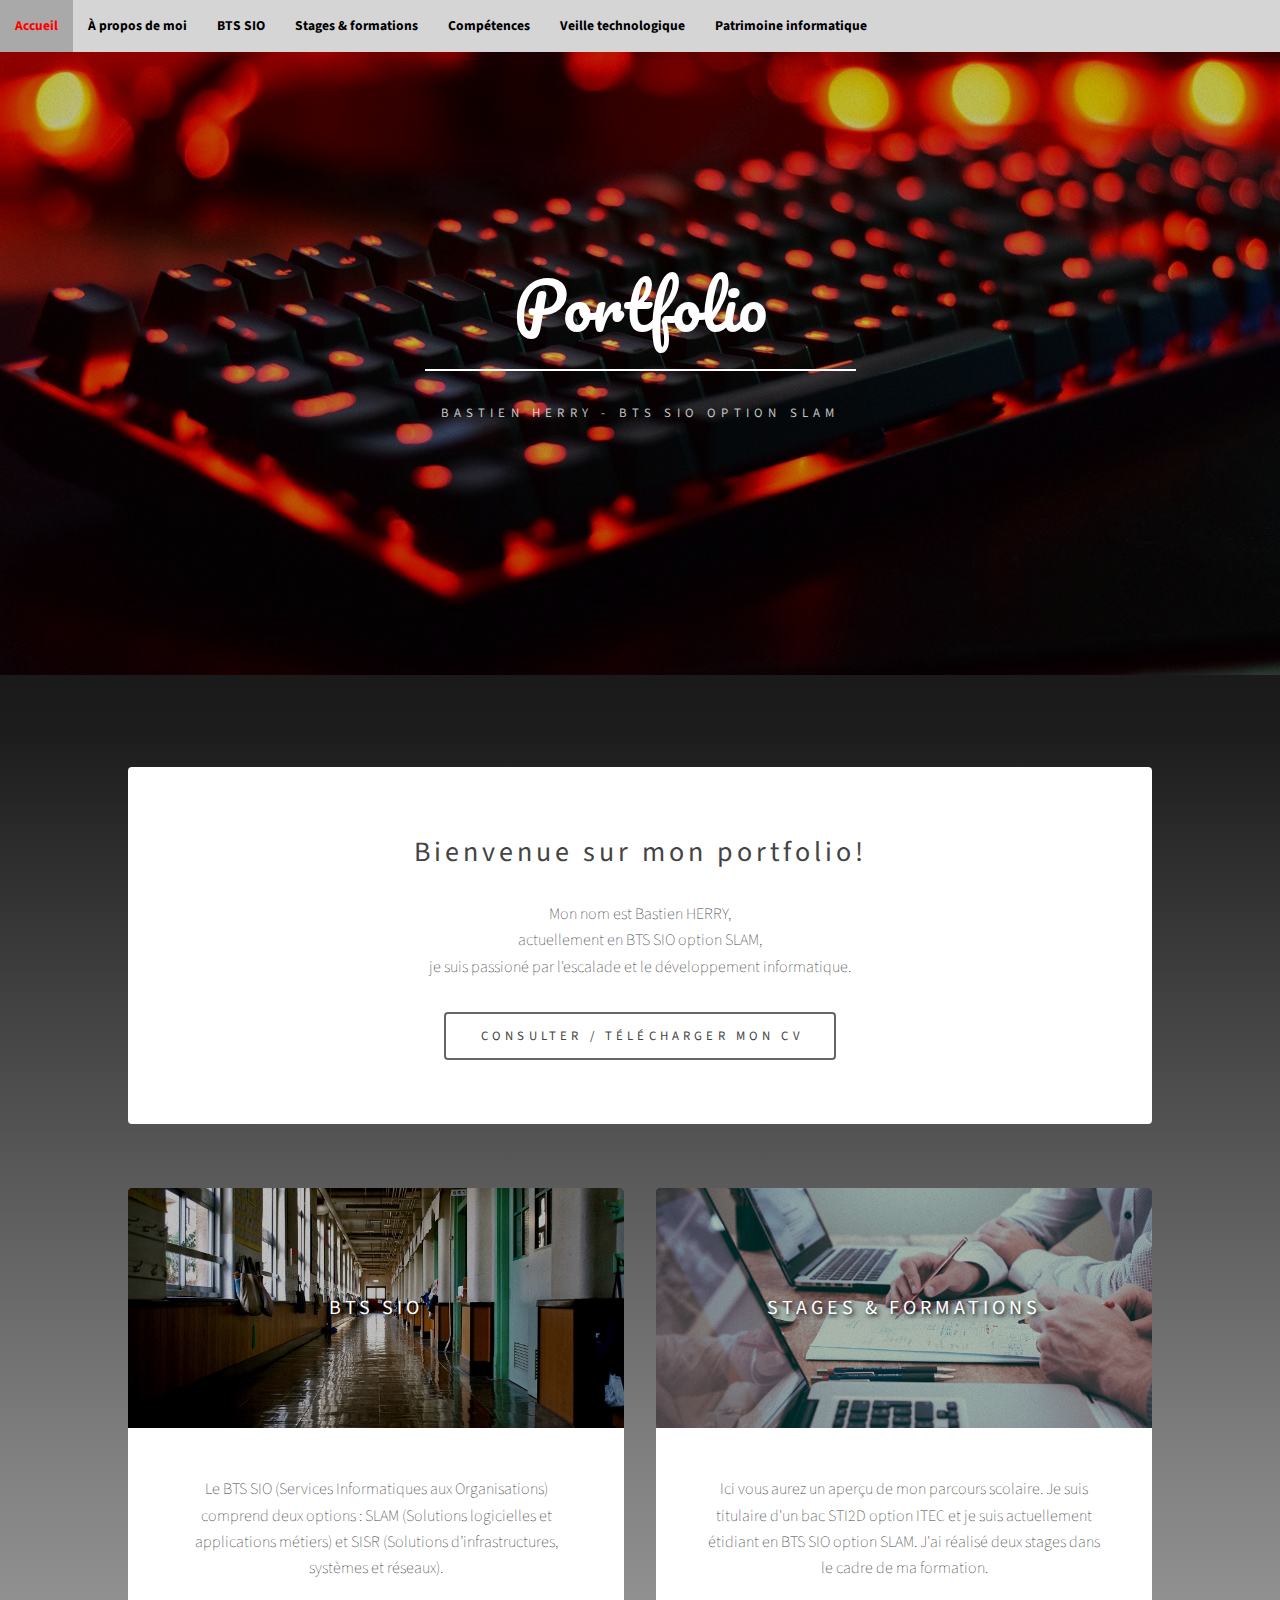
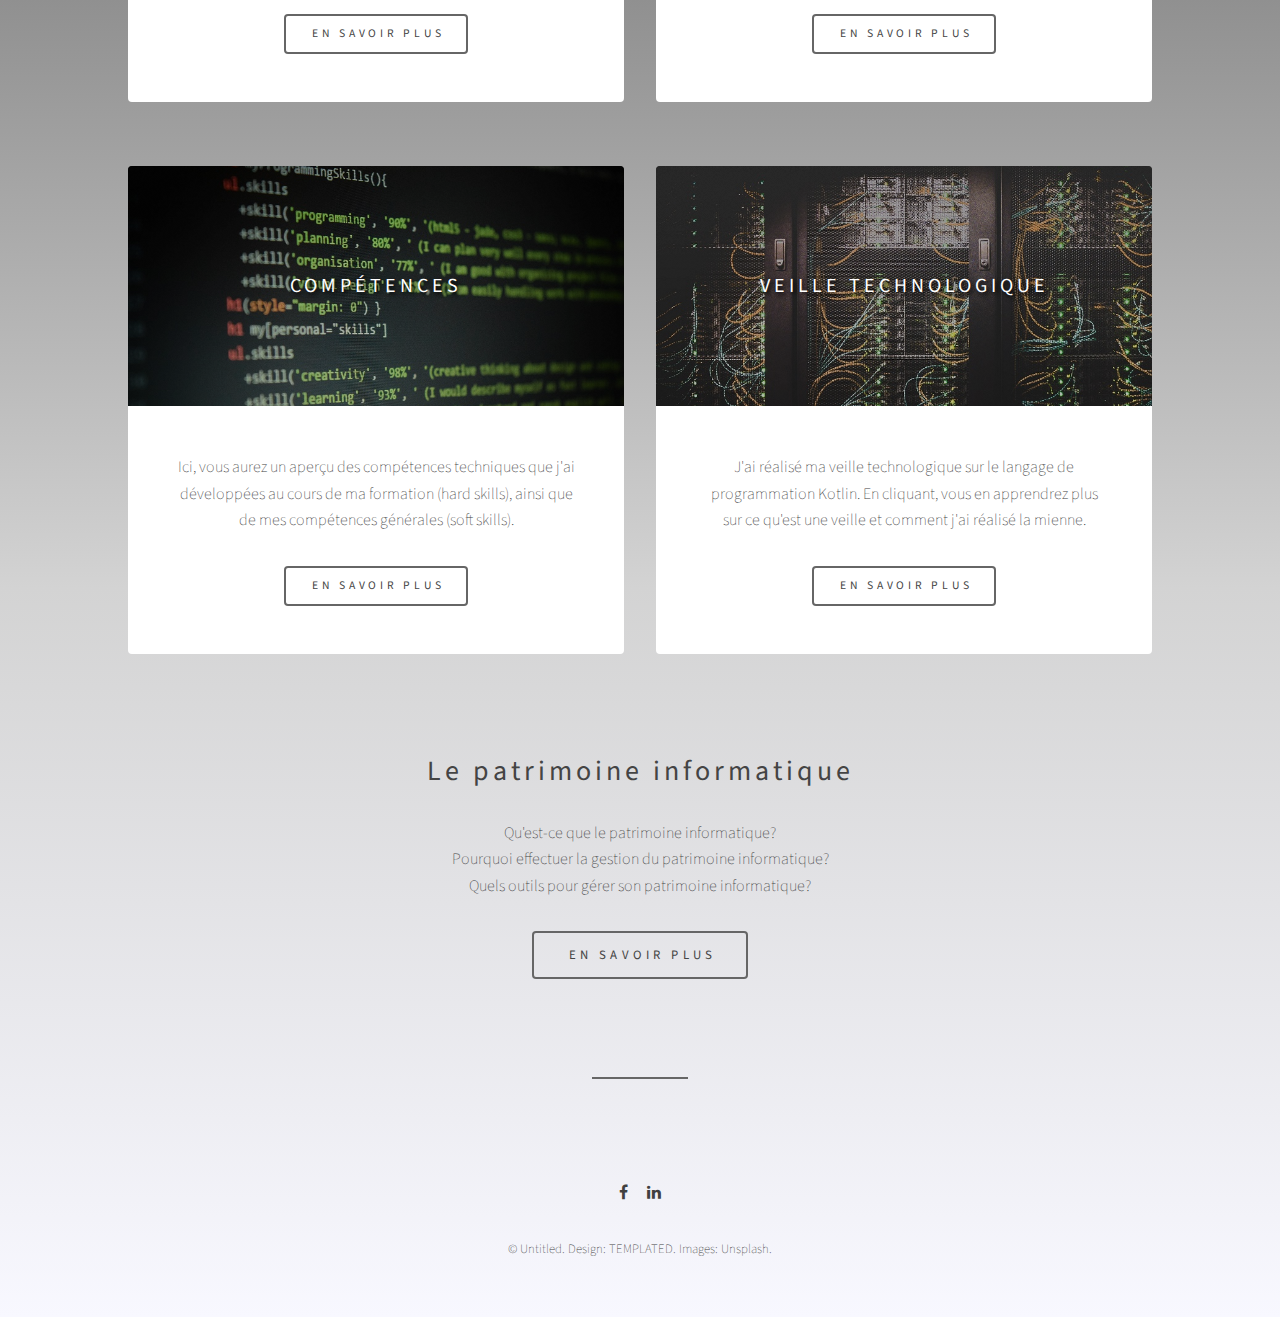
<file: index.html>
<!DOCTYPE HTML>
<!--
	Epilogue by TEMPLATED
	templated.co @templatedco
	Released for free under the Creative Commons Attribution 3.0 license (templated.co/license)
-->
<html>
	<head>
		<title>Portfolio - Bastien HERRY</title>
		<meta charset="utf-8" />
		<meta name="viewport" content="width=device-width, initial-scale=1" />
		<link rel="icon" type="image/png" href="images/favicon.png" />
		<link rel="stylesheet" href="assets/css/main.css" />
		<style>
			html {
  				scroll-behavior: smooth;
			}
		</style>
	</head>
	<body>
		<div id="home">
		<!-- Header -->
			<header id="header" class="alt">
				<div class="inner">
					<h1>Portfolio</h1>
					<p>Bastien HERRY - BTS SIO Option SLAM</p>
				</div>
			</header>

		<!-- Wrapper -->
			<div id="wrapper">
				<h2 id="apropos"></h2>
				<!-- Banner -->
					<section id="intro" class="main">
						<!--<span class="icon fa-diamond major"></span>-->
						<h2>Bienvenue sur mon portfolio!</h2>
						<p>Mon nom est Bastien HERRY,<br>
						 actuellement en BTS SIO option SLAM,<br>
						 je suis passioné par l'escalade et le développement informatique.</p>
						<ul class="actions">
							<li><a href="CV.pdf" class="button big" target="_blank">Consulter / Télécharger mon CV</a></li>
						</ul>
					</section>

				<!-- Items -->
					<section class="main items">
						<h2 id="btssio"></h2>
						<article class="item">
							<header>
								<a href="btssio.html"><img src="images/pic01.jpg" alt="" /></a>
								<h3>BTS SIO</h3>
							</header>
							<p>Le BTS SIO (Services Informatiques aux Organisations) comprend deux options : SLAM (Solutions logicielles et applications métiers) et SISR (Solutions d’infrastructures, systèmes et réseaux).</p>
							<ul class="actions">
								<li><a href="btssio.html" class="button">En savoir plus</a></li>
							</ul>
						</article>
						<h2 id="cursus"></h2>
						<article class="item">
							<header>
								<a href="cursus.html"><img src="images/pic02.jpg" alt="" /></a>
								<h3>STAGES & FORMATIONS</h3>
							</header>
							<p>Ici vous aurez un aperçu de mon parcours scolaire. Je suis titulaire d'un bac STI2D option ITEC et je suis actuellement étidiant en BTS SIO option SLAM. J'ai réalisé deux stages dans le cadre de ma formation.</p>
							<ul class="actions">
								<li><a href="cursus.html" class="button">En savoir plus</a></li>
							</ul>
						</article>
					</section>
					<section class="main items">
						<h2 id="competences"></h2>
						<article class="item">
							<header>
								<a href="competences.html"><img src="images/pic03.jpg" alt="" /></a>
								<h3>COMPÉTENCES</h3>
							</header>
							<p>Ici, vous aurez un aperçu des compétences techniques que j'ai développées au cours de ma formation (hard skills), ainsi que de mes compétences générales (soft skills).</p>
							<ul class="actions">
								<li><a href="competences.html" class="button">En savoir plus</a></li>
							</ul>
						</article>
						<h2 id="veille"></h2>
						<article class="item">
							<header>
								<a href="veille.html"><img src="images/pic04.jpg" alt="" /></a>
								<h3>VEILLE TECHNOLOGIQUE</h3>
							</header>
							<p>J'ai réalisé ma veille technologique sur le langage de programmation Kotlin. En cliquant, vous en apprendrez plus sur ce qu'est une veille et comment j'ai réalisé la mienne.</p>
							<ul class="actions">
								<li><a href="veille.html" class="button">En savoir plus</a></li>
							</ul>
						</article>
					</section>

				<!-- CTA -->
					<section id="cta" class="main special">
						<h2 id="patrimoine">Le patrimoine informatique</h2>
						<p>Qu'est-ce que le patrimoine informatique?<br />
						Pourquoi effectuer la gestion du patrimoine informatique?<br />
						Quels outils pour gérer son patrimoine informatique?</p>
						<ul class="actions">
							<li><a href="patrimoine.html" class="button big">En savoir plus</a></li>
						</ul>
					</section>

				<!-- Main -->
				<!--
					<section id="main" class="main">
						<header>
							<h2>Lorem ipsum dolor</h2>
						</header>
						<p>Fusce malesuada efficitur venenatis. Pellentesque tempor leo sed massa hendrerit hendrerit. In sed feugiat est, eu congue elit. Ut porta magna vel felis sodales vulputate. Donec faucibus dapibus lacus non ornare. Etiam eget neque id metus gravida tristique ac quis erat. Aenean quis aliquet sem. Ut ut elementum sem. Suspendisse eleifend ut est non dapibus. Nulla porta, neque quis pretium sagittis, tortor lacus elementum metus, in imperdiet ante lorem vitae ipsum. Pellentesque habitant morbi tristique senectus et netus et malesuada fames ac turpis egestas. Etiam eget neque id metus gravida tristique ac quis erat. Aenean quis aliquet sem. Ut ut elementum sem. Suspendisse eleifend ut est non dapibus. Nulla porta, neque quis pretium sagittis, tortor lacus elementum metus, in imperdiet ante lorem vitae ipsum. Pellentesque habitant morbi tristique senectus et netus et malesuada fames ac turpis egestas.</p>
					</section>
				-->

				<!-- Footer -->
					<footer id="footer">
						<h2 id="contact"></h2>
						<ul class="icons">
							<li><a href="https://www.facebook.com/herry.bastien" class="icon fa-facebook"><span class="label">Facebook</span></a></li>
							<li><a href="https://www.linkedin.com/in/bastien-herry-7363891a9" class="icon fa-linkedin"><span class="label">LinkedIn</span></a></li>
						</ul>
						<p class="copyright">&copy; Untitled. Design: <a href="https://templated.co">TEMPLATED</a>. Images: <a href="https://unsplash.com">Unsplash</a>.</p>
					</footer>

			</div>

		<!-- NavBar -->
			<div id="navbar" onmouseover="OverFunction()" onmouseout="OutFunction()" onclick="ClickFunction()">
				<a href="#home">Accueil</a>
				<a href="#apropos">À propos de moi</a>
				<a href="#btssio">BTS SIO</a>
				<a href="#cursus">Stages & formations</a>
				<a href="#competences">Compétences</a>
				<a href="#veille">Veille technologique</a>
				<a href="#patrimoine">Patrimoine informatique</a>
			</div>

		<!-- Scripts -->
			<script src="assets/js/jquery.min.js"></script>
			<script src="assets/js/skel.min.js"></script>
			<script src="assets/js/util.js"></script>
			<script src="assets/js/main.js"></script>
		</div>
	</body>
</html>
</file>
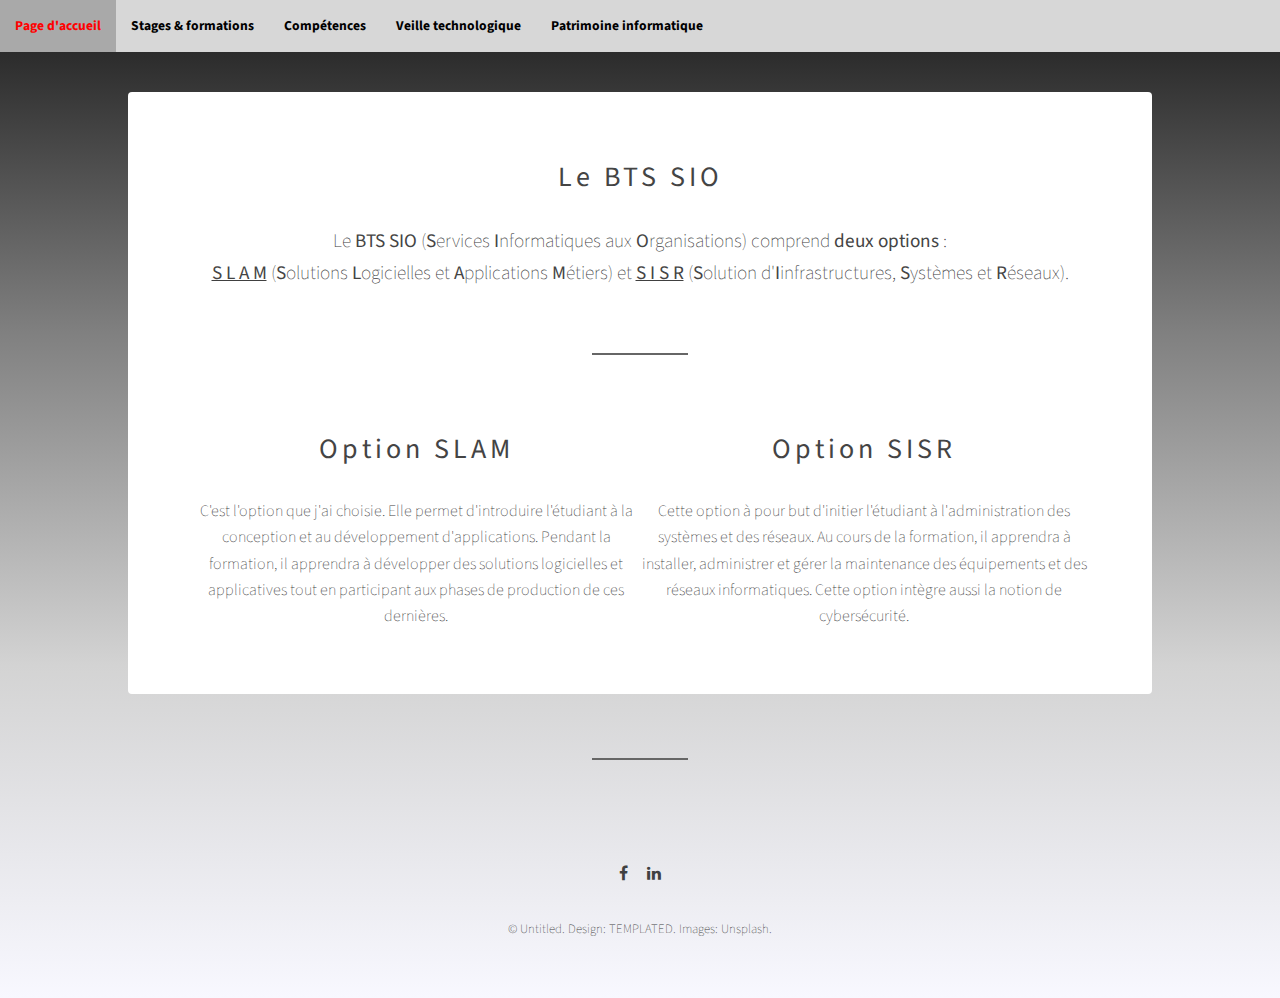
<file: btssio.html>
<!DOCTYPE html>
<html>
	<head>
		<title>BTS SIO</title>
		<meta charset="utf-8" />
		<meta name="viewport" content="width=device-width, initial-scale=1" />
		<link rel="icon" type="image/png" href="images/favicon.png" />
		<link rel="stylesheet" href="assets/css/btssio.css" />
		<style>
			html {
  				scroll-behavior: smooth;
			}
		</style>
	</head>
	<body>

		<div id="wrapper">
				<h2 id="apropos"></h2>
				<!-- Banner -->
					<section id="intro" class="main">
						<!--<span class="icon fa-diamond major"></span>-->
						<h2>Le BTS SIO</h2>
						<p style="font-size: 120%;">Le <b>BTS SIO</b> (<b>S</b>ervices <b>I</b>nformatiques aux <b>O</b>rganisations) comprend <b>deux options</b> : <br>
						<u><a href="#slam"><b>S L A M</b></a></u> (<b>S</b>olutions <b>L</b>ogicielles et <b>A</b>pplications <b>M</b>étiers) et <u><a href="#sisr"><b>S I S R</b></a></u> (<b>S</b>olution d'<b>I</b>infrastructures, <b>S</b>ystèmes et <b>R</b>éseaux).</p>
						<div id="footer"></div>
						<div id="slam">
							<h2>Option SLAM</h2>
						<p>C'est l'option que j'ai choisie. Elle permet d'introduire l'étudiant à la conception et au développement d'applications. Pendant la formation, il apprendra à développer des solutions logicielles et applicatives tout en participant aux phases de production de ces dernières.</p>
						</div>
						<div id="sisr">
							<h2>Option SISR</h2>
						<p>Cette option à pour but d'initier l'étudiant à l'administration des systèmes et des réseaux. Au cours de la formation, il apprendra à installer, administrer et gérer la maintenance des équipements et des réseaux informatiques. Cette option intègre aussi la notion de cybersécurité.</p>
						</div>
					</section>

				<!-- Footer -->
					<footer id="footer">
						<h2 id="contact"></h2>
						<ul class="icons">
							<li><a href="https://www.facebook.com/herry.bastien" class="icon fa-facebook"><span class="label">Facebook</span></a></li>
							<li><a href="https://www.linkedin.com/in/bastien-herry-7363891a9" class="icon fa-linkedin"><span class="label">LinkedIn</span></a></li>
						</ul>
						<p class="copyright">&copy; Untitled. Design: <a href="https://templated.co">TEMPLATED</a>. Images: <a href="https://unsplash.com">Unsplash</a>.</p>
					</footer>

			</div>
		<!-- NavBar -->
			<div id="navbar" onmouseover="OverFunction()" onmouseout="OutFunction()" onclick="ClickFunction()">
				<a href="index.html">Page d'accueil</a>
				<a href="cursus.html">Stages & formations</a>
				<a href="competences.html">Compétences</a>
				<a href="veille.html">Veille technologique</a>
				<a href="patrimoine.html">Patrimoine informatique</a>
			</div>

		<!-- Scripts -->
			<script src="assets/js/jquery.min.js"></script>
			<script src="assets/js/skel.min.js"></script>
			<script src="assets/js/util.js"></script>
			<script src="assets/js/secondary.js"></script>

</body>
</html>
</file>
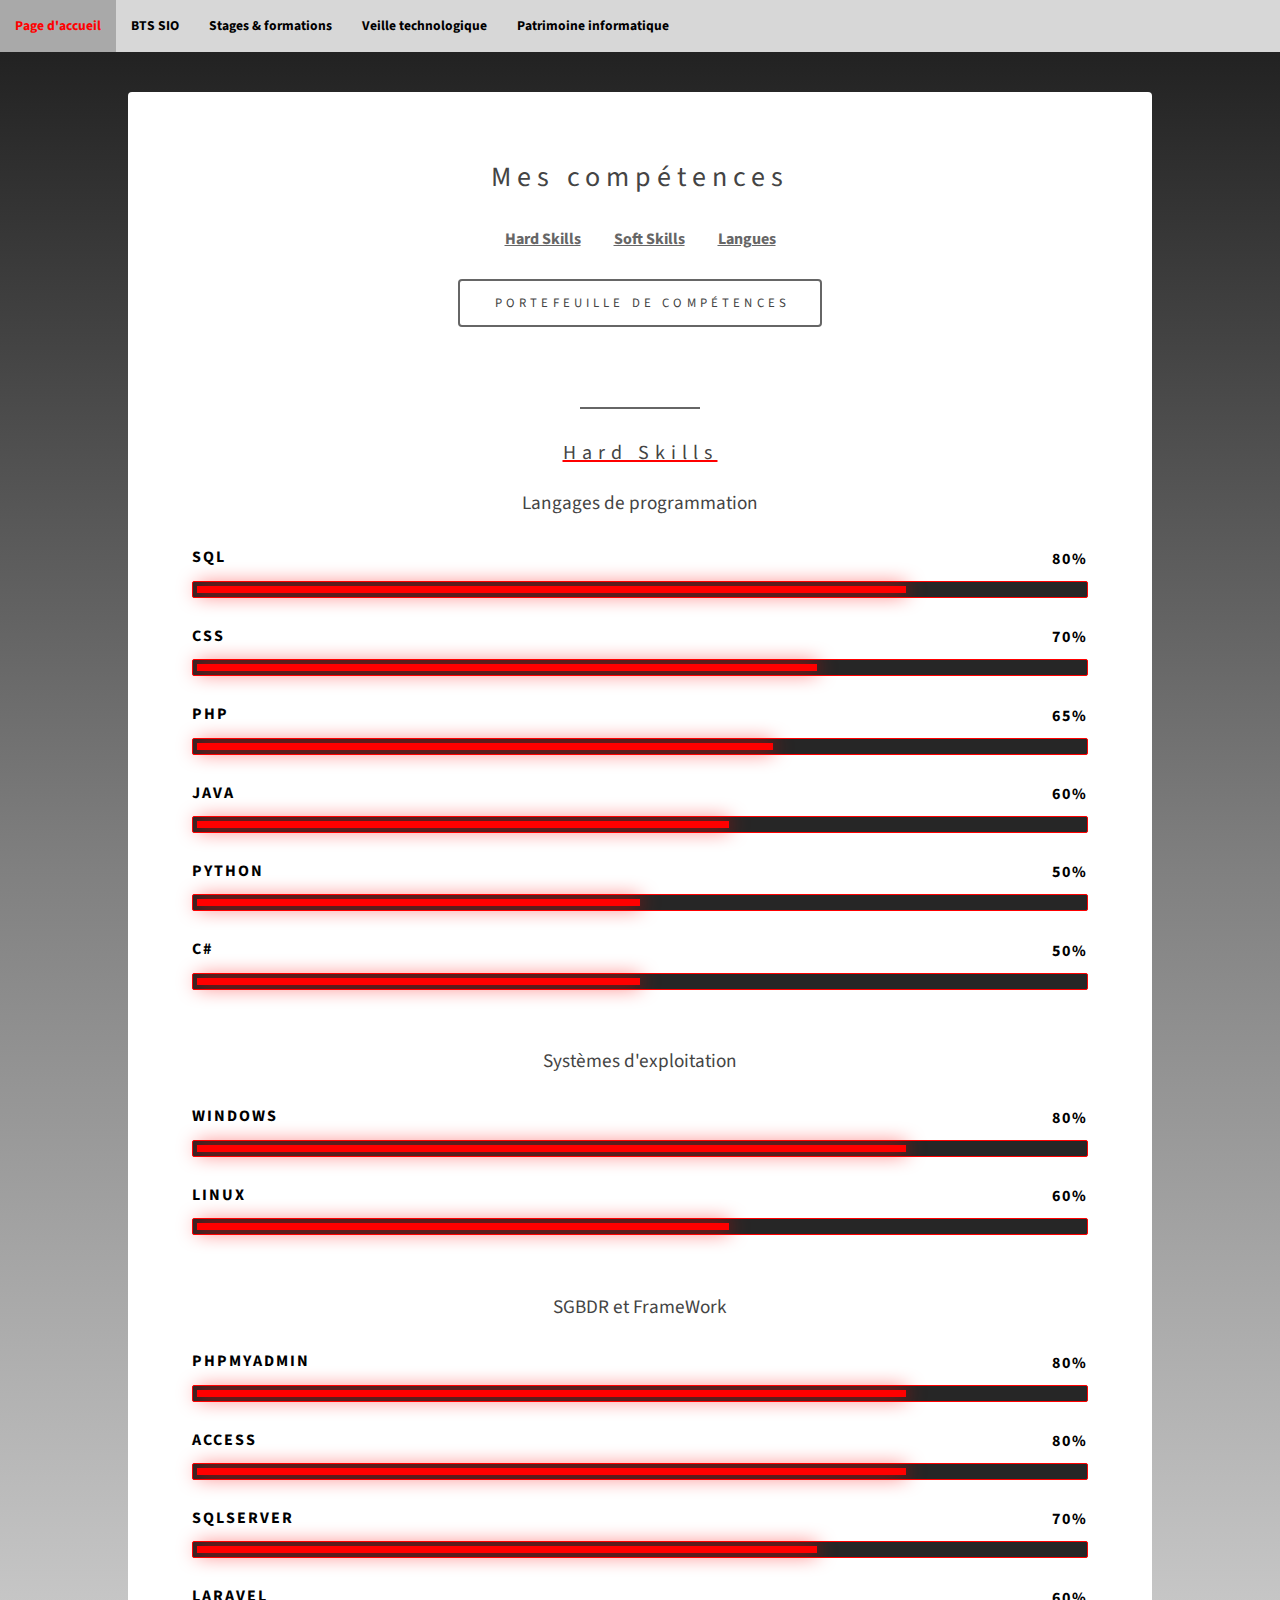
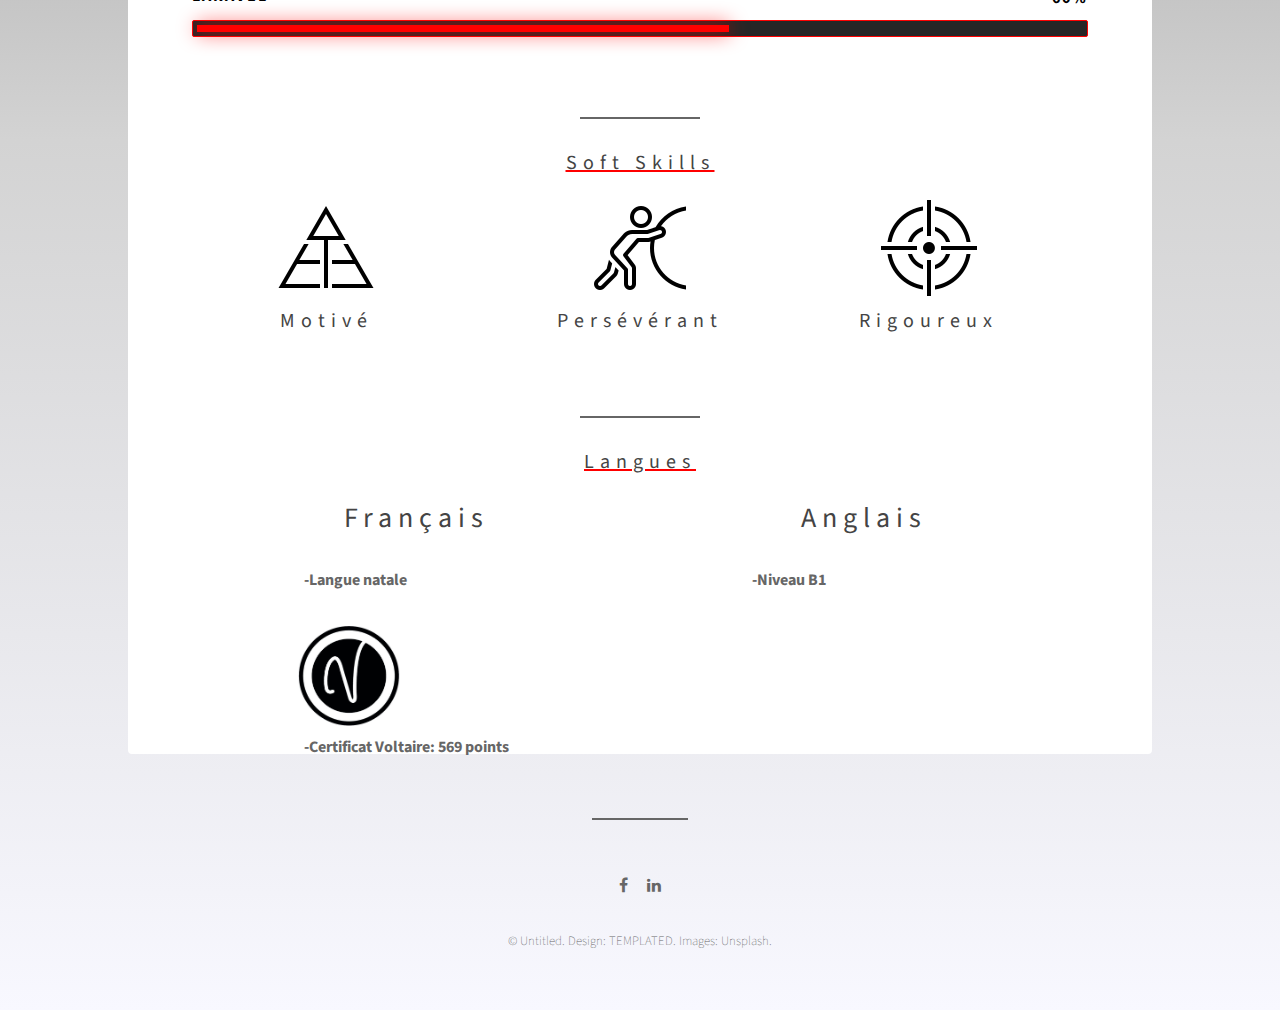
<file: competences.html>
<!DOCTYPE html>
<html>
	<head>
		<title>Mes compétences</title>
		<meta charset="utf-8" />
		<meta name="viewport" content="width=device-width, initial-scale=1" />
		<link rel="icon" type="image/png" href="images/favicon.png" />
		<link rel="stylesheet" href="assets/css/competences.css" />
		<style>
			html {
  				scroll-behavior: smooth;
			}
		</style>
	</head>
	<body>

		<div id="wrapper">
				<h2 id="apropos"></h2>
				<!-- Banner -->
					<section id="intro" class="main">
						<!--<span class="icon fa-diamond major"></span>-->
						<h2>Mes compétences</h2>
						<div id="navbar2">
							<a href="#hard">Hard Skills</a>
							<a href="#soft">Soft Skills</a>
							<a href="#langues">Langues</a>
						</div>
							<ul class="actions">
								<br>
								<li><a href="tableau synthese.pdf" class="button big" target="_blank">Portefeuille de compétences</a></li>
							</ul>
						<h3 id="footer"><br id="hard"><u style="text-decoration-color: red">Hard Skills</u></h3>
						<div><b style="font-size: 120%;">Langages de programmation</b>
							<div id="skillbox">
								<p>SQL</p>
								<p>80%</p>
								<div id="skill">
									<div id="skill_level" style="width: 80%"></div>
								</div>
							</div>
							<div id="skillbox">
								<p>CSS</p>
								<p>70%</p>
								<div id="skill">
									<div id="skill_level" style="width: 70%"></div>
								</div>
							</div>
							<div id="skillbox">
								<p>PHP</p>
								<p>65%</p>
								<div id="skill">
									<div id="skill_level" style="width: 65%"></div>
								</div>
							</div>
							<div id="skillbox">
								<p>Java</p>
								<p>60%</p>
								<div id="skill">
									<div id="skill_level" style="width: 60%"></div>
								</div>
							</div>
							<div id="skillbox">
								<p>Python</p>
								<p>50%</p>
								<div id="skill">
									<div id="skill_level" style="width: 50%"></div>
								</div>
							</div>
							<div id="skillbox">
								<p>C#</p>
								<p>50%</p>
								<div id="skill">
									<div id="skill_level" style="width: 50%"></div>
								</div>
							</div>
						</div>
						<div><b style="font-size: 120%;"><br>Systèmes d'exploitation</b>
							<div id="skillbox">
								<p>Windows</p>
								<p>80%</p>
								<div id="skill">
									<div id="skill_level" style="width: 80%"></div>
								</div>
							</div>
							<div id="skillbox">
								<p>Linux</p>
								<p>60%</p>
								<div id="skill">
									<div id="skill_level" style="width: 60%"></div>
								</div>
							</div>
						</div>
						<div><b style="font-size: 120%;"><br>SGBDR et FrameWork</b>
							<div id="skillbox">
								<p>PhpMyAdmin</p>
								<p>80%</p>
								<div id="skill">
									<div id="skill_level" style="width: 80%"></div>
								</div>
							</div>
							<div id="skillbox">
								<p>Access</p>
								<p>80%</p>
								<div id="skill">
									<div id="skill_level" style="width: 80%"></div>
								</div>
							</div>
							<div id="skillbox">
								<p>SQLServer</p>
								<p>70%</p>
								<div id="skill">
									<div id="skill_level" style="width: 70%"></div>
								</div>
							</div>
							<div id="skillbox">
								<p>Laravel</p>
								<p>60%</p>
								<div id="skill">
									<div id="skill_level" style="width: 60%"></div>
								</div>
							</div>
						</div>
						<h3 id="footer"><br id="soft"><u style="text-decoration-color: red">Soft Skills</u></h3>
						<div id="motiver">
							<img src="images/motivation.png">
							<h3>Motivé</h3>
						</div>
						<div id="rigoureux">
							<img src="images/rigeur.png">
							<h3>Rigoureux</h3>
						</div>
						<div id="perseverant">
							<img src="images/perseverance.png">
							<h3>Persévérant</h3>
						</div>
						<h3 id="footer"><br id="langues"><u style="text-decoration-color: red">Langues</u></h3>
						<div id="fr">
							<h2>Français</h2>
							<p>-Langue natale</p>
							<img src="images/voltaire.jpg" height="100px">
							<p>-Certificat Voltaire: 569 points</p>
						</div>
						<div id="en">
							<h2>Anglais</h2>
							<p>-Niveau B1</p>
						</div>
					</section>

				<!-- Footer -->
					<footer id="footer">
						<h2 id="contact"></h2>
						<ul class="icons">
							<li><a href="https://www.facebook.com/herry.bastien" class="icon fa-facebook"><span class="label">Facebook</span></a></li>
							<li><a href="https://www.linkedin.com/in/bastien-herry-7363891a9" class="icon fa-linkedin"><span class="label">LinkedIn</span></a></li>
						</ul>
						<p class="copyright">&copy; Untitled. Design: <a href="https://templated.co">TEMPLATED</a>. Images: <a href="https://unsplash.com">Unsplash</a>.</p>
					</footer>

			</div>
		<!-- NavBar -->
			<div id="navbar" onmouseover="OverFunction()" onmouseout="OutFunction()" onclick="ClickFunction()">
				<a href="index.html">Page d'accueil</a>
				<a href="btssio.html">BTS SIO</a>
				<a href="cursus.html">Stages & formations</a>
				<a href="veille.html">Veille technologique</a>
				<a href="patrimoine.html">Patrimoine informatique</a>
			</div>

		<!-- Scripts -->
			<script src="assets/js/jquery.min.js"></script>
			<script src="assets/js/skel.min.js"></script>
			<script src="assets/js/util.js"></script>
			<script src="assets/js/secondary.js"></script>

</body>
</html>
</file>
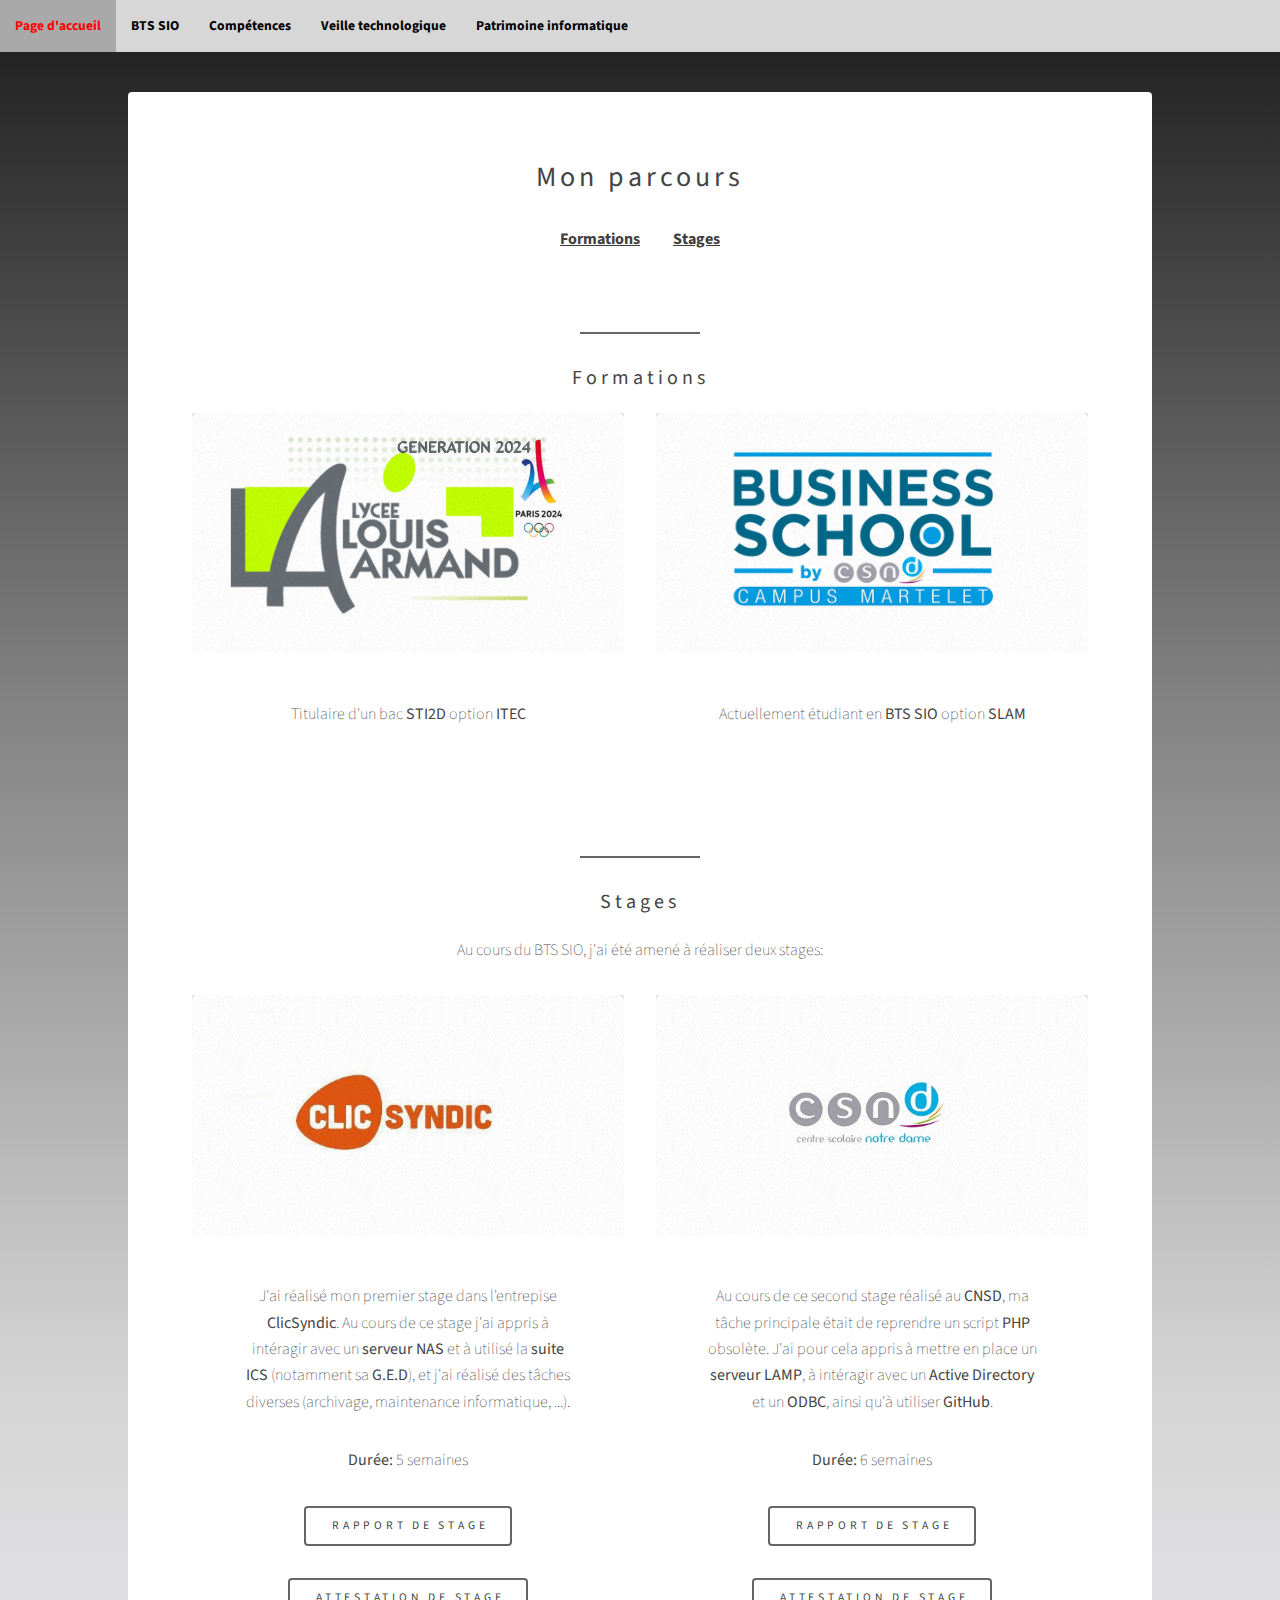
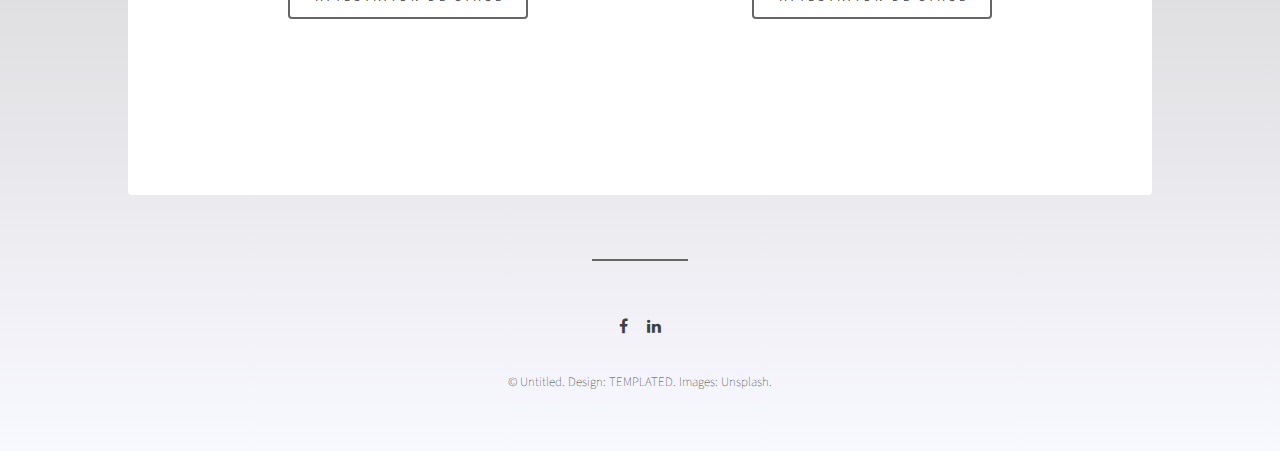
<file: cursus.html>
<!DOCTYPE html>
<html>
	<head>
		<title>Mon parcours</title>
		<meta charset="utf-8" />
		<meta name="viewport" content="width=device-width, initial-scale=1" />
		<link rel="icon" type="image/png" href="images/favicon.png" />
		<link rel="stylesheet" href="assets/css/cursus.css" />
		<style>
			html {
  				scroll-behavior: smooth;
			}
		</style>
	</head>
	<body>

		<div id="wrapper">
				<h2 id="apropos"></h2>
				<!-- Banner -->
					<section id="intro" class="main">
						<!--<span class="icon fa-diamond major"></span>-->
						<h2>Mon parcours</h2>
						<div id="navbar2">
							<a href="#formations">Formations</a>
							<a href="#stages">Stages</a>
						</div>
						<h3 id="footer"><br id="formations">Formations</h3>
						<section class="main items">
							<article class="item">
								<header>
									<a><img src="images/LA.jpg"></a>
								</header>
								<p>Titulaire d'un bac <b>STI2D</b> option <b>ITEC</b></p>
							</article>
							<article class="item">
								<header>
									<a><img src="images/martelet.png"></a>
								</header>
								<p>Actuellement étudiant en <b>BTS SIO</b> option <b>SLAM</b></p>
							</article>
						</section>
						<h3 id="footer"><br id="stages">Stages</h3>
						<p>Au cours du BTS SIO, j'ai été amené à réaliser deux stages:</p>
						<section class="main items">
							<article class="item">
								<header>
									<a><img src="images/clicsyndic.jpg"></a>
								</header>
								<p>J'ai réalisé mon premier stage dans l'entrepise <b>ClicSyndic</b>. Au cours de ce stage j'ai appris à intéragir avec un <b>serveur NAS</b> et à utilisé la <b>suite ICS</b> (notamment sa <b>G.E.D</b>), et j'ai réalisé des tâches diverses (archivage, maintenance informatique, ...).</p>
								<p><b>Durée:</b> 5 semaines</p>
								<ul class="actions">
									<li><a href="rapport stage 01.pdf" class="button" target="_blank">Rapport de stage</a></li>
								</ul>
								<ul class="actions">
									<li><a href="attestation stage 01.pdf" class="button" target="_blank">Attestation de stage</a></li>
								</ul>
							</article>
							<article class="item">
								<header>
									<a><img src="images/csnd.jpg"></a>
								</header>
								<p>Au cours de ce second stage réalisé au <b>CNSD</b>, ma tâche principale était de reprendre un script <b>PHP</b> obsolète. J'ai pour cela appris à mettre en place un <b>serveur LAMP</b>, à intéragir avec un <b>Active Directory</b> et un <b>ODBC</b>, ainsi qu'à utiliser <b>GitHub</b>. </p>
								<p><b>Durée:</b> 6 semaines</p>
								<ul class="actions">
									<li><a href="rapport stage 02.pdf" class="button" target="_blank">Rapport de stage</a></li>
								</ul>
								<ul class="actions">
									<li><a href="attestation stage 02.pdf" class="button" target="_blank">Attestation de stage</a></li>
								</ul>
							</article>
						</section>
					</section>

				<!-- Footer -->
					<footer id="footer">
						<h2 id="contact"></h2>
						<ul class="icons">
							<li><a href="https://www.facebook.com/herry.bastien" class="icon fa-facebook"><span class="label">Facebook</span></a></li>
							<li><a href="https://www.linkedin.com/in/bastien-herry-7363891a9" class="icon fa-linkedin"><span class="label">LinkedIn</span></a></li>
						</ul>
						<p class="copyright">&copy; Untitled. Design: <a href="https://templated.co">TEMPLATED</a>. Images: <a href="https://unsplash.com">Unsplash</a>.</p>
					</footer>

			</div>
		<!-- NavBar -->
			<div id="navbar" onmouseover="OverFunction()" onmouseout="OutFunction()" onclick="ClickFunction()">
				<a href="index.html">Page d'accueil</a>
				<a href="btssio.html">BTS SIO</a>
				<a href="competences.html">Compétences</a>
				<a href="veille.html">Veille technologique</a>
				<a href="patrimoine.html">Patrimoine informatique</a>
			</div>

		<!-- Scripts -->
			<script src="assets/js/jquery.min.js"></script>
			<script src="assets/js/skel.min.js"></script>
			<script src="assets/js/util.js"></script>
			<script src="assets/js/secondary.js"></script>

</body>
</html>
</file>
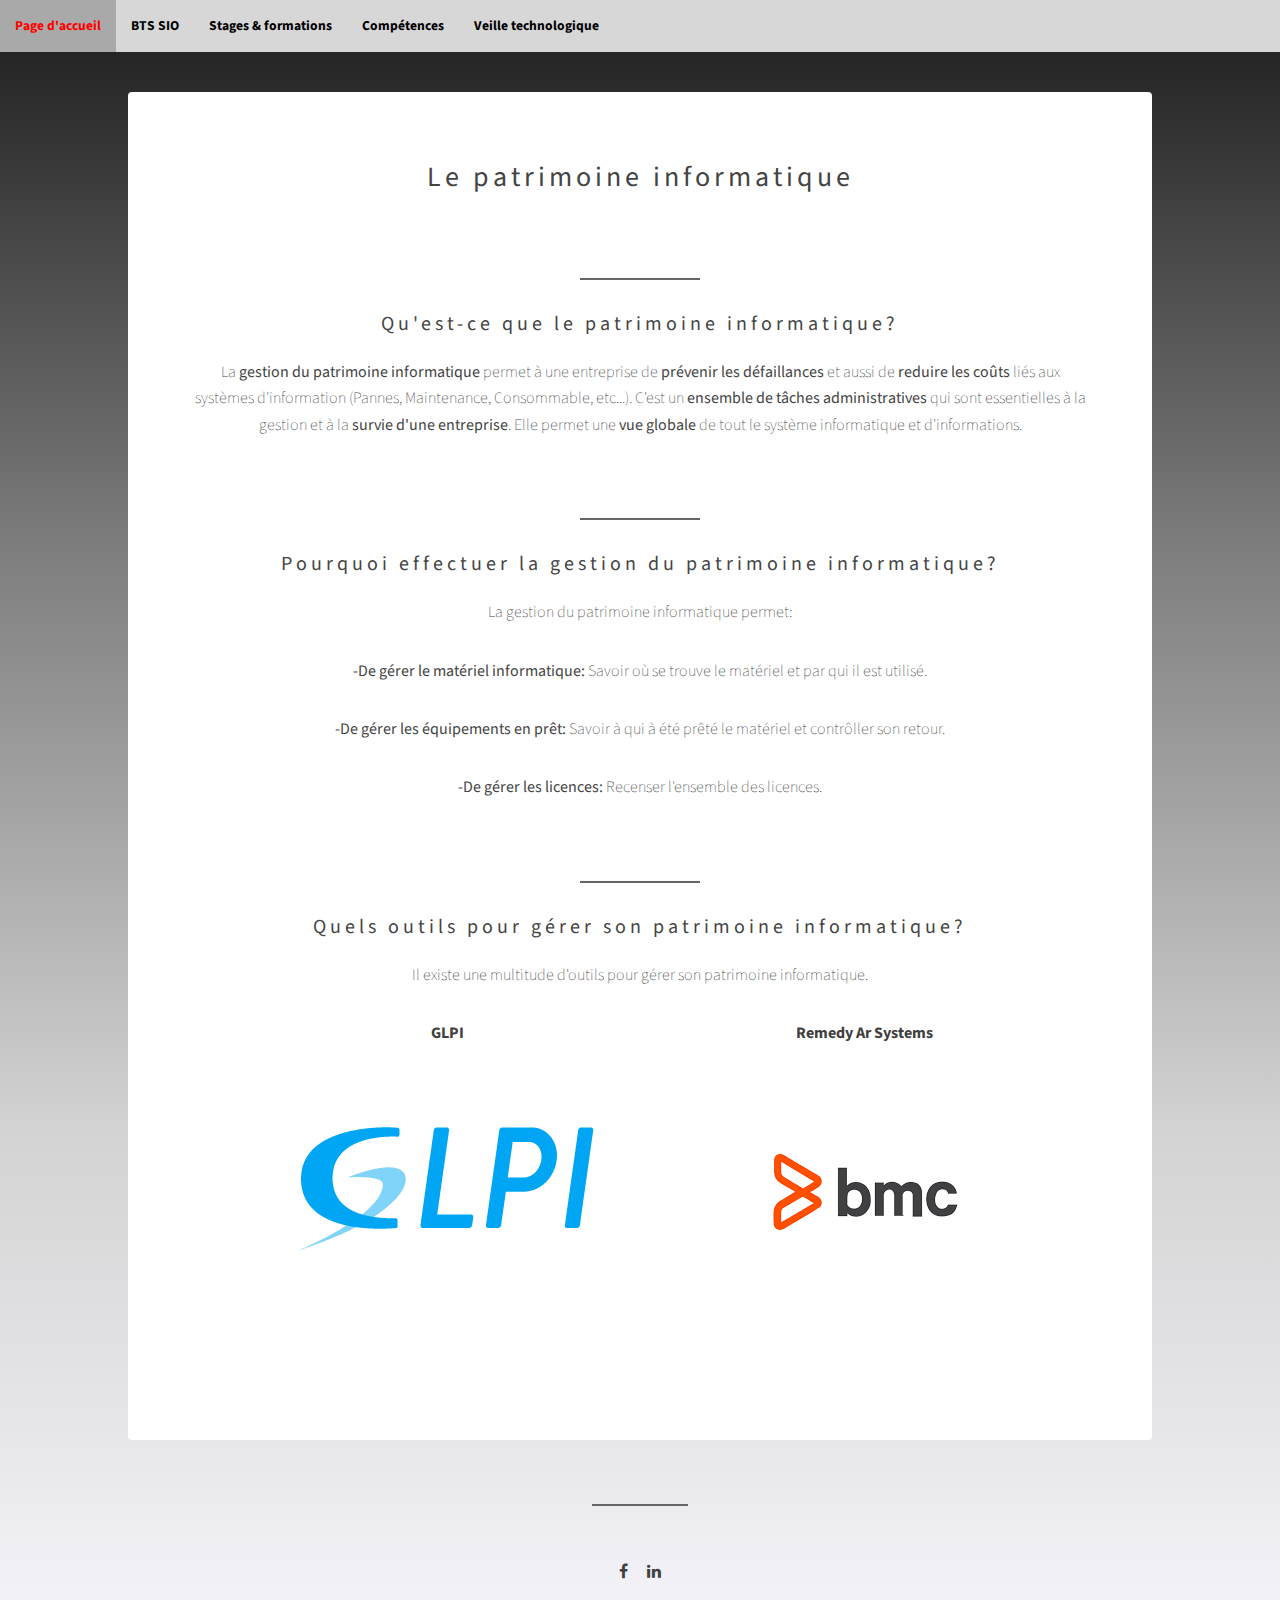
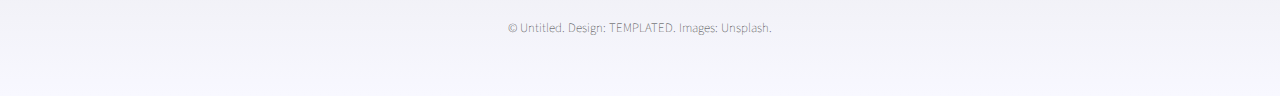
<file: patrimoine.html>
<!DOCTYPE html>
<html>
	<head>
		<title>Patrimoine informatique</title>
		<meta charset="utf-8" />
		<meta name="viewport" content="width=device-width, initial-scale=1" />
		<link rel="icon" type="image/png" href="images/favicon.png" />
		<link rel="stylesheet" href="assets/css/patrimoine.css" />
	</head>
	<body>

		<div id="wrapper">
				<h2 id="apropos"></h2>
				<!-- Banner -->
					<section id="intro" class="main">
						<!--<span class="icon fa-diamond major"></span>-->
						<h2>Le patrimoine informatique</h2>
						<h3 id="footer"><br>Qu'est-ce que le patrimoine informatique?</h3>
						<div>
							<p>La <b>gestion du patrimoine informatique</b> permet à une entreprise de <b>prévenir les défaillances</b> et aussi de <b>reduire les coûts</b> liés aux systèmes d'information (Pannes, Maintenance, Consommable, etc...). C'est un <b>ensemble de tâches administratives</b> qui sont essentielles à la gestion et à la <b>survie d'une entreprise</b>. Elle permet une <b>vue globale</b> de tout le système informatique et d'informations.</p>
						</div>
						<h3 id="footer"><br>Pourquoi effectuer la gestion du patrimoine informatique?</h3>
						<div>
							<p>La gestion du patrimoine informatique permet:</p>
							<p><b>-De gérer le matériel informatique: </b>Savoir où se trouve le matériel et par qui il est utilisé.</p>
							<p><b>-De gérer les équipements en prêt: </b>Savoir à qui à été prêté le matériel et contrôller son retour.</p>
							<p><b>-De gérer les licences: </b> Recenser l'ensemble des licences.</p>
						</div>
						<h3 id="footer"><br>Quels outils pour gérer son patrimoine informatique?</h3>
						<div>
							<p>Il existe une multitude d'outils pour gérer son patrimoine informatique.</p>
							<div id="gauchet">
								<p>GLPI</p>
								<img src="images/glpi.png" id="gauche">
							</div>
							<div id="droitet">
								<p>Remedy Ar Systems</p>
								<img src="images/bmc.png" id="droite">
							</div>
						</div>
					</section>
				<!-- Footer -->
					<footer id="footer">
						<h2 id="contact"></h2>
						<ul class="icons">
							<li><a href="https://www.facebook.com/herry.bastien" class="icon fa-facebook"><span class="label">Facebook</span></a></li>
							<li><a href="https://www.linkedin.com/in/bastien-herry-7363891a9" class="icon fa-linkedin"><span class="label">LinkedIn</span></a></li>
						</ul>
						<p class="copyright">&copy; Untitled. Design: <a href="https://templated.co">TEMPLATED</a>. Images: <a href="https://unsplash.com">Unsplash</a>.</p>
					</footer>

			</div>
		<!-- NavBar -->
			<div id="navbar" onmouseover="OverFunction()" onmouseout="OutFunction()" onclick="ClickFunction()">
				<a href="index.html">Page d'accueil</a>
				<a href="btssio.html">BTS SIO</a>
				<a href="cursus.html">Stages & formations</a>
				<a href="competences.html">Compétences</a>
				<a href="veille.html">Veille technologique</a>
			</div>

		<!-- Scripts -->
			<script src="assets/js/jquery.min.js"></script>
			<script src="assets/js/skel.min.js"></script>
			<script src="assets/js/util.js"></script>
			<script src="assets/js/secondary.js"></script>

</body>
</html>
</file>
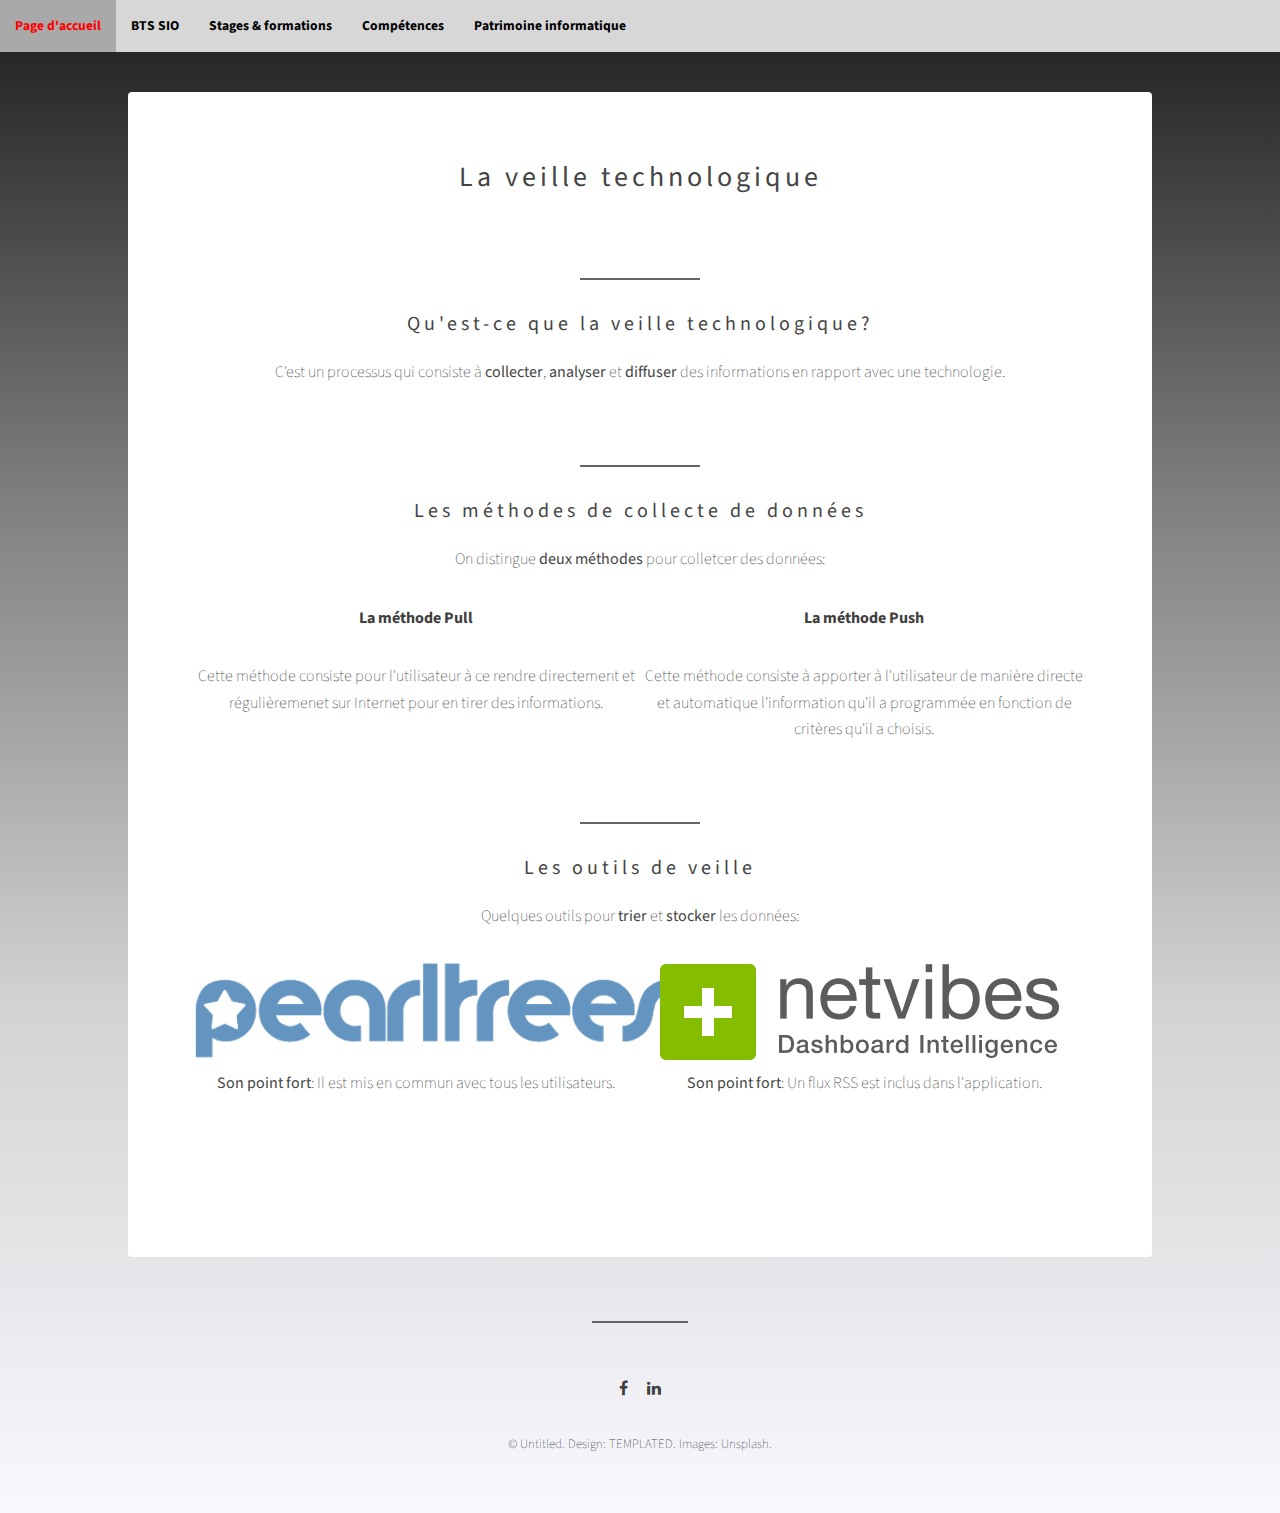
<file: veille.html>
<!DOCTYPE html>
<html>
	<head>
		<title>Veille technologique</title>
		<meta charset="utf-8" />
		<meta name="viewport" content="width=device-width, initial-scale=1" />
		<link rel="icon" type="image/png" href="images/favicon.png" />
		<link rel="stylesheet" href="assets/css/veille.css" />
	</head>
	<body>

		<div id="wrapper">
				<h2 id="apropos"></h2>
				<!-- Banner -->
					<section id="intro" class="main">
						<!--<span class="icon fa-diamond major"></span>-->
						<h2>La veille technologique</h2>
						<h3 id="footer"><br>Qu'est-ce que la veille technologique?</h3>
						<p>C'est un processus qui consiste à <b>collecter</b>, <b>analyser</b> et <b>diffuser</b> des informations en rapport avec une technologie.</p>
						<h3 id="footer"><br>Les méthodes de collecte de données</h3>
						<p>On distingue <b>deux méthodes</b> pour colletcer des données:</p>
						<div id="gauche">
							<p style="font-weight: bold">La méthode Pull</p>
							<p>Cette méthode consiste pour l'utilisateur à ce rendre directement et régulièremenet sur Internet pour en tirer des informations.</p>
						</div>
						<div id="droite">
							<p style="font-weight: bold">La méthode Push</p>
							<p>Cette méthode consiste à apporter à l'utilisateur de manière directe et automatique l'information qu'il a programmée en fonction de critères qu'il a choisis.</p>
						</div>
						<h3 id="footer"><br>Les outils de veille</h3>
						<p>Quelques outils pour <b>trier</b> et <b>stocker</b> les données:</p>
						<div id="gauche">
							<img src="images/pearltrees.png" style="height: 100px;">
							<p><b>Son point fort</b>: Il est mis en commun avec tous les utilisateurs.</p>
						</div>
						<div id="droite">
							<img src="images/netvibes.png">
							<p><b>Son point fort</b>: Un flux RSS est inclus dans l'application.</p>
						</div>
					</section>

				<!-- Footer -->
					<footer id="footer">
						<h2 id="contact"></h2>
						<ul class="icons">
							<li><a href="https://www.facebook.com/herry.bastien" class="icon fa-facebook"><span class="label">Facebook</span></a></li>
							<li><a href="https://www.linkedin.com/in/bastien-herry-7363891a9" class="icon fa-linkedin"><span class="label">LinkedIn</span></a></li>
						</ul>
						<p class="copyright">&copy; Untitled. Design: <a href="https://templated.co">TEMPLATED</a>. Images: <a href="https://unsplash.com">Unsplash</a>.</p>
					</footer>

			</div>
		<!-- NavBar -->
			<div id="navbar" onmouseover="OverFunction()" onmouseout="OutFunction()" onclick="ClickFunction()">
				<a href="index.html">Page d'accueil</a>
				<a href="btssio.html">BTS SIO</a>
				<a href="cursus.html">Stages & formations</a>
				<a href="competences.html">Compétences</a>
				<a href="patrimoine.html">Patrimoine informatique</a>
			</div>

		<!-- Scripts -->
			<script src="assets/js/jquery.min.js"></script>
			<script src="assets/js/skel.min.js"></script>
			<script src="assets/js/util.js"></script>
			<script src="assets/js/secondary.js"></script>

</body>
</html>
</file>
<file: assets/css/main.css>
@import url(font-awesome.min.css);
@import url("https://fonts.googleapis.com/css?family=Pacifico|Source+Sans+Pro:200,400");

/*
	Epilogue by TEMPLATED
	templated.co @templatedco
	Released for free under the Creative Commons Attribution 3.0 license (templated.co/license)
*/

/* Reset */

	html, body, div, span, applet, object, iframe, h1, h2, h3, h4, h5, h6, p, blockquote, pre, a, abbr, acronym, address, big, cite, code, del, dfn, em, img, ins, kbd, q, s, samp, small, strike, strong, sub, sup, tt, var, b, u, i, center, dl, dt, dd, ol, ul, li, fieldset, form, label, legend, table, caption, tbody, tfoot, thead, tr, th, td, article, aside, canvas, details, embed, figure, figcaption, footer, header, hgroup, menu, nav, output, ruby, section, summary, time, mark, audio, video {
		margin: 0;
		padding: 0;
		border: 0;
		font-size: 100%;
		font: inherit;
		vertical-align: baseline;
	}

	article, aside, details, figcaption, figure, footer, header, hgroup, menu, nav, section {
		display: block;
	}

	body {
		line-height: 1;
	}

	ol, ul {
		list-style: none;
	}

	blockquote, q {
		quotes: none;
	}

	blockquote:before, blockquote:after, q:before, q:after {
		content: '';
		content: none;
	}

	table {
		border-collapse: collapse;
		border-spacing: 0;
	}

	body {
		-webkit-text-size-adjust: none;
	}

/* Box Model */

	*, *:before, *:after {
		-moz-box-sizing: border-box;
		-webkit-box-sizing: border-box;
		box-sizing: border-box;
	}

/* Basic */

	@-ms-viewport {
		width: device-width;
	}

	body {
		-ms-overflow-style: scrollbar;
	}

	@media screen and (max-width: 480px) {

		html, body {
			min-width: 320px;
		}

	}

	body {
		background: #f4f4f4;
	}

		body.is-loading *, body.is-loading *:before, body.is-loading *:after {
			-moz-animation: none !important;
			-webkit-animation: none !important;
			-ms-animation: none !important;
			animation: none !important;
			-moz-transition: none !important;
			-webkit-transition: none !important;
			-ms-transition: none !important;
			transition: none !important;
		}

/* Type */

	body {
		/*background-color: #f4f4f4;*/
		background: linear-gradient(black, #1c1c1c, grey, lightgrey, ghostwhite);
		color: #404040;
	}

	body, input, select, textarea {
		font-family: "Source Sans Pro", Helvetica, sans-serif;
		font-size: 17pt;
		font-weight: 200;
		line-height: 1.65;
	}

		@media screen and (max-width: 1680px) {

			body, input, select, textarea {
				font-size: 13pt;
			}

		}

		@media screen and (max-width: 1280px) {

			body, input, select, textarea {
				font-size: 12pt;
			}

		}

		@media screen and (max-width: 360px) {

			body, input, select, textarea {
				font-size: 11pt;
			}

		}

	a {
		-moz-transition: color 0.2s ease, border-bottom-color 0.2s ease;
		-webkit-transition: color 0.2s ease, border-bottom-color 0.2s ease;
		-ms-transition: color 0.2s ease, border-bottom-color 0.2s ease;
		transition: color 0.2s ease, border-bottom-color 0.2s ease;
		text-decoration: none;
		/*border-bottom: dotted 1px;*/
	}

		a:hover {
			border-bottom-color: transparent;
		}

	strong, b {
		font-weight: 400;
	}

	em, i {
		font-style: italic;
	}

	p {
		margin: 0 0 2em 0;
	}

	h1, h2, h3, h4, h5, h6 {
		font-weight: 400;
		line-height: 1.5;
		margin: 0 0 1em 0;
		/*text-transform: uppercase;*/
		letter-spacing: 0.250rem;
	}

		h1 a, h2 a, h3 a, h4 a, h5 a, h6 a {
			color: inherit;
			text-decoration: none;
		}

	h1 {
		font-size: 2em;
	}

	h2 {
		font-size: 1.75em;
	}

	h3 {
		font-size: 1.25em;
	}

	h4 {
		font-size: 1em;
	}

	h5 {
		font-size: 0.9em;
	}

	h6 {
		font-size: 0.7em;
	}

	@media screen and (max-width: 736px) {

		h1 {
			font-size: 1.5em;
		}

		h2 {
			font-size: 1.25em;
		}

		h3 {
			font-size: 1em;
		}

	}

	sub {
		font-size: 0.8em;
		position: relative;
		top: 0.5em;
	}

	sup {
		font-size: 0.8em;
		position: relative;
		top: -0.5em;
	}

	blockquote {
		border-left: solid 4px;
		font-style: italic;
		margin: 0 0 2em 0;
		padding: 0.5em 0 0.5em 2em;
	}

	code {
		border-radius: 4px;
		border: solid 1px;
		font-family: "Courier New", monospace;
		font-size: 0.9em;
		margin: 0 0.25em;
		padding: 0.25em 0.65em;
	}

	pre {
		-webkit-overflow-scrolling: touch;
		font-family: "Courier New", monospace;
		font-size: 0.9em;
		margin: 0 0 2em 0;
	}

		pre code {
			display: block;
			line-height: 1.75;
			padding: 1em 1.5em;
			overflow-x: auto;
		}

	hr {
		border: 0;
		border-bottom: solid 1px;
		margin: 2em 0;
	}

		hr.major {
			margin: 3em 0;
		}

	.align-left {
		text-align: left;
	}

	.align-center {
		text-align: center;
	}

	.align-right {
		text-align: right;
	}

	input, select, textarea {
		color: #444444;
	}

	a {
		color: inherit;
	}

		a:hover {
			color: red !important;
		}

	strong, b {
		color: #444444;
	}

	h1, h2, h3, h4, h5, h6 {
		color: #444444;
	}

	blockquote {
		border-left-color: #666666;
	}

	code {
		background: rgba(144, 144, 144, 0.075);
		border-color: #666666;
	}

	hr {
		border-bottom-color: #666666;
	}

/* Box */

	.box {
		border-radius: 4px;
		border: solid 1px;
		margin-bottom: 2em;
		padding: 1.5em;
	}

		.box > :last-child,
		.box > :last-child > :last-child,
		.box > :last-child > :last-child > :last-child {
			margin-bottom: 0;
		}

		.box.alt {
			border: 0;
			border-radius: 0;
			padding: 0;
		}

	.box {
		border-color: #666666;
	}

/* Button */

	input[type="submit"],
	input[type="reset"],
	input[type="button"],
	button,
	.button {
		-moz-appearance: none;
		-webkit-appearance: none;
		-ms-appearance: none;
		appearance: none;
		-moz-transition: box-shadow 0.2s ease-in-out, background-color 0.2s ease-in-out, color 0.2s ease-in-out;
		-webkit-transition: box-shadow 0.2s ease-in-out, background-color 0.2s ease-in-out, color 0.2s ease-in-out;
		-ms-transition: box-shadow 0.2s ease-in-out, background-color 0.2s ease-in-out, color 0.2s ease-in-out;
		transition: box-shadow 0.2s ease-in-out, background-color 0.2s ease-in-out, color 0.2s ease-in-out;
		border-radius: 4px;
		border: 0;
		cursor: pointer;
		display: inline-block;
		font-weight: 400;
		height: 3.5em;
		line-height: 3.5em;
		padding: 0 2em 0 2.375em;
		text-align: center;
		text-decoration: none;
		white-space: nowrap;
		text-transform: uppercase;
		letter-spacing: 0.325em;
		font-size: 0.725em;
	}

		input[type="submit"].icon:before,
		input[type="reset"].icon:before,
		input[type="button"].icon:before,
		button.icon:before,
		.button.icon:before {
			margin-right: 0.5em;
		}

		input[type="submit"].fit,
		input[type="reset"].fit,
		input[type="button"].fit,
		button.fit,
		.button.fit {
			display: block;
			margin: 0 0 1em 0;
			width: 100%;
		}

		input[type="submit"].big,
		input[type="reset"].big,
		input[type="button"].big,
		button.big,
		.button.big {
			font-size: 0.8em;
			padding: 0 2.5em 0 2.875em;
			height: 3.75em;
			line-height: 3.75em;
		}

		input[type="submit"].disabled, input[type="submit"]:disabled,
		input[type="reset"].disabled,
		input[type="reset"]:disabled,
		input[type="button"].disabled,
		input[type="button"]:disabled,
		button.disabled,
		button:disabled,
		.button.disabled,
		.button:disabled {
			-moz-pointer-events: none;
			-webkit-pointer-events: none;
			-ms-pointer-events: none;
			pointer-events: none;
			opacity: 0.25;
		}

		@media screen and (max-width: 480px) {

			input[type="submit"],
			input[type="reset"],
			input[type="button"],
			button,
			.button {
				padding: 0;
			}

		}

	input[type="submit"],
	input[type="reset"],
	input[type="button"],
	button,
	.button {
		background-color: transparent;
		box-shadow: inset 0 0 0 2px #666666;
		color: #444444 !important;
	}

		input[type="submit"]:hover,
		input[type="reset"]:hover,
		input[type="button"]:hover,
		button:hover,
		.button:hover {
			color: #ff0000 !important;
			box-shadow: inset 0 0 0 2px #ff0000;
		}

		input[type="submit"]:active,
		input[type="reset"]:active,
		input[type="button"]:active,
		button:active,
		.button:active {
			background-color: rgba(239, 100, 128, 0.15);
		}

		input[type="submit"].icon:before,
		input[type="reset"].icon:before,
		input[type="button"].icon:before,
		button.icon:before,
		.button.icon:before {
			color: #999999;
		}

/* Form */

	form {
		margin: 0 0 2em 0;
	}

	label {
		display: block;
		font-size: 0.9em;
		font-weight: 400;
		margin: 0 0 1em 0;
	}

	input[type="text"],
	input[type="password"],
	input[type="email"],
	select,
	textarea {
		-moz-appearance: none;
		-webkit-appearance: none;
		-ms-appearance: none;
		appearance: none;
		border-radius: 4px;
		border: none;
		border: solid 1px;
		color: inherit;
		display: block;
		outline: 0;
		padding: 0 1em;
		text-decoration: none;
		width: 100%;
	}

		input[type="text"]:invalid,
		input[type="password"]:invalid,
		input[type="email"]:invalid,
		select:invalid,
		textarea:invalid {
			box-shadow: none;
		}

	.select-wrapper {
		text-decoration: none;
		display: block;
		position: relative;
	}

		.select-wrapper:before {
			-moz-osx-font-smoothing: grayscale;
			-webkit-font-smoothing: antialiased;
			font-family: FontAwesome;
			font-style: normal;
			font-weight: normal;
			text-transform: none !important;
		}

		.select-wrapper:before {
			content: '\f078';
			display: block;
			height: 2.75em;
			line-height: 2.75em;
			pointer-events: none;
			position: absolute;
			right: 0;
			text-align: center;
			top: 0;
			width: 2.75em;
		}

		.select-wrapper select::-ms-expand {
			display: none;
		}

	input[type="text"],
	input[type="password"],
	input[type="email"],
	select {
		height: 2.75em;
	}

	textarea {
		padding: 0.75em 1em;
	}

	input[type="checkbox"],
	input[type="radio"] {
		-moz-appearance: none;
		-webkit-appearance: none;
		-ms-appearance: none;
		appearance: none;
		display: block;
		float: left;
		margin-right: -2em;
		opacity: 0;
		width: 1em;
		z-index: -1;
	}

		input[type="checkbox"] + label,
		input[type="radio"] + label {
			text-decoration: none;
			cursor: pointer;
			display: inline-block;
			font-size: 1em;
			font-weight: 200;
			padding-left: 2.4em;
			padding-right: 0.75em;
			position: relative;
		}

			input[type="checkbox"] + label:before,
			input[type="radio"] + label:before {
				-moz-osx-font-smoothing: grayscale;
				-webkit-font-smoothing: antialiased;
				font-family: FontAwesome;
				font-style: normal;
				font-weight: normal;
				text-transform: none !important;
			}

			input[type="checkbox"] + label:before,
			input[type="radio"] + label:before {
				border-radius: 4px;
				border: solid 1px;
				content: '';
				display: inline-block;
				height: 1.65em;
				left: 0;
				line-height: 1.58125em;
				position: absolute;
				text-align: center;
				top: 0;
				width: 1.65em;
			}

		input[type="checkbox"]:checked + label:before,
		input[type="radio"]:checked + label:before {
			content: '\f00c';
		}

	input[type="checkbox"] + label:before {
		border-radius: 4px;
	}

	input[type="radio"] + label:before {
		border-radius: 100%;
	}

	::-webkit-input-placeholder {
		opacity: 1.0;
	}

	:-moz-placeholder {
		opacity: 1.0;
	}

	::-moz-placeholder {
		opacity: 1.0;
	}

	:-ms-input-placeholder {
		opacity: 1.0;
	}

	.formerize-placeholder {
		opacity: 1.0;
	}

	label {
		color: #444444;
	}

	input[type="text"],
	input[type="password"],
	input[type="email"],
	select,
	textarea {
		background: rgba(144, 144, 144, 0.075);
		border-color: #666666;
	}

		input[type="text"]:focus,
		input[type="password"]:focus,
		input[type="email"]:focus,
		select:focus,
		textarea:focus {
			border-color: #EF6480;
			box-shadow: 0 0 0 1px #EF6480;
		}

	.select-wrapper:before {
		color: #666666;
	}

	input[type="checkbox"] + label,
	input[type="radio"] + label {
		color: #666666;
	}

		input[type="checkbox"] + label:before,
		input[type="radio"] + label:before {
			background: rgba(144, 144, 144, 0.075);
			border-color: #666666;
		}

	input[type="checkbox"]:checked + label:before,
	input[type="radio"]:checked + label:before {
		background-color: #EF6480;
		border-color: #EF6480;
		color: #ffffff;
	}

	input[type="checkbox"]:focus + label:before,
	input[type="radio"]:focus + label:before {
		border-color: #EF6480;
		box-shadow: 0 0 0 1px #EF6480;
	}

	::-webkit-input-placeholder {
		color: #999999 !important;
	}

	:-moz-placeholder {
		color: #999999 !important;
	}

	::-moz-placeholder {
		color: #999999 !important;
	}

	:-ms-input-placeholder {
		color: #999999 !important;
	}

	.formerize-placeholder {
		color: #999999 !important;
	}

/* Icon */

	.icon {
		text-decoration: none;
		border-bottom: none;
		position: relative;
	}

		.icon:before {
			-moz-osx-font-smoothing: grayscale;
			-webkit-font-smoothing: antialiased;
			font-family: FontAwesome;
			font-style: normal;
			font-weight: normal;
			text-transform: none !important;
		}

		.icon > .label {
			display: none;
		}

		.icon.major {
			display: block;
			margin: 0 0 1.5em 0;
		}

			.icon.major:before {
				cursor: default;
				font-size: 2.5rem;
				box-shadow: inset 0 0 0 2px #666666;
				width: 2.5em;
				height: 2.5em;
				line-height: 2.5em;
				display: inline-block;
				border-radius: 100%;
				color: #666666;
			}

		@media screen and (max-width: 736px) {

			.icon.major:before {
				font-size: 2rem;
			}

		}

/* Image */

	.image {
		border-radius: 4px;
		border: 0;
		display: inline-block;
		position: relative;
	}

		.image img {
			border-radius: 4px;
			display: block;
		}

		.image.left, .image.right {
			max-width: 40%;
		}

			.image.left img, .image.right img {
				width: 100%;
			}

		.image.left {
			float: left;
			margin: 0 1.5em 1em 0;
			top: 0.25em;
		}

		.image.right {
			float: right;
			margin: 0 0 1em 1.5em;
			top: 0.25em;
		}

		.image.fit {
			display: block;
			margin: 0 0 2em 0;
			width: 100%;
		}

			.image.fit img {
				width: 100%;
			}

		.image.main {
			display: block;
			margin: 0 0 3em 0;
			width: 100%;
		}

			.image.main img {
				width: 100%;
			}

/* List */

	ol {
		list-style: decimal;
		margin: 0 0 2em 0;
		padding-left: 1.25em;
	}

		ol li {
			padding-left: 0.25em;
		}

	ul {
		list-style: disc;
		margin: 0 0 2em 0;
		padding-left: 1em;
	}

		ul li {
			padding-left: 0.5em;
		}

		ul.alt {
			list-style: none;
			padding-left: 0;
		}

			ul.alt li {
				border-top: solid 1px;
				padding: 0.5em 0;
			}

				ul.alt li:first-child {
					border-top: 0;
					padding-top: 0;
				}

		ul.icons {
			cursor: default;
			list-style: none;
			padding-left: 0;
		}

			ul.icons li {
				display: inline-block;
				padding: 0 1em 0 0;
			}

				ul.icons li:last-child {
					padding-right: 0;
				}
		.facebook:hover {
			color: #4267b2;
		}
		.linkedin:hover {
			color: #007cb6;
		}

		ul.actions {
			cursor: default;
			list-style: none;
			padding-left: 0;
		}

			ul.actions li {
				display: inline-block;
				padding: 0 1em 0 0;
				vertical-align: middle;
			}

				ul.actions li:last-child {
					padding-right: 0;
				}

			ul.actions.small li {
				padding: 0 0.5em 0 0;
			}

			ul.actions.vertical li {
				display: block;
				padding: 1em 0 0 0;
			}

				ul.actions.vertical li:first-child {
					padding-top: 0;
				}

				ul.actions.vertical li > * {
					margin-bottom: 0;
				}

			ul.actions.vertical.small li {
				padding: 0.5em 0 0 0;
			}

				ul.actions.vertical.small li:first-child {
					padding-top: 0;
				}

			ul.actions.fit {
				display: table;
				margin-left: -1em;
				padding: 0;
				table-layout: fixed;
				width: calc(100% + 1em);
			}

				ul.actions.fit li {
					display: table-cell;
					padding: 0 0 0 1em;
				}

					ul.actions.fit li > * {
						margin-bottom: 0;
					}

				ul.actions.fit.small {
					margin-left: -0.5em;
					width: calc(100% + 0.5em);
				}

					ul.actions.fit.small li {
						padding: 0 0 0 0.5em;
					}

			@media screen and (max-width: 480px) {

				ul.actions {
					margin: 0 0 2em 0;
				}

					ul.actions li {
						padding: 1em 0 0 0;
						display: block;
						text-align: center;
						width: 100%;
					}

						ul.actions li:first-child {
							padding-top: 0;
						}

						ul.actions li > * {
							width: 100%;
							margin: 0 !important;
						}

					ul.actions.small li {
						padding: 0.5em 0 0 0;
					}

						ul.actions.small li:first-child {
							padding-top: 0;
						}

			}

	dl {
		margin: 0 0 2em 0;
	}

		dl dt {
			display: block;
			font-weight: 400;
			margin: 0 0 1em 0;
		}

		dl dd {
			margin-left: 2em;
		}

	ul.alt li {
		border-top-color: #666666;
	}

/* Table */

	.table-wrapper {
		-webkit-overflow-scrolling: touch;
		overflow-x: auto;
	}

	table {
		margin: 0 0 2em 0;
		width: 100%;
	}

		table tbody tr {
			border: solid 1px;
			border-left: 0;
			border-right: 0;
		}

		table td {
			padding: 0.75em 0.75em;
		}

		table th {
			font-size: 0.9em;
			font-weight: 400;
			padding: 0 0.75em 0.75em 0.75em;
			text-align: left;
		}

		table thead {
			border-bottom: solid 2px;
		}

		table tfoot {
			border-top: solid 2px;
		}

		table.alt {
			border-collapse: separate;
		}

			table.alt tbody tr td {
				border: solid 1px;
				border-left-width: 0;
				border-top-width: 0;
			}

				table.alt tbody tr td:first-child {
					border-left-width: 1px;
				}

			table.alt tbody tr:first-child td {
				border-top-width: 1px;
			}

			table.alt thead {
				border-bottom: 0;
			}

			table.alt tfoot {
				border-top: 0;
			}

	table tbody tr {
		border-color: #666666;
	}

		table tbody tr:nth-child(2n + 1) {
			background-color: rgba(144, 144, 144, 0.075);
		}

	table th {
		color: #444444;
	}

	table thead {
		border-bottom-color: #666666;
	}

	table tfoot {
		border-top-color: #666666;
	}

	table.alt tbody tr td {
		border-color: #666666;
	}

/* Item */

	.item {
		padding: 3em 3em 1em 3em;
		background-color: #ffffff;
		border-radius: 4px;
		text-align: center;
	}

		.item header {
			border-top-left-radius: 4px;
			border-top-right-radius: 4px;
			margin: -3em 0 3em -3em;
			width: calc(100% + 6em);
			height: 15em;
			display: -moz-flex;
			display: -webkit-flex;
			display: -ms-flex;
			display: flex;
			-moz-align-items: center;
			-webkit-align-items: center;
			-ms-align-items: center;
			align-items: center;
			-moz-justify-content: center;
			-webkit-justify-content: center;
			-ms-justify-content: center;
			justify-content: center;
			background-color: #444;
			color: rgba(255, 255, 255, 0.75);
			position: relative;
			overflow: hidden;
		}

			.item header input, .item header select, .item header textarea {
				color: #ffffff;
			}

			.item header a {
				color: inherit;
			}

				.item header a:hover {
					color: #EF6480 !important;
				}

			.item header strong, .item header b {
				color: #ffffff;
			}

			.item header h1, .item header h2, .item header h3, .item header h4, .item header h5, .item header h6 {
				color: #ffffff;
				text-shadow: black 0.1em 0.1em 0.2em; 
			}

			.item header blockquote {
				border-left-color: #ffffff;
			}

			.item header code {
				background: rgba(255, 255, 255, 0.075);
				border-color: #ffffff;
			}

			.item header hr {
				border-bottom-color: #ffffff;
			}

			.item header a {
				-moz-transition: -moz-transform 0.2s ease;
				-webkit-transition: -webkit-transform 0.2s ease;
				-ms-transition: -ms-transform 0.2s ease;
				transition: transform 0.2s ease;
				background-size: cover;
				background-position: center;
				background-repeat: no-repeat;
				position: absolute;
				top: 0;
				left: 0;
				width: 100%;
				height: 100%;
				display: block;
			}

				.item header a:before {
					content: '';
					display: block;
					position: absolute;
					top: 0;
					left: 0;
					width: 100%;
					height: 100%;
					background-color: rgba(0, 0, 0, 0.25);
					background-image: url("images/overlay.png");
				}

			.item header:hover a {
				-moz-transform: scale(1.1);
				-webkit-transform: scale(1.1);
				-ms-transform: scale(1.1);
				transform: scale(1.1);
			}

			.item header > * {
				position: relative;
				z-index: 1;
			}

			.item header h3 {
				margin: 0;
				-moz-pointer-events: none;
				-webkit-pointer-events: none;
				-ms-pointer-events: none;
				pointer-events: none;
			}

	.items {
		display: -moz-flex;
		display: -webkit-flex;
		display: -ms-flex;
		display: flex;
		-moz-flex-wrap: wrap;
		-webkit-flex-wrap: wrap;
		-ms-flex-wrap: wrap;
		flex-wrap: wrap;
		width: calc(100% + 2em);
		margin: -2em 0 0 -2em;
	}

		.items .item {
			margin: 2em 0 0 2em;
			width: calc(50% - 2em);
		}

	@media screen and (max-width: 980px) {

		.item header {
			height: 25em;
		}

		.items {
			-moz-flex-direction: column;
			-webkit-flex-direction: column;
			-ms-flex-direction: column;
			flex-direction: column;
			-moz-flex-wrap: nowrap;
			-webkit-flex-wrap: nowrap;
			-ms-flex-wrap: nowrap;
			flex-wrap: nowrap;
			width: 100%;
			margin: 0;
		}

			.items .item {
				width: 100%;
				margin: 0 0 2em 0;
			}

				.items .item:last-child {
					margin-bottom: 0;
				}

	}

	@media screen and (max-width: 736px) {

		.item header {
			height: 15em;
		}

		.items .item {
			margin: 0 0 1em 0;
		}

	}

	@media screen and (max-width: 480px) {

		.item {
			padding: 2em 1em 0.1em 1em;
		}

			.item header {
				height: 12em;
				margin: -2em 0 2em -1em;
				width: calc(100% + 2em);
			}

	}

/* Wrapper */

	#wrapper {
		width: 64em;
		margin: 0 auto;
		max-width: calc(100% - 4em);
		padding: 4em 0 2em 0;
	}

		#wrapper > .main {
			margin-bottom: 4em;
		}

		@media screen and (max-width: 980px) {

			#wrapper {
				padding: 2em 0 2em 0;
			}

				#wrapper > .main {
					margin-bottom: 2em;
				}

		}

		@media screen and (max-width: 736px) {

			#wrapper {
				max-width: calc(100% - 2em);
				padding: 1em 0 0.1em 0;
			}

				#wrapper > .main {
					margin-bottom: 1em;
				}

		}

/* Header */

	#header {
		background-color: #444;
		color: rgba(255, 255, 255, 0.75);
		display: -moz-flex;
		display: -webkit-flex;
		display: -ms-flex;
		display: flex;
		-moz-align-items: center;
		-webkit-align-items: center;
		-ms-align-items: center;
		align-items: center;
		-moz-justify-content: center;
		-webkit-justify-content: center;
		-ms-justify-content: center;
		justify-content: center;
		-moz-flex-direction: column;
		-webkit-flex-direction: column;
		-ms-flex-direction: column;
		flex-direction: column;
		padding: 8em 0 6em 0;
		background-image: url("../../images/banner.jpg");
		background-size: cover;
		background-position: center;
		background-attachment: fixed;
		text-align: center;
		position: relative;
		cursor: default;
	}

		#header input, #header select, #header textarea {
			color: #ffffff;
		}

		#header a {
			color: inherit;
		}

			#header a:hover {
				color: #EF6480 !important;
			}

		#header strong, #header b {
			color: #ffffff;
		}

		#header h1, #header h2, #header h3, #header h4, #header h5, #header h6 {
			color: #ffffff;
		}

		#header blockquote {
			border-left-color: #ffffff;
		}

		#header code {
			background: rgba(255, 255, 255, 0.075);
			border-color: #ffffff;
		}

		#header hr {
			border-bottom-color: #ffffff;
		}

		#header:before {
			content: '';
			display: block;
			position: absolute;
			top: 0;
			left: 0;
			width: 100%;
			height: 100%;
			background-color: rgba(0, 0, 0, 0.25);
			background-image: url("images/overlay.png");
		}

		#header h1 {
			margin-bottom: 0.5em;
		}

		#header .inner {
			position: relative;
			z-index: 1;
		}

		#header.alt {
			height: 20em;
			min-height: 20em;
			min-height: 75vh;
		}

			#header.alt:before {
				-moz-transition: background-color 3s ease;
				-webkit-transition: background-color 3s ease;
				-ms-transition: background-color 3s ease;
				transition: background-color 3s ease;
				-moz-transition-delay: 1s;
				-webkit-transition-delay: 1s;
				-ms-transition-delay: 1s;
				transition-delay: 1s;
			}

			#header.alt h1 {
				font-size: 4em;
				padding: 0 0.5em 0.25em 0.5em;
				border-bottom: solid 2px #ffffff;
				font-weight: 200;
				font-family: "Pacifico", cursive;
				text-transform: none;
				letter-spacing: 0;
			}

			#header.alt p {
				text-transform: uppercase;
				letter-spacing: 0.325rem;
				font-weight: 400;
				font-size: 0.8em;
				padding: 0 1.25em;
			}

			#header.alt .inner {
				-moz-transition: opacity 2s ease;
				-webkit-transition: opacity 2s ease;
				-ms-transition: opacity 2s ease;
				transition: opacity 2s ease;
				opacity: 1;
			}

		body.is-loading #header.alt:before {
			background-color: black;
		}

		body.is-loading #header.alt .inner {
			opacity: 0;
		}

		@media screen and (max-width: 1280px) {

			#header {
				background-attachment: scroll;
			}

		}

		@media screen and (max-width: 736px) {

			#header {
				padding: 4em 2em 2em 2em;
			}

				#header.alt h1 {
					font-size: 2.5em;
					padding-left: 0;
					padding-right: 0;
				}

				#header.alt p {
					padding: 0;
				}

				#header.alt .inner {
					max-width: 20em;
				}

		}

/* Main */

	#main {
		padding: 4em 4em 2em 4em;
		background-color: #ffffff;
		border-radius: 4px;
	}

		#main > header:first-child {
			text-align: center;
		}

		@media screen and (max-width: 736px) {

			#main {
				padding: 2em 2em 0.1em 2em;
			}

		}

		@media screen and (max-width: 480px) {

			#main {
				padding: 2em 1em 0.1em 1em;
			}

		}

/* Intro */

	#intro {
		padding: 4em 4em 2em 4em;
		background-color: #ffffff;
		border-radius: 4px;
		text-align: center;
	}

		@media screen and (max-width: 736px) {

			#intro {
				padding: 2em 2em 0.1em 2em;
			}

		}

		@media screen and (max-width: 480px) {

			#intro {
				padding: 2em 1em 0.1em 1em;
			}

				#intro p br {
					display: none;
				}

		}

/* CTA */

	#cta {
		padding: 2em 0 0.1em 0;
		text-align: center;
	}

		@media screen and (max-width: 736px) {

			#cta {
				padding: 2em 2em 0.1em 2em;
			}

		}

		@media screen and (max-width: 480px) {

			#cta {
				padding: 2em 1em 0.1em 1em;
			}

				#cta p br {
					display: none;
				}

		}

/* Footer */

	#footer {
		text-align: center;
		margin-top: 4em;
	}

		#footer a {
			color: inherit;
		}

		#footer:before {
			content: '';
			display: inline-block;
			width: 6em;
			height: 2px;
			background-color: #666666;
			margin-bottom: 4em;
		}

		#footer .copyright {
			font-size: 0.8em;
		}

		@media screen and (max-width: 736px) {

			#footer {
				margin-top: 2em;
			}

				#footer:before {
					margin-bottom: 2em;
				}
		}

/* NavBar */

	#navbar {
		z-index: 99;
		background-color: #d5d5d6;
		position: fixed; /* Make it stick/fixed */
		top: -42px; /* Hide the navbar 50 px outside of the top view */
		width: 100%; /* Full width */
		transition: top 0.5s; /* Transition effect when sliding down (and up) */
		font-size: 85%;
		font-weight: bold;
	}

	#navbar a {
		float: left;
		display: block;
		color: black;
		text-align: center;
		padding: 15px;
		text-decoration: none;
	}

	#navbar a:hover {
		background-color: darkgrey;
		color: black;
	}
</file>
<file: assets/css/btssio.css>
@import url(font-awesome.min.css);
@import url("https://fonts.googleapis.com/css?family=Pacifico|Source+Sans+Pro:200,400");

/*
	Epilogue by TEMPLATED
	templated.co @templatedco
	Released for free under the Creative Commons Attribution 3.0 license (templated.co/license)
*/

/* Reset */

	html, body, div, span, applet, object, iframe, h1, h2, h3, h4, h5, h6, p, blockquote, pre, a, abbr, acronym, address, big, cite, code, del, dfn, em, img, ins, kbd, q, s, samp, small, strike, strong, sub, sup, tt, var, b, u, i, center, dl, dt, dd, ol, ul, li, fieldset, form, label, legend, table, caption, tbody, tfoot, thead, tr, th, td, article, aside, canvas, details, embed, figure, figcaption, footer, header, hgroup, menu, nav, output, ruby, section, summary, time, mark, audio, video {
		margin: 0;
		padding: 0;
		border: 0;
		font-size: 100%;
		font: inherit;
		vertical-align: baseline;
	}

	article, aside, details, figcaption, figure, footer, header, hgroup, menu, nav, section {
		display: block;
	}

	body {
		line-height: 1;
	}

	ol, ul {
		list-style: none;
	}

	blockquote, q {
		quotes: none;
	}

	blockquote:before, blockquote:after, q:before, q:after {
		content: '';
		content: none;
	}

	table {
		border-collapse: collapse;
		border-spacing: 0;
	}

	body {
		-webkit-text-size-adjust: none;
	}

/* Box Model */

	*, *:before, *:after {
		-moz-box-sizing: border-box;
		-webkit-box-sizing: border-box;
		box-sizing: border-box;
	}

/* Basic */

	@-ms-viewport {
		width: device-width;
	}

	body {
		-ms-overflow-style: scrollbar;
	}

	@media screen and (max-width: 480px) {

		html, body {
			min-width: 320px;
		}

	}

	body {
		background: #f4f4f4;
	}

		body.is-loading *, body.is-loading *:before, body.is-loading *:after {
			-moz-animation: none !important;
			-webkit-animation: none !important;
			-ms-animation: none !important;
			animation: none !important;
			-moz-transition: none !important;
			-webkit-transition: none !important;
			-ms-transition: none !important;
			transition: none !important;
		}

/* Type */

	body {
		/*background-color: #f4f4f4;*/
		background: linear-gradient(#1c1c1c, grey, lightgrey, ghostwhite);
		color: #404040;
	}

	body, input, select, textarea {
		font-family: "Source Sans Pro", Helvetica, sans-serif;
		font-size: 17pt;
		font-weight: 200;
		line-height: 1.65;
	}

		@media screen and (max-width: 1680px) {

			body, input, select, textarea {
				font-size: 13pt;
			}

		}

		@media screen and (max-width: 1280px) {

			body, input, select, textarea {
				font-size: 12pt;
			}

		}

		@media screen and (max-width: 360px) {

			body, input, select, textarea {
				font-size: 11pt;
			}

		}

	a {
		-moz-transition: color 0.2s ease, border-bottom-color 0.2s ease;
		-webkit-transition: color 0.2s ease, border-bottom-color 0.2s ease;
		-ms-transition: color 0.2s ease, border-bottom-color 0.2s ease;
		transition: color 0.2s ease, border-bottom-color 0.2s ease;
		text-decoration: none;
		/*border-bottom: dotted 1px;*/
	}

		a:hover {
			border-bottom-color: transparent;
		}

	strong, b {
		font-weight: 400;
	}

	em, i {
		font-style: italic;
	}

	p {
		margin: 0 0 2em 0;
	}

	h1, h2, h3, h4, h5, h6 {
		font-weight: 400;
		line-height: 1.5;
		margin: 0 0 1em 0;
		/*text-transform: uppercase;*/
		letter-spacing: 0.250rem;
	}

		h1 a, h2 a, h3 a, h4 a, h5 a, h6 a {
			color: inherit;
			text-decoration: none;
		}

	h1 {
		font-size: 2em;
	}

	h2 {
		font-size: 1.75em;
	}

	h3 {
		font-size: 1.25em;
	}

	h4 {
		font-size: 1em;
	}

	h5 {
		font-size: 0.9em;
	}

	h6 {
		font-size: 0.7em;
	}

	@media screen and (max-width: 736px) {

		h1 {
			font-size: 1.5em;
		}

		h2 {
			font-size: 1.25em;
		}

		h3 {
			font-size: 1em;
		}

	}

	sub {
		font-size: 0.8em;
		position: relative;
		top: 0.5em;
	}

	sup {
		font-size: 0.8em;
		position: relative;
		top: -0.5em;
	}

	blockquote {
		border-left: solid 4px;
		font-style: italic;
		margin: 0 0 2em 0;
		padding: 0.5em 0 0.5em 2em;
	}

	code {
		border-radius: 4px;
		border: solid 1px;
		font-family: "Courier New", monospace;
		font-size: 0.9em;
		margin: 0 0.25em;
		padding: 0.25em 0.65em;
	}

	pre {
		-webkit-overflow-scrolling: touch;
		font-family: "Courier New", monospace;
		font-size: 0.9em;
		margin: 0 0 2em 0;
	}

		pre code {
			display: block;
			line-height: 1.75;
			padding: 1em 1.5em;
			overflow-x: auto;
		}

	hr {
		border: 0;
		border-bottom: solid 1px;
		margin: 2em 0;
	}

		hr.major {
			margin: 3em 0;
		}

	.align-left {
		text-align: left;
	}

	.align-center {
		text-align: center;
	}

	.align-right {
		text-align: right;
	}

	input, select, textarea {
		color: #444444;
	}

	a {
		color: inherit;
	}

		a:hover {
			color: red !important;
		}

	strong, b {
		color: #444444;
	}

	h1, h2, h3, h4, h5, h6 {
		color: #444444;
	}

	blockquote {
		border-left-color: #666666;
	}

	code {
		background: rgba(144, 144, 144, 0.075);
		border-color: #666666;
	}

	hr {
		border-bottom-color: #666666;
	}

/* Box */

	.box {
		border-radius: 4px;
		border: solid 1px;
		margin-bottom: 2em;
		padding: 1.5em;
	}

		.box > :last-child,
		.box > :last-child > :last-child,
		.box > :last-child > :last-child > :last-child {
			margin-bottom: 0;
		}

		.box.alt {
			border: 0;
			border-radius: 0;
			padding: 0;
		}

	.box {
		border-color: #666666;
	}

/* Button */

	input[type="submit"],
	input[type="reset"],
	input[type="button"],
	button,
	.button {
		-moz-appearance: none;
		-webkit-appearance: none;
		-ms-appearance: none;
		appearance: none;
		-moz-transition: box-shadow 0.2s ease-in-out, background-color 0.2s ease-in-out, color 0.2s ease-in-out;
		-webkit-transition: box-shadow 0.2s ease-in-out, background-color 0.2s ease-in-out, color 0.2s ease-in-out;
		-ms-transition: box-shadow 0.2s ease-in-out, background-color 0.2s ease-in-out, color 0.2s ease-in-out;
		transition: box-shadow 0.2s ease-in-out, background-color 0.2s ease-in-out, color 0.2s ease-in-out;
		border-radius: 4px;
		border: 0;
		cursor: pointer;
		display: inline-block;
		font-weight: 400;
		height: 3.5em;
		line-height: 3.5em;
		padding: 0 2em 0 2.375em;
		text-align: center;
		text-decoration: none;
		white-space: nowrap;
		text-transform: uppercase;
		letter-spacing: 0.325em;
		font-size: 0.725em;
	}

		input[type="submit"].icon:before,
		input[type="reset"].icon:before,
		input[type="button"].icon:before,
		button.icon:before,
		.button.icon:before {
			margin-right: 0.5em;
		}

		input[type="submit"].fit,
		input[type="reset"].fit,
		input[type="button"].fit,
		button.fit,
		.button.fit {
			display: block;
			margin: 0 0 1em 0;
			width: 100%;
		}

		input[type="submit"].big,
		input[type="reset"].big,
		input[type="button"].big,
		button.big,
		.button.big {
			font-size: 0.8em;
			padding: 0 2.5em 0 2.875em;
			height: 3.75em;
			line-height: 3.75em;
		}

		input[type="submit"].disabled, input[type="submit"]:disabled,
		input[type="reset"].disabled,
		input[type="reset"]:disabled,
		input[type="button"].disabled,
		input[type="button"]:disabled,
		button.disabled,
		button:disabled,
		.button.disabled,
		.button:disabled {
			-moz-pointer-events: none;
			-webkit-pointer-events: none;
			-ms-pointer-events: none;
			pointer-events: none;
			opacity: 0.25;
		}

		@media screen and (max-width: 480px) {

			input[type="submit"],
			input[type="reset"],
			input[type="button"],
			button,
			.button {
				padding: 0;
			}

		}

	input[type="submit"],
	input[type="reset"],
	input[type="button"],
	button,
	.button {
		background-color: transparent;
		box-shadow: inset 0 0 0 2px #666666;
		color: #444444 !important;
	}

		input[type="submit"]:hover,
		input[type="reset"]:hover,
		input[type="button"]:hover,
		button:hover,
		.button:hover {
			color: #ff0000 !important;
			box-shadow: inset 0 0 0 2px #ff0000;
		}

		input[type="submit"]:active,
		input[type="reset"]:active,
		input[type="button"]:active,
		button:active,
		.button:active {
			background-color: rgba(239, 100, 128, 0.15);
		}

		input[type="submit"].icon:before,
		input[type="reset"].icon:before,
		input[type="button"].icon:before,
		button.icon:before,
		.button.icon:before {
			color: #999999;
		}

/* Form */

	form {
		margin: 0 0 2em 0;
	}

	label {
		display: block;
		font-size: 0.9em;
		font-weight: 400;
		margin: 0 0 1em 0;
	}

	input[type="text"],
	input[type="password"],
	input[type="email"],
	select,
	textarea {
		-moz-appearance: none;
		-webkit-appearance: none;
		-ms-appearance: none;
		appearance: none;
		border-radius: 4px;
		border: none;
		border: solid 1px;
		color: inherit;
		display: block;
		outline: 0;
		padding: 0 1em;
		text-decoration: none;
		width: 100%;
	}

		input[type="text"]:invalid,
		input[type="password"]:invalid,
		input[type="email"]:invalid,
		select:invalid,
		textarea:invalid {
			box-shadow: none;
		}

	.select-wrapper {
		text-decoration: none;
		display: block;
		position: relative;
	}

		.select-wrapper:before {
			-moz-osx-font-smoothing: grayscale;
			-webkit-font-smoothing: antialiased;
			font-family: FontAwesome;
			font-style: normal;
			font-weight: normal;
			text-transform: none !important;
		}

		.select-wrapper:before {
			content: '\f078';
			display: block;
			height: 2.75em;
			line-height: 2.75em;
			pointer-events: none;
			position: absolute;
			right: 0;
			text-align: center;
			top: 0;
			width: 2.75em;
		}

		.select-wrapper select::-ms-expand {
			display: none;
		}

	input[type="text"],
	input[type="password"],
	input[type="email"],
	select {
		height: 2.75em;
	}

	textarea {
		padding: 0.75em 1em;
	}

	input[type="checkbox"],
	input[type="radio"] {
		-moz-appearance: none;
		-webkit-appearance: none;
		-ms-appearance: none;
		appearance: none;
		display: block;
		float: left;
		margin-right: -2em;
		opacity: 0;
		width: 1em;
		z-index: -1;
	}

		input[type="checkbox"] + label,
		input[type="radio"] + label {
			text-decoration: none;
			cursor: pointer;
			display: inline-block;
			font-size: 1em;
			font-weight: 200;
			padding-left: 2.4em;
			padding-right: 0.75em;
			position: relative;
		}

			input[type="checkbox"] + label:before,
			input[type="radio"] + label:before {
				-moz-osx-font-smoothing: grayscale;
				-webkit-font-smoothing: antialiased;
				font-family: FontAwesome;
				font-style: normal;
				font-weight: normal;
				text-transform: none !important;
			}

			input[type="checkbox"] + label:before,
			input[type="radio"] + label:before {
				border-radius: 4px;
				border: solid 1px;
				content: '';
				display: inline-block;
				height: 1.65em;
				left: 0;
				line-height: 1.58125em;
				position: absolute;
				text-align: center;
				top: 0;
				width: 1.65em;
			}

		input[type="checkbox"]:checked + label:before,
		input[type="radio"]:checked + label:before {
			content: '\f00c';
		}

	input[type="checkbox"] + label:before {
		border-radius: 4px;
	}

	input[type="radio"] + label:before {
		border-radius: 100%;
	}

	::-webkit-input-placeholder {
		opacity: 1.0;
	}

	:-moz-placeholder {
		opacity: 1.0;
	}

	::-moz-placeholder {
		opacity: 1.0;
	}

	:-ms-input-placeholder {
		opacity: 1.0;
	}

	.formerize-placeholder {
		opacity: 1.0;
	}

	label {
		color: #444444;
	}

	input[type="text"],
	input[type="password"],
	input[type="email"],
	select,
	textarea {
		background: rgba(144, 144, 144, 0.075);
		border-color: #666666;
	}

		input[type="text"]:focus,
		input[type="password"]:focus,
		input[type="email"]:focus,
		select:focus,
		textarea:focus {
			border-color: #EF6480;
			box-shadow: 0 0 0 1px #EF6480;
		}

	.select-wrapper:before {
		color: #666666;
	}

	input[type="checkbox"] + label,
	input[type="radio"] + label {
		color: #666666;
	}

		input[type="checkbox"] + label:before,
		input[type="radio"] + label:before {
			background: rgba(144, 144, 144, 0.075);
			border-color: #666666;
		}

	input[type="checkbox"]:checked + label:before,
	input[type="radio"]:checked + label:before {
		background-color: #EF6480;
		border-color: #EF6480;
		color: #ffffff;
	}

	input[type="checkbox"]:focus + label:before,
	input[type="radio"]:focus + label:before {
		border-color: #EF6480;
		box-shadow: 0 0 0 1px #EF6480;
	}

	::-webkit-input-placeholder {
		color: #999999 !important;
	}

	:-moz-placeholder {
		color: #999999 !important;
	}

	::-moz-placeholder {
		color: #999999 !important;
	}

	:-ms-input-placeholder {
		color: #999999 !important;
	}

	.formerize-placeholder {
		color: #999999 !important;
	}

/* Icon */

	.icon {
		text-decoration: none;
		border-bottom: none;
		position: relative;
	}

		.icon:before {
			-moz-osx-font-smoothing: grayscale;
			-webkit-font-smoothing: antialiased;
			font-family: FontAwesome;
			font-style: normal;
			font-weight: normal;
			text-transform: none !important;
		}

		.icon > .label {
			display: none;
		}

		.icon.major {
			display: block;
			margin: 0 0 1.5em 0;
		}

			.icon.major:before {
				cursor: default;
				font-size: 2.5rem;
				box-shadow: inset 0 0 0 2px #666666;
				width: 2.5em;
				height: 2.5em;
				line-height: 2.5em;
				display: inline-block;
				border-radius: 100%;
				color: #666666;
			}

		@media screen and (max-width: 736px) {

			.icon.major:before {
				font-size: 2rem;
			}

		}

/* Image */

	.image {
		border-radius: 4px;
		border: 0;
		display: inline-block;
		position: relative;
	}

		.image img {
			border-radius: 4px;
			display: block;
		}

		.image.left, .image.right {
			max-width: 40%;
		}

			.image.left img, .image.right img {
				width: 100%;
			}

		.image.left {
			float: left;
			margin: 0 1.5em 1em 0;
			top: 0.25em;
		}

		.image.right {
			float: right;
			margin: 0 0 1em 1.5em;
			top: 0.25em;
		}

		.image.fit {
			display: block;
			margin: 0 0 2em 0;
			width: 100%;
		}

			.image.fit img {
				width: 100%;
			}

		.image.main {
			display: block;
			margin: 0 0 3em 0;
			width: 100%;
		}

			.image.main img {
				width: 100%;
			}

/* List */

	ol {
		list-style: decimal;
		margin: 0 0 2em 0;
		padding-left: 1.25em;
	}

		ol li {
			padding-left: 0.25em;
		}

	ul {
		list-style: disc;
		margin: 0 0 2em 0;
		padding-left: 1em;
	}

		ul li {
			padding-left: 0.5em;
		}

		ul.alt {
			list-style: none;
			padding-left: 0;
		}

			ul.alt li {
				border-top: solid 1px;
				padding: 0.5em 0;
			}

				ul.alt li:first-child {
					border-top: 0;
					padding-top: 0;
				}

		ul.icons {
			cursor: default;
			list-style: none;
			padding-left: 0;
		}

			ul.icons li {
				display: inline-block;
				padding: 0 1em 0 0;
			}

				ul.icons li:last-child {
					padding-right: 0;
				}
		.facebook:hover {
			color: #4267b2;
		}
		.linkedin:hover {
			color: #007cb6;
		}

		ul.actions {
			cursor: default;
			list-style: none;
			padding-left: 0;
		}

			ul.actions li {
				display: inline-block;
				padding: 0 1em 0 0;
				vertical-align: middle;
			}

				ul.actions li:last-child {
					padding-right: 0;
				}

			ul.actions.small li {
				padding: 0 0.5em 0 0;
			}

			ul.actions.vertical li {
				display: block;
				padding: 1em 0 0 0;
			}

				ul.actions.vertical li:first-child {
					padding-top: 0;
				}

				ul.actions.vertical li > * {
					margin-bottom: 0;
				}

			ul.actions.vertical.small li {
				padding: 0.5em 0 0 0;
			}

				ul.actions.vertical.small li:first-child {
					padding-top: 0;
				}

			ul.actions.fit {
				display: table;
				margin-left: -1em;
				padding: 0;
				table-layout: fixed;
				width: calc(100% + 1em);
			}

				ul.actions.fit li {
					display: table-cell;
					padding: 0 0 0 1em;
				}

					ul.actions.fit li > * {
						margin-bottom: 0;
					}

				ul.actions.fit.small {
					margin-left: -0.5em;
					width: calc(100% + 0.5em);
				}

					ul.actions.fit.small li {
						padding: 0 0 0 0.5em;
					}

			@media screen and (max-width: 480px) {

				ul.actions {
					margin: 0 0 2em 0;
				}

					ul.actions li {
						padding: 1em 0 0 0;
						display: block;
						text-align: center;
						width: 100%;
					}

						ul.actions li:first-child {
							padding-top: 0;
						}

						ul.actions li > * {
							width: 100%;
							margin: 0 !important;
						}

					ul.actions.small li {
						padding: 0.5em 0 0 0;
					}

						ul.actions.small li:first-child {
							padding-top: 0;
						}

			}

	dl {
		margin: 0 0 2em 0;
	}

		dl dt {
			display: block;
			font-weight: 400;
			margin: 0 0 1em 0;
		}

		dl dd {
			margin-left: 2em;
		}

	ul.alt li {
		border-top-color: #666666;
	}

/* Table */

	.table-wrapper {
		-webkit-overflow-scrolling: touch;
		overflow-x: auto;
	}

	table {
		margin: 0 0 2em 0;
		width: 100%;
	}

		table tbody tr {
			border: solid 1px;
			border-left: 0;
			border-right: 0;
		}

		table td {
			padding: 0.75em 0.75em;
		}

		table th {
			font-size: 0.9em;
			font-weight: 400;
			padding: 0 0.75em 0.75em 0.75em;
			text-align: left;
		}

		table thead {
			border-bottom: solid 2px;
		}

		table tfoot {
			border-top: solid 2px;
		}

		table.alt {
			border-collapse: separate;
		}

			table.alt tbody tr td {
				border: solid 1px;
				border-left-width: 0;
				border-top-width: 0;
			}

				table.alt tbody tr td:first-child {
					border-left-width: 1px;
				}

			table.alt tbody tr:first-child td {
				border-top-width: 1px;
			}

			table.alt thead {
				border-bottom: 0;
			}

			table.alt tfoot {
				border-top: 0;
			}

	table tbody tr {
		border-color: #666666;
	}

		table tbody tr:nth-child(2n + 1) {
			background-color: rgba(144, 144, 144, 0.075);
		}

	table th {
		color: #444444;
	}

	table thead {
		border-bottom-color: #666666;
	}

	table tfoot {
		border-top-color: #666666;
	}

	table.alt tbody tr td {
		border-color: #666666;
	}

/* Item */

	.item {
		padding: 3em 3em 1em 3em;
		background-color: #ffffff;
		border-radius: 4px;
		text-align: center;
	}

		.item header {
			border-top-left-radius: 4px;
			border-top-right-radius: 4px;
			margin: -3em 0 3em -3em;
			width: calc(100% + 6em);
			height: 15em;
			display: -moz-flex;
			display: -webkit-flex;
			display: -ms-flex;
			display: flex;
			-moz-align-items: center;
			-webkit-align-items: center;
			-ms-align-items: center;
			align-items: center;
			-moz-justify-content: center;
			-webkit-justify-content: center;
			-ms-justify-content: center;
			justify-content: center;
			background-color: #444;
			color: rgba(255, 255, 255, 0.75);
			position: relative;
			overflow: hidden;
		}

			.item header input, .item header select, .item header textarea {
				color: #ffffff;
			}

			.item header a {
				color: inherit;
			}

				.item header a:hover {
					color: #EF6480 !important;
				}

			.item header strong, .item header b {
				color: #ffffff;
			}

			.item header h1, .item header h2, .item header h3, .item header h4, .item header h5, .item header h6 {
				color: #ffffff;
			}

			.item header blockquote {
				border-left-color: #ffffff;
			}

			.item header code {
				background: rgba(255, 255, 255, 0.075);
				border-color: #ffffff;
			}

			.item header hr {
				border-bottom-color: #ffffff;
			}

			.item header a {
				-moz-transition: -moz-transform 0.2s ease;
				-webkit-transition: -webkit-transform 0.2s ease;
				-ms-transition: -ms-transform 0.2s ease;
				transition: transform 0.2s ease;
				background-size: cover;
				background-position: center;
				background-repeat: no-repeat;
				position: absolute;
				top: 0;
				left: 0;
				width: 100%;
				height: 100%;
				display: block;
			}

				.item header a:before {
					content: '';
					display: block;
					position: absolute;
					top: 0;
					left: 0;
					width: 100%;
					height: 100%;
					background-color: rgba(0, 0, 0, 0.25);
					background-image: url("images/overlay.png");
				}

			.item header:hover a {
				-moz-transform: scale(1.1);
				-webkit-transform: scale(1.1);
				-ms-transform: scale(1.1);
				transform: scale(1.1);
			}

			.item header > * {
				position: relative;
				z-index: 1;
			}

			.item header h3 {
				margin: 0;
				-moz-pointer-events: none;
				-webkit-pointer-events: none;
				-ms-pointer-events: none;
				pointer-events: none;
			}

	.items {
		display: -moz-flex;
		display: -webkit-flex;
		display: -ms-flex;
		display: flex;
		-moz-flex-wrap: wrap;
		-webkit-flex-wrap: wrap;
		-ms-flex-wrap: wrap;
		flex-wrap: wrap;
		width: calc(100% + 2em);
		margin: -2em 0 0 -2em;
	}

		.items .item {
			margin: 2em 0 0 2em;
			width: calc(50% - 2em);
		}

	@media screen and (max-width: 980px) {

		.item header {
			height: 25em;
		}

		.items {
			-moz-flex-direction: column;
			-webkit-flex-direction: column;
			-ms-flex-direction: column;
			flex-direction: column;
			-moz-flex-wrap: nowrap;
			-webkit-flex-wrap: nowrap;
			-ms-flex-wrap: nowrap;
			flex-wrap: nowrap;
			width: 100%;
			margin: 0;
		}

			.items .item {
				width: 100%;
				margin: 0 0 2em 0;
			}

				.items .item:last-child {
					margin-bottom: 0;
				}

	}

	@media screen and (max-width: 736px) {

		.item header {
			height: 15em;
		}

		.items .item {
			margin: 0 0 1em 0;
		}

	}

	@media screen and (max-width: 480px) {

		.item {
			padding: 2em 1em 0.1em 1em;
		}

			.item header {
				height: 12em;
				margin: -2em 0 2em -1em;
				width: calc(100% + 2em);
			}

	}

/* Wrapper */

	#wrapper {
		width: 64em;
		margin: 0 auto;
		max-width: calc(100% - 4em);
		padding: 4em 0 2em 0;
	}

		#wrapper > .main {
			margin-bottom: 4em;
		}

		@media screen and (max-width: 980px) {

			#wrapper {
				padding: 2em 0 2em 0;
			}

				#wrapper > .main {
					margin-bottom: 2em;
				}

		}

		@media screen and (max-width: 736px) {

			#wrapper {
				max-width: calc(100% - 2em);
				padding: 1em 0 0.1em 0;
			}

				#wrapper > .main {
					margin-bottom: 1em;
				}

		}

/* Header */

	#header {
		background-color: #444;
		color: rgba(255, 255, 255, 0.75);
		display: -moz-flex;
		display: -webkit-flex;
		display: -ms-flex;
		display: flex;
		-moz-align-items: center;
		-webkit-align-items: center;
		-ms-align-items: center;
		align-items: center;
		-moz-justify-content: center;
		-webkit-justify-content: center;
		-ms-justify-content: center;
		justify-content: center;
		-moz-flex-direction: column;
		-webkit-flex-direction: column;
		-ms-flex-direction: column;
		flex-direction: column;
		padding: 8em 0 6em 0;
		background-image: url("../../images/banner.jpg");
		background-size: cover;
		background-position: center;
		background-attachment: fixed;
		text-align: center;
		position: relative;
		cursor: default;
	}

		#header input, #header select, #header textarea {
			color: #ffffff;
		}

		#header a {
			color: inherit;
		}

			#header a:hover {
				color: #EF6480 !important;
			}

		#header strong, #header b {
			color: #ffffff;
		}

		#header h1, #header h2, #header h3, #header h4, #header h5, #header h6 {
			color: #ffffff;
		}

		#header blockquote {
			border-left-color: #ffffff;
		}

		#header code {
			background: rgba(255, 255, 255, 0.075);
			border-color: #ffffff;
		}

		#header hr {
			border-bottom-color: #ffffff;
		}

		#header:before {
			content: '';
			display: block;
			position: absolute;
			top: 0;
			left: 0;
			width: 100%;
			height: 100%;
			background-color: rgba(0, 0, 0, 0.25);
			background-image: url("images/overlay.png");
		}

		#header h1 {
			margin-bottom: 0.5em;
		}

		#header .inner {
			position: relative;
			z-index: 1;
		}

		#header.alt {
			height: 20em;
			min-height: 20em;
			min-height: 75vh;
		}

			#header.alt:before {
				-moz-transition: background-color 3s ease;
				-webkit-transition: background-color 3s ease;
				-ms-transition: background-color 3s ease;
				transition: background-color 3s ease;
				-moz-transition-delay: 1s;
				-webkit-transition-delay: 1s;
				-ms-transition-delay: 1s;
				transition-delay: 1s;
			}

			#header.alt h1 {
				font-size: 4em;
				padding: 0 0.5em 0.25em 0.5em;
				border-bottom: solid 2px #ffffff;
				font-weight: 200;
				font-family: "Pacifico", cursive;
				text-transform: none;
				letter-spacing: 0;
			}

			#header.alt p {
				text-transform: uppercase;
				letter-spacing: 0.325rem;
				font-weight: 400;
				font-size: 0.8em;
				padding: 0 1.25em;
			}

			#header.alt .inner {
				-moz-transition: opacity 2s ease;
				-webkit-transition: opacity 2s ease;
				-ms-transition: opacity 2s ease;
				transition: opacity 2s ease;
				opacity: 1;
			}

		body.is-loading #header.alt:before {
			background-color: black;
		}

		body.is-loading #header.alt .inner {
			opacity: 0;
		}

		@media screen and (max-width: 1280px) {

			#header {
				background-attachment: scroll;
			}

		}

		@media screen and (max-width: 736px) {

			#header {
				padding: 4em 2em 2em 2em;
			}

				#header.alt h1 {
					font-size: 2.5em;
					padding-left: 0;
					padding-right: 0;
				}

				#header.alt p {
					padding: 0;
				}

				#header.alt .inner {
					max-width: 20em;
				}

		}

/* Main */

	#main {
		padding: 4em 4em 2em 4em;
		background-color: #ffffff;
		border-radius: 4px;
	}

		#main > header:first-child {
			text-align: center;
		}

		@media screen and (max-width: 736px) {

			#main {
				padding: 2em 2em 0.1em 2em;
			}

		}

		@media screen and (max-width: 480px) {

			#main {
				padding: 2em 1em 0.1em 1em;
			}

		}

/* Intro */

	#intro {
		padding: 4em 4em 2em 4em;
		background-color: #ffffff;
		border-radius: 4px;
		text-align: center;
	}

		@media screen and (max-width: 736px) {

			#intro {
				padding: 2em 2em 0.1em 2em;
			}

		}

		@media screen and (max-width: 480px) {

			#intro {
				padding: 2em 1em 0.1em 1em;
			}

				#intro p br {
					display: none;
				}

		}

/* CTA */

	#cta {
		padding: 2em 0 0.1em 0;
		text-align: center;
	}

		@media screen and (max-width: 736px) {

			#cta {
				padding: 2em 2em 0.1em 2em;
			}

		}

		@media screen and (max-width: 480px) {

			#cta {
				padding: 2em 1em 0.1em 1em;
			}

				#cta p br {
					display: none;
				}

		}

/* Footer */

	#footer {
		text-align: center;
		margin-top: 4em;
	}

		#footer a {
			color: inherit;
		}

		#footer:before {
			content: '';
			display: inline-block;
			width: 6em;
			height: 2px;
			background-color: #666666;
			margin-bottom: 4em;
		}

		#footer .copyright {
			font-size: 0.8em;
		}

		@media screen and (max-width: 736px) {

			#footer {
				margin-top: 2em;
			}

				#footer:before {
					margin-bottom: 2em;
				}
		}

/* NavBar */

	#navbar {
		z-index: 99;
		background-color: #d7d7d7;
		position: fixed; /* Make it stick/fixed */
		top: -50px; /* Hide the navbar 50 px outside of the top view */
		width: 100%; /* Full width */
		transition: top 0.5s; /* Transition effect when sliding down (and up) */
		font-size: 85%;
		font-weight: bold;
	}

	#navbar a {
		float: left;
		display: block;
		color: black;
		text-align: center;
		padding: 15px;
		text-decoration: none;
	}

	#navbar a:hover {
		background-color: darkgrey;
		color: black;
	}

/* Blocs */

	#slam {
		float: left;
		width: 50%;
	}

	#sisr {
		margin-left: 50%;
	}
</file>
<file: assets/css/competences.css>
@import url(font-awesome.min.css);
@import url("https://fonts.googleapis.com/css?family=Pacifico|Source+Sans+Pro:200,400");

/*
	Epilogue by TEMPLATED
	templated.co @templatedco
	Released for free under the Creative Commons Attribution 3.0 license (templated.co/license)
*/

/* Reset */

	html, body, div, span, applet, object, iframe, h1, h2, h3, h4, h5, h6, p, blockquote, pre, a, abbr, acronym, address, big, cite, code, del, dfn, em, img, ins, kbd, q, s, samp, small, strike, strong, sub, sup, tt, var, b, u, i, center, dl, dt, dd, ol, ul, li, fieldset, form, label, legend, table, caption, tbody, tfoot, thead, tr, th, td, article, aside, canvas, details, embed, figure, figcaption, footer, header, hgroup, menu, nav, output, ruby, section, summary, time, mark, audio, video {
		margin: 0;
		padding: 0;
		border: 0;
		font-size: 100%;
		font: inherit;
		vertical-align: baseline;
	}

	article, aside, details, figcaption, figure, footer, header, hgroup, menu, nav, section {
		display: block;
	}

	body {
		line-height: 1;
	}

	ol, ul {
		list-style: none;
	}

	blockquote, q {
		quotes: none;
	}

	blockquote:before, blockquote:after, q:before, q:after {
		content: '';
		content: none;
	}

	table {
		border-collapse: collapse;
		border-spacing: 0;
	}

	body {
		-webkit-text-size-adjust: none;
	}

/* Box Model */

	*, *:before, *:after {
		-moz-box-sizing: border-box;
		-webkit-box-sizing: border-box;
		box-sizing: border-box;
	}

/* Basic */

	@-ms-viewport {
		width: device-width;
	}

	body {
		-ms-overflow-style: scrollbar;
	}

	@media screen and (max-width: 480px) {

		html, body {
			min-width: 320px;
		}

	}

	body {
		background: #f4f4f4;
	}

		body.is-loading *, body.is-loading *:before, body.is-loading *:after {
			-moz-animation: none !important;
			-webkit-animation: none !important;
			-ms-animation: none !important;
			animation: none !important;
			-moz-transition: none !important;
			-webkit-transition: none !important;
			-ms-transition: none !important;
			transition: none !important;
		}

/* Type */

	body {
		/*background-color: #f4f4f4;*/
		background: linear-gradient(#1c1c1c, grey, lightgrey, ghostwhite);
		color: #666666;
	}

	body, input, select, textarea {
		font-family: "Source Sans Pro", Helvetica, sans-serif;
		font-size: 17pt;
		font-weight: 200;
		line-height: 1.65;
	}

		@media screen and (max-width: 1680px) {

			body, input, select, textarea {
				font-size: 13pt;
			}

		}

		@media screen and (max-width: 1280px) {

			body, input, select, textarea {
				font-size: 12pt;
			}

		}

		@media screen and (max-width: 360px) {

			body, input, select, textarea {
				font-size: 11pt;
			}

		}

	a {
		-moz-transition: color 0.2s ease, border-bottom-color 0.2s ease;
		-webkit-transition: color 0.2s ease, border-bottom-color 0.2s ease;
		-ms-transition: color 0.2s ease, border-bottom-color 0.2s ease;
		transition: color 0.2s ease, border-bottom-color 0.2s ease;
		text-decoration: none;
		/*border-bottom: dotted 1px;*/
	}

		a:hover {
			border-bottom-color: transparent;
		}

	strong, b {
		font-weight: 400;
	}

	em, i {
		font-style: italic;
	}

	p {
		margin: 0 0 2em 0;
	}

	h1, h2, h3, h4, h5, h6 {
		font-weight: 400;
		line-height: 1.5;
		margin: 0 0 1em 0;
		/*text-transform: uppercase;*/
		letter-spacing: 0.375rem;
	}

		h1 a, h2 a, h3 a, h4 a, h5 a, h6 a {
			color: inherit;
			text-decoration: none;
		}

	h1 {
		font-size: 2em;
	}

	h2 {
		font-size: 1.75em;
	}

	h3 {
		font-size: 1.25em;
	}

	h4 {
		font-size: 1em;
	}

	h5 {
		font-size: 0.9em;
	}

	h6 {
		font-size: 0.7em;
	}

	@media screen and (max-width: 736px) {

		h1 {
			font-size: 1.5em;
		}

		h2 {
			font-size: 1.25em;
		}

		h3 {
			font-size: 1em;
		}

	}

	sub {
		font-size: 0.8em;
		position: relative;
		top: 0.5em;
	}

	sup {
		font-size: 0.8em;
		position: relative;
		top: -0.5em;
	}

	blockquote {
		border-left: solid 4px;
		font-style: italic;
		margin: 0 0 2em 0;
		padding: 0.5em 0 0.5em 2em;
	}

	code {
		border-radius: 4px;
		border: solid 1px;
		font-family: "Courier New", monospace;
		font-size: 0.9em;
		margin: 0 0.25em;
		padding: 0.25em 0.65em;
	}

	pre {
		-webkit-overflow-scrolling: touch;
		font-family: "Courier New", monospace;
		font-size: 0.9em;
		margin: 0 0 2em 0;
	}

		pre code {
			display: block;
			line-height: 1.75;
			padding: 1em 1.5em;
			overflow-x: auto;
		}

	hr {
		border: 0;
		border-bottom: solid 1px;
		margin: 2em 0;
	}

		hr.major {
			margin: 3em 0;
		}

	.align-left {
		text-align: left;
	}

	.align-center {
		text-align: center;
	}

	.align-right {
		text-align: right;
	}

	input, select, textarea {
		color: #444444;
	}

	a {
		color: inherit;
	}

		a:hover {
			color: red !important;
		}

	strong, b {
		color: #444444;
	}

	h1, h2, h3, h4, h5, h6 {
		color: #444444;
	}

	blockquote {
		border-left-color: #666666;
	}

	code {
		background: rgba(144, 144, 144, 0.075);
		border-color: #666666;
	}

	hr {
		border-bottom-color: #666666;
	}

/* Box */

	.box {
		border-radius: 4px;
		border: solid 1px;
		margin-bottom: 2em;
		padding: 1.5em;
	}

		.box > :last-child,
		.box > :last-child > :last-child,
		.box > :last-child > :last-child > :last-child {
			margin-bottom: 0;
		}

		.box.alt {
			border: 0;
			border-radius: 0;
			padding: 0;
		}

	.box {
		border-color: #666666;
	}

/* Button */

	input[type="submit"],
	input[type="reset"],
	input[type="button"],
	button,
	.button {
		-moz-appearance: none;
		-webkit-appearance: none;
		-ms-appearance: none;
		appearance: none;
		-moz-transition: box-shadow 0.2s ease-in-out, background-color 0.2s ease-in-out, color 0.2s ease-in-out;
		-webkit-transition: box-shadow 0.2s ease-in-out, background-color 0.2s ease-in-out, color 0.2s ease-in-out;
		-ms-transition: box-shadow 0.2s ease-in-out, background-color 0.2s ease-in-out, color 0.2s ease-in-out;
		transition: box-shadow 0.2s ease-in-out, background-color 0.2s ease-in-out, color 0.2s ease-in-out;
		border-radius: 4px;
		border: 0;
		cursor: pointer;
		display: inline-block;
		font-weight: 400;
		height: 3.5em;
		line-height: 3.5em;
		padding: 0 2em 0 2.375em;
		text-align: center;
		text-decoration: none;
		white-space: nowrap;
		text-transform: uppercase;
		letter-spacing: 0.325em;
		font-size: 0.725em;
	}

		input[type="submit"].icon:before,
		input[type="reset"].icon:before,
		input[type="button"].icon:before,
		button.icon:before,
		.button.icon:before {
			margin-right: 0.5em;
		}

		input[type="submit"].fit,
		input[type="reset"].fit,
		input[type="button"].fit,
		button.fit,
		.button.fit {
			display: block;
			margin: 0 0 1em 0;
			width: 100%;
		}

		input[type="submit"].big,
		input[type="reset"].big,
		input[type="button"].big,
		button.big,
		.button.big {
			font-size: 0.8em;
			padding: 0 2.5em 0 2.875em;
			height: 3.75em;
			line-height: 3.75em;
		}

		input[type="submit"].disabled, input[type="submit"]:disabled,
		input[type="reset"].disabled,
		input[type="reset"]:disabled,
		input[type="button"].disabled,
		input[type="button"]:disabled,
		button.disabled,
		button:disabled,
		.button.disabled,
		.button:disabled {
			-moz-pointer-events: none;
			-webkit-pointer-events: none;
			-ms-pointer-events: none;
			pointer-events: none;
			opacity: 0.25;
		}

		@media screen and (max-width: 480px) {

			input[type="submit"],
			input[type="reset"],
			input[type="button"],
			button,
			.button {
				padding: 0;
			}

		}

	input[type="submit"],
	input[type="reset"],
	input[type="button"],
	button,
	.button {
		background-color: transparent;
		box-shadow: inset 0 0 0 2px #666666;
		color: #444444 !important;
	}

		input[type="submit"]:hover,
		input[type="reset"]:hover,
		input[type="button"]:hover,
		button:hover,
		.button:hover {
			color: #ff0000 !important;
			box-shadow: inset 0 0 0 2px #ff0000;
		}

		input[type="submit"]:active,
		input[type="reset"]:active,
		input[type="button"]:active,
		button:active,
		.button:active {
			background-color: rgba(239, 100, 128, 0.15);
		}

		input[type="submit"].icon:before,
		input[type="reset"].icon:before,
		input[type="button"].icon:before,
		button.icon:before,
		.button.icon:before {
			color: #999999;
		}

/* Form */

	form {
		margin: 0 0 2em 0;
	}

	label {
		display: block;
		font-size: 0.9em;
		font-weight: 400;
		margin: 0 0 1em 0;
	}

	input[type="text"],
	input[type="password"],
	input[type="email"],
	select,
	textarea {
		-moz-appearance: none;
		-webkit-appearance: none;
		-ms-appearance: none;
		appearance: none;
		border-radius: 4px;
		border: none;
		border: solid 1px;
		color: inherit;
		display: block;
		outline: 0;
		padding: 0 1em;
		text-decoration: none;
		width: 100%;
	}

		input[type="text"]:invalid,
		input[type="password"]:invalid,
		input[type="email"]:invalid,
		select:invalid,
		textarea:invalid {
			box-shadow: none;
		}

	.select-wrapper {
		text-decoration: none;
		display: block;
		position: relative;
	}

		.select-wrapper:before {
			-moz-osx-font-smoothing: grayscale;
			-webkit-font-smoothing: antialiased;
			font-family: FontAwesome;
			font-style: normal;
			font-weight: normal;
			text-transform: none !important;
		}

		.select-wrapper:before {
			content: '\f078';
			display: block;
			height: 2.75em;
			line-height: 2.75em;
			pointer-events: none;
			position: absolute;
			right: 0;
			text-align: center;
			top: 0;
			width: 2.75em;
		}

		.select-wrapper select::-ms-expand {
			display: none;
		}

	input[type="text"],
	input[type="password"],
	input[type="email"],
	select {
		height: 2.75em;
	}

	textarea {
		padding: 0.75em 1em;
	}

	input[type="checkbox"],
	input[type="radio"] {
		-moz-appearance: none;
		-webkit-appearance: none;
		-ms-appearance: none;
		appearance: none;
		display: block;
		float: left;
		margin-right: -2em;
		opacity: 0;
		width: 1em;
		z-index: -1;
	}

		input[type="checkbox"] + label,
		input[type="radio"] + label {
			text-decoration: none;
			cursor: pointer;
			display: inline-block;
			font-size: 1em;
			font-weight: 200;
			padding-left: 2.4em;
			padding-right: 0.75em;
			position: relative;
		}

			input[type="checkbox"] + label:before,
			input[type="radio"] + label:before {
				-moz-osx-font-smoothing: grayscale;
				-webkit-font-smoothing: antialiased;
				font-family: FontAwesome;
				font-style: normal;
				font-weight: normal;
				text-transform: none !important;
			}

			input[type="checkbox"] + label:before,
			input[type="radio"] + label:before {
				border-radius: 4px;
				border: solid 1px;
				content: '';
				display: inline-block;
				height: 1.65em;
				left: 0;
				line-height: 1.58125em;
				position: absolute;
				text-align: center;
				top: 0;
				width: 1.65em;
			}

		input[type="checkbox"]:checked + label:before,
		input[type="radio"]:checked + label:before {
			content: '\f00c';
		}

	input[type="checkbox"] + label:before {
		border-radius: 4px;
	}

	input[type="radio"] + label:before {
		border-radius: 100%;
	}

	::-webkit-input-placeholder {
		opacity: 1.0;
	}

	:-moz-placeholder {
		opacity: 1.0;
	}

	::-moz-placeholder {
		opacity: 1.0;
	}

	:-ms-input-placeholder {
		opacity: 1.0;
	}

	.formerize-placeholder {
		opacity: 1.0;
	}

	label {
		color: #444444;
	}

	input[type="text"],
	input[type="password"],
	input[type="email"],
	select,
	textarea {
		background: rgba(144, 144, 144, 0.075);
		border-color: #666666;
	}

		input[type="text"]:focus,
		input[type="password"]:focus,
		input[type="email"]:focus,
		select:focus,
		textarea:focus {
			border-color: #EF6480;
			box-shadow: 0 0 0 1px #EF6480;
		}

	.select-wrapper:before {
		color: #666666;
	}

	input[type="checkbox"] + label,
	input[type="radio"] + label {
		color: #666666;
	}

		input[type="checkbox"] + label:before,
		input[type="radio"] + label:before {
			background: rgba(144, 144, 144, 0.075);
			border-color: #666666;
		}

	input[type="checkbox"]:checked + label:before,
	input[type="radio"]:checked + label:before {
		background-color: #EF6480;
		border-color: #EF6480;
		color: #ffffff;
	}

	input[type="checkbox"]:focus + label:before,
	input[type="radio"]:focus + label:before {
		border-color: #EF6480;
		box-shadow: 0 0 0 1px #EF6480;
	}

	::-webkit-input-placeholder {
		color: #999999 !important;
	}

	:-moz-placeholder {
		color: #999999 !important;
	}

	::-moz-placeholder {
		color: #999999 !important;
	}

	:-ms-input-placeholder {
		color: #999999 !important;
	}

	.formerize-placeholder {
		color: #999999 !important;
	}

/* Icon */

	.icon {
		text-decoration: none;
		border-bottom: none;
		position: relative;
	}

		.icon:before {
			-moz-osx-font-smoothing: grayscale;
			-webkit-font-smoothing: antialiased;
			font-family: FontAwesome;
			font-style: normal;
			font-weight: normal;
			text-transform: none !important;
		}

		.icon > .label {
			display: none;
		}

		.icon.major {
			display: block;
			margin: 0 0 1.5em 0;
		}

			.icon.major:before {
				cursor: default;
				font-size: 2.5rem;
				box-shadow: inset 0 0 0 2px #666666;
				width: 2.5em;
				height: 2.5em;
				line-height: 2.5em;
				display: inline-block;
				border-radius: 100%;
				color: #666666;
			}

		@media screen and (max-width: 736px) {

			.icon.major:before {
				font-size: 2rem;
			}

		}

/* Image */

	.image {
		border-radius: 4px;
		border: 0;
		display: inline-block;
		position: relative;
	}

		.image img {
			border-radius: 4px;
			display: block;
		}

		.image.left, .image.right {
			max-width: 40%;
		}

			.image.left img, .image.right img {
				width: 100%;
			}

		.image.left {
			float: left;
			margin: 0 1.5em 1em 0;
			top: 0.25em;
		}

		.image.right {
			float: right;
			margin: 0 0 1em 1.5em;
			top: 0.25em;
		}

		.image.fit {
			display: block;
			margin: 0 0 2em 0;
			width: 100%;
		}

			.image.fit img {
				width: 100%;
			}

		.image.main {
			display: block;
			margin: 0 0 3em 0;
			width: 100%;
		}

			.image.main img {
				width: 100%;
			}

/* List */

	ol {
		list-style: decimal;
		margin: 0 0 2em 0;
		padding-left: 1.25em;
	}

		ol li {
			padding-left: 0.25em;
		}

	ul {
		list-style: disc;
		margin: 0 0 2em 0;
		padding-left: 1em;
	}

		ul li {
			padding-left: 0.5em;
		}

		ul.alt {
			list-style: none;
			padding-left: 0;
		}

			ul.alt li {
				border-top: solid 1px;
				padding: 0.5em 0;
			}

				ul.alt li:first-child {
					border-top: 0;
					padding-top: 0;
				}

		ul.icons {
			cursor: default;
			list-style: none;
			padding-left: 0;
		}

			ul.icons li {
				display: inline-block;
				padding: 0 1em 0 0;
			}

				ul.icons li:last-child {
					padding-right: 0;
				}
		.facebook:hover {
			color: #4267b2;
		}
		.linkedin:hover {
			color: #007cb6;
		}

		ul.actions {
			cursor: default;
			list-style: none;
			padding-left: 0;
		}

			ul.actions li {
				display: inline-block;
				padding: 0 1em 0 0;
				vertical-align: middle;
			}

				ul.actions li:last-child {
					padding-right: 0;
				}

			ul.actions.small li {
				padding: 0 0.5em 0 0;
			}

			ul.actions.vertical li {
				display: block;
				padding: 1em 0 0 0;
			}

				ul.actions.vertical li:first-child {
					padding-top: 0;
				}

				ul.actions.vertical li > * {
					margin-bottom: 0;
				}

			ul.actions.vertical.small li {
				padding: 0.5em 0 0 0;
			}

				ul.actions.vertical.small li:first-child {
					padding-top: 0;
				}

			ul.actions.fit {
				display: table;
				margin-left: -1em;
				padding: 0;
				table-layout: fixed;
				width: calc(100% + 1em);
			}

				ul.actions.fit li {
					display: table-cell;
					padding: 0 0 0 1em;
				}

					ul.actions.fit li > * {
						margin-bottom: 0;
					}

				ul.actions.fit.small {
					margin-left: -0.5em;
					width: calc(100% + 0.5em);
				}

					ul.actions.fit.small li {
						padding: 0 0 0 0.5em;
					}

			@media screen and (max-width: 480px) {

				ul.actions {
					margin: 0 0 2em 0;
				}

					ul.actions li {
						padding: 1em 0 0 0;
						display: block;
						text-align: center;
						width: 100%;
					}

						ul.actions li:first-child {
							padding-top: 0;
						}

						ul.actions li > * {
							width: 100%;
							margin: 0 !important;
						}

					ul.actions.small li {
						padding: 0.5em 0 0 0;
					}

						ul.actions.small li:first-child {
							padding-top: 0;
						}

			}

	dl {
		margin: 0 0 2em 0;
	}

		dl dt {
			display: block;
			font-weight: 400;
			margin: 0 0 1em 0;
		}

		dl dd {
			margin-left: 2em;
		}

	ul.alt li {
		border-top-color: #666666;
	}

/* Table */

	.table-wrapper {
		-webkit-overflow-scrolling: touch;
		overflow-x: auto;
	}

	table {
		margin: 0 0 2em 0;
		width: 100%;
	}

		table tbody tr {
			border: solid 1px;
			border-left: 0;
			border-right: 0;
		}

		table td {
			padding: 0.75em 0.75em;
		}

		table th {
			font-size: 0.9em;
			font-weight: 400;
			padding: 0 0.75em 0.75em 0.75em;
			text-align: left;
		}

		table thead {
			border-bottom: solid 2px;
		}

		table tfoot {
			border-top: solid 2px;
		}

		table.alt {
			border-collapse: separate;
		}

			table.alt tbody tr td {
				border: solid 1px;
				border-left-width: 0;
				border-top-width: 0;
			}

				table.alt tbody tr td:first-child {
					border-left-width: 1px;
				}

			table.alt tbody tr:first-child td {
				border-top-width: 1px;
			}

			table.alt thead {
				border-bottom: 0;
			}

			table.alt tfoot {
				border-top: 0;
			}

	table tbody tr {
		border-color: #666666;
	}

		table tbody tr:nth-child(2n + 1) {
			background-color: rgba(144, 144, 144, 0.075);
		}

	table th {
		color: #444444;
	}

	table thead {
		border-bottom-color: #666666;
	}

	table tfoot {
		border-top-color: #666666;
	}

	table.alt tbody tr td {
		border-color: #666666;
	}

/* Item */

	.item {
		padding: 3em 3em 1em 3em;
		background-color: #ffffff;
		border-radius: 4px;
		text-align: center;
	}

		.item header {
			border-top-left-radius: 4px;
			border-top-right-radius: 4px;
			margin: -3em 0 3em -3em;
			width: calc(100% + 6em);
			height: 15em;
			display: -moz-flex;
			display: -webkit-flex;
			display: -ms-flex;
			display: flex;
			-moz-align-items: center;
			-webkit-align-items: center;
			-ms-align-items: center;
			align-items: center;
			-moz-justify-content: center;
			-webkit-justify-content: center;
			-ms-justify-content: center;
			justify-content: center;
			background-color: #444;
			color: rgba(255, 255, 255, 0.75);
			position: relative;
			overflow: hidden;
		}

			.item header input, .item header select, .item header textarea {
				color: #ffffff;
			}

			.item header a {
				color: inherit;
			}

				.item header a:hover {
					color: #EF6480 !important;
				}

			.item header strong, .item header b {
				color: #ffffff;
			}

			.item header h1, .item header h2, .item header h3, .item header h4, .item header h5, .item header h6 {
				color: #ffffff;
			}

			.item header blockquote {
				border-left-color: #ffffff;
			}

			.item header code {
				background: rgba(255, 255, 255, 0.075);
				border-color: #ffffff;
			}

			.item header hr {
				border-bottom-color: #ffffff;
			}

			.item header a {
				-moz-transition: -moz-transform 0.2s ease;
				-webkit-transition: -webkit-transform 0.2s ease;
				-ms-transition: -ms-transform 0.2s ease;
				transition: transform 0.2s ease;
				background-size: cover;
				background-position: center;
				background-repeat: no-repeat;
				position: absolute;
				top: 0;
				left: 0;
				width: 100%;
				height: 100%;
				display: block;
			}

				.item header a:before {
					content: '';
					display: block;
					position: absolute;
					top: 0;
					left: 0;
					width: 100%;
					height: 100%;
					background-color: rgba(0, 0, 0, 0.25);
					background-image: url("images/overlay.png");
				}

			.item header:hover a {
				-moz-transform: scale(1.1);
				-webkit-transform: scale(1.1);
				-ms-transform: scale(1.1);
				transform: scale(1.1);
			}

			.item header > * {
				position: relative;
				z-index: 1;
			}

			.item header h3 {
				margin: 0;
				-moz-pointer-events: none;
				-webkit-pointer-events: none;
				-ms-pointer-events: none;
				pointer-events: none;
			}

	.items {
		display: -moz-flex;
		display: -webkit-flex;
		display: -ms-flex;
		display: flex;
		-moz-flex-wrap: wrap;
		-webkit-flex-wrap: wrap;
		-ms-flex-wrap: wrap;
		flex-wrap: wrap;
		width: calc(100% + 2em);
		margin: -2em 0 0 -2em;
	}

		.items .item {
			margin: 2em 0 0 2em;
			width: calc(50% - 2em);
		}

	@media screen and (max-width: 980px) {

		.item header {
			height: 25em;
		}

		.items {
			-moz-flex-direction: column;
			-webkit-flex-direction: column;
			-ms-flex-direction: column;
			flex-direction: column;
			-moz-flex-wrap: nowrap;
			-webkit-flex-wrap: nowrap;
			-ms-flex-wrap: nowrap;
			flex-wrap: nowrap;
			width: 100%;
			margin: 0;
		}

			.items .item {
				width: 100%;
				margin: 0 0 2em 0;
			}

				.items .item:last-child {
					margin-bottom: 0;
				}

	}

	@media screen and (max-width: 736px) {

		.item header {
			height: 15em;
		}

		.items .item {
			margin: 0 0 1em 0;
		}

	}

	@media screen and (max-width: 480px) {

		.item {
			padding: 2em 1em 0.1em 1em;
		}

			.item header {
				height: 12em;
				margin: -2em 0 2em -1em;
				width: calc(100% + 2em);
			}

	}

/* Wrapper */

	#wrapper {
		width: 64em;
		margin: 0 auto;
		max-width: calc(100% - 4em);
		padding: 4em 0 2em 0;
	}

		#wrapper > .main {
			margin-bottom: 4em;
		}

		@media screen and (max-width: 980px) {

			#wrapper {
				padding: 2em 0 2em 0;
			}

				#wrapper > .main {
					margin-bottom: 2em;
				}

		}

		@media screen and (max-width: 736px) {

			#wrapper {
				max-width: calc(100% - 2em);
				padding: 1em 0 0.1em 0;
			}

				#wrapper > .main {
					margin-bottom: 1em;
				}

		}

/* Header */

	#header {
		background-color: #444;
		color: rgba(255, 255, 255, 0.75);
		display: -moz-flex;
		display: -webkit-flex;
		display: -ms-flex;
		display: flex;
		-moz-align-items: center;
		-webkit-align-items: center;
		-ms-align-items: center;
		align-items: center;
		-moz-justify-content: center;
		-webkit-justify-content: center;
		-ms-justify-content: center;
		justify-content: center;
		-moz-flex-direction: column;
		-webkit-flex-direction: column;
		-ms-flex-direction: column;
		flex-direction: column;
		padding: 8em 0 6em 0;
		background-image: url("../../images/banner.jpg");
		background-size: cover;
		background-position: center;
		background-attachment: fixed;
		text-align: center;
		position: relative;
		cursor: default;
	}

		#header input, #header select, #header textarea {
			color: #ffffff;
		}

		#header a {
			color: inherit;
		}

			#header a:hover {
				color: #EF6480 !important;
			}

		#header strong, #header b {
			color: #ffffff;
		}

		#header h1, #header h2, #header h3, #header h4, #header h5, #header h6 {
			color: #ffffff;
		}

		#header blockquote {
			border-left-color: #ffffff;
		}

		#header code {
			background: rgba(255, 255, 255, 0.075);
			border-color: #ffffff;
		}

		#header hr {
			border-bottom-color: #ffffff;
		}

		#header:before {
			content: '';
			display: block;
			position: absolute;
			top: 0;
			left: 0;
			width: 100%;
			height: 100%;
			background-color: rgba(0, 0, 0, 0.25);
			background-image: url("images/overlay.png");
		}

		#header h1 {
			margin-bottom: 0.5em;
		}

		#header .inner {
			position: relative;
			z-index: 1;
		}

		#header.alt {
			height: 20em;
			min-height: 20em;
			min-height: 75vh;
		}

			#header.alt:before {
				-moz-transition: background-color 3s ease;
				-webkit-transition: background-color 3s ease;
				-ms-transition: background-color 3s ease;
				transition: background-color 3s ease;
				-moz-transition-delay: 1s;
				-webkit-transition-delay: 1s;
				-ms-transition-delay: 1s;
				transition-delay: 1s;
			}

			#header.alt h1 {
				font-size: 4em;
				padding: 0 0.5em 0.25em 0.5em;
				border-bottom: solid 2px #ffffff;
				font-weight: 200;
				font-family: "Pacifico", cursive;
				text-transform: none;
				letter-spacing: 0;
			}

			#header.alt p {
				text-transform: uppercase;
				letter-spacing: 0.325rem;
				font-weight: 400;
				font-size: 0.8em;
				padding: 0 1.25em;
			}

			#header.alt .inner {
				-moz-transition: opacity 2s ease;
				-webkit-transition: opacity 2s ease;
				-ms-transition: opacity 2s ease;
				transition: opacity 2s ease;
				opacity: 1;
			}

		body.is-loading #header.alt:before {
			background-color: black;
		}

		body.is-loading #header.alt .inner {
			opacity: 0;
		}

		@media screen and (max-width: 1280px) {

			#header {
				background-attachment: scroll;
			}

		}

		@media screen and (max-width: 736px) {

			#header {
				padding: 4em 2em 2em 2em;
			}

				#header.alt h1 {
					font-size: 2.5em;
					padding-left: 0;
					padding-right: 0;
				}

				#header.alt p {
					padding: 0;
				}

				#header.alt .inner {
					max-width: 20em;
				}

		}

/* Main */

	#main {
		padding: 4em 4em 2em 4em;
		background-color: #ffffff;
		border-radius: 4px;
	}

		#main > header:first-child {
			text-align: center;
		}

		@media screen and (max-width: 736px) {

			#main {
				padding: 2em 2em 0.1em 2em;
			}

		}

		@media screen and (max-width: 480px) {

			#main {
				padding: 2em 1em 0.1em 1em;
			}

		}

/* Intro */

	#intro {
		padding: 4em 4em 8em 4em;
		background-color: #ffffff;
		border-radius: 4px;
		text-align: center;
	}

		@media screen and (max-width: 736px) {

			#intro {
				padding: 2em 2em 0.1em 2em;
			}

		}

		@media screen and (max-width: 480px) {

			#intro {
				padding: 2em 1em 0.1em 1em;
			}

				#intro p br {
					display: none;
				}

		}

/* CTA */

	#cta {
		padding: 2em 0 0.1em 0;
		text-align: center;
	}

		@media screen and (max-width: 736px) {

			#cta {
				padding: 2em 2em 0.1em 2em;
			}

		}

		@media screen and (max-width: 480px) {

			#cta {
				padding: 2em 1em 0.1em 1em;
			}

				#cta p br {
					display: none;
				}

		}

/* Footer */

	#footer {
		text-align: center;
		margin-top: 4em;
	}

		#footer a {
			color: inherit;
		}

		#footer:before {
			content: '';
			display: inline-block;
			width: 6em;
			height: 2px;
			background-color: #666666;
			margin-bottom: 1em;
		}

		#footer .copyright {
			font-size: 0.8em;
		}

		@media screen and (max-width: 736px) {

			#footer {
				margin-top: 2em;
			}

				#footer:before {
					margin-bottom: 2em;
				}
		}

/* NavBar */

	#navbar {
		z-index: 99;
		background-color: #d7d7d7;
		position: fixed; /* Make it stick/fixed */
		top: -42px; /* Hide the navbar 50 px outside of the top view */
		width: 100%; /* Full width */
		transition: top 0.5s; /* Transition effect when sliding down (and up) */
		font-size: 85%;
		font-weight: bold;
	}

	#navbar a {
		float: left;
		display: block;
		color: black;
		text-align: center;
		padding: 15px;
		text-decoration: none;
	}

	#navbar a:hover {
		background-color: darkgrey;
		color: black;
	}

/* Skillbox */

	#skillbox {
		box-sizing: border-box;
		width: 100%;
		margin: 25px 0px;
	}

	#skillbox p {
		text-align: left;
		color: black;
		text-transform: uppercase;
		margin: 0 0 10px;
		padding: 0px;
		font-weight: bold;
		letter-spacing: 2px;
	}

	#skillbox p:nth-child(2) {
		float: right;
		position: relative;
		top: -35px;
	}

	#skill {
		background:	#262626;
		padding: 4px;
		box-sizing: border-box;
		border:	1px solid red;
		border-radius: 2px;
	}

	#skill_level {
		background: red;
		width: 100%;
		height: 7px;
		box-shadow: 0 0 20px red;
	}

/* Blocs */

	#motiver {
		float: left;
		width: 30%;
	}

	#rigoureux {
		float: right;
		margin-right: 10%; 
	}

	#perseverant {
		float: middle;
		margin-right: 30%;
	}

	#fr {
		float: left;
		width: 50%;
	}

	#fr p {
		font-weight: bold;
		text-align: left;
		margin-left: 25%;
	}

	#fr img {
		margin-left: -30%;
	}

	#en {
		margin-left: 50%;
	}

	#en p {
		font-weight: bold;
		text-align: left;
		margin-left: 25%;
	}

/* NavBar2 */

	#navbar2 a{
		font-weight: bold;
		text-decoration-line: underline;
		padding: 15px;
	}
</file>
<file: assets/css/cursus.css>
@import url(font-awesome.min.css);
@import url("https://fonts.googleapis.com/css?family=Pacifico|Source+Sans+Pro:200,400");

/*
	Epilogue by TEMPLATED
	templated.co @templatedco
	Released for free under the Creative Commons Attribution 3.0 license (templated.co/license)
*/

/* Reset */

	html, body, div, span, applet, object, iframe, h1, h2, h3, h4, h5, h6, p, blockquote, pre, a, abbr, acronym, address, big, cite, code, del, dfn, em, img, ins, kbd, q, s, samp, small, strike, strong, sub, sup, tt, var, b, u, i, center, dl, dt, dd, ol, ul, li, fieldset, form, label, legend, table, caption, tbody, tfoot, thead, tr, th, td, article, aside, canvas, details, embed, figure, figcaption, footer, header, hgroup, menu, nav, output, ruby, section, summary, time, mark, audio, video {
		margin: 0;
		padding: 0;
		border: 0;
		font-size: 100%;
		font: inherit;
		vertical-align: baseline;
	}

	article, aside, details, figcaption, figure, footer, header, hgroup, menu, nav, section {
		display: block;
	}

	body {
		line-height: 1;
	}

	ol, ul {
		list-style: none;
	}

	blockquote, q {
		quotes: none;
	}

	blockquote:before, blockquote:after, q:before, q:after {
		content: '';
		content: none;
	}

	table {
		border-collapse: collapse;
		border-spacing: 0;
	}

	body {
		-webkit-text-size-adjust: none;
	}

/* Box Model */

	*, *:before, *:after {
		-moz-box-sizing: border-box;
		-webkit-box-sizing: border-box;
		box-sizing: border-box;
	}

/* Basic */

	@-ms-viewport {
		width: device-width;
	}

	body {
		-ms-overflow-style: scrollbar;
	}

	@media screen and (max-width: 480px) {

		html, body {
			min-width: 320px;
		}

	}

	body {
		background: #f4f4f4;
	}

		body.is-loading *, body.is-loading *:before, body.is-loading *:after {
			-moz-animation: none !important;
			-webkit-animation: none !important;
			-ms-animation: none !important;
			animation: none !important;
			-moz-transition: none !important;
			-webkit-transition: none !important;
			-ms-transition: none !important;
			transition: none !important;
		}

/* Type */

	body {
		/*background-color: #f4f4f4;*/
		background: linear-gradient(#1c1c1c, grey, lightgrey, ghostwhite);
		color: #404040;
	}

	body, input, select, textarea {
		font-family: "Source Sans Pro", Helvetica, sans-serif;
		font-size: 17pt;
		font-weight: 200;
		line-height: 1.65;
	}

		@media screen and (max-width: 1680px) {

			body, input, select, textarea {
				font-size: 13pt;
			}

		}

		@media screen and (max-width: 1280px) {

			body, input, select, textarea {
				font-size: 12pt;
			}

		}

		@media screen and (max-width: 360px) {

			body, input, select, textarea {
				font-size: 11pt;
			}

		}

	a {
		-moz-transition: color 0.2s ease, border-bottom-color 0.2s ease;
		-webkit-transition: color 0.2s ease, border-bottom-color 0.2s ease;
		-ms-transition: color 0.2s ease, border-bottom-color 0.2s ease;
		transition: color 0.2s ease, border-bottom-color 0.2s ease;
		text-decoration: none;
		/*border-bottom: dotted 1px;*/
	}

		a:hover {
			border-bottom-color: transparent;
		}

	strong, b {
		font-weight: 400;
	}

	em, i {
		font-style: italic;
	}

	p {
		margin: 0 0 2em 0;
	}

	h1, h2, h3, h4, h5, h6 {
		font-weight: 400;
		line-height: 1.5;
		margin: 0 0 1em 0;
		/*text-transform: uppercase;*/
		letter-spacing: 0.250rem;
	}

		h1 a, h2 a, h3 a, h4 a, h5 a, h6 a {
			color: inherit;
			text-decoration: none;
		}

	h1 {
		font-size: 2em;
	}

	h2 {
		font-size: 1.75em;
	}

	h3 {
		font-size: 1.25em;
	}

	h4 {
		font-size: 1em;
	}

	h5 {
		font-size: 0.9em;
	}

	h6 {
		font-size: 0.7em;
	}

	@media screen and (max-width: 736px) {

		h1 {
			font-size: 1.5em;
		}

		h2 {
			font-size: 1.25em;
		}

		h3 {
			font-size: 1em;
		}

	}

	sub {
		font-size: 0.8em;
		position: relative;
		top: 0.5em;
	}

	sup {
		font-size: 0.8em;
		position: relative;
		top: -0.5em;
	}

	blockquote {
		border-left: solid 4px;
		font-style: italic;
		margin: 0 0 2em 0;
		padding: 0.5em 0 0.5em 2em;
	}

	code {
		border-radius: 4px;
		border: solid 1px;
		font-family: "Courier New", monospace;
		font-size: 0.9em;
		margin: 0 0.25em;
		padding: 0.25em 0.65em;
	}

	pre {
		-webkit-overflow-scrolling: touch;
		font-family: "Courier New", monospace;
		font-size: 0.9em;
		margin: 0 0 2em 0;
	}

		pre code {
			display: block;
			line-height: 1.75;
			padding: 1em 1.5em;
			overflow-x: auto;
		}

	hr {
		border: 0;
		border-bottom: solid 1px;
		margin: 2em 0;
	}

		hr.major {
			margin: 3em 0;
		}

	.align-left {
		text-align: left;
	}

	.align-center {
		text-align: center;
	}

	.align-right {
		text-align: right;
	}

	input, select, textarea {
		color: #444444;
	}

	a {
		color: inherit;
	}

		a:hover {
			color: red !important;
		}

	strong, b {
		color: #444444;
	}

	h1, h2, h3, h4, h5, h6 {
		color: #444444;
	}

	blockquote {
		border-left-color: #666666;
	}

	code {
		background: rgba(144, 144, 144, 0.075);
		border-color: #666666;
	}

	hr {
		border-bottom-color: #666666;
	}

/* Box */

	.box {
		border-radius: 4px;
		border: solid 1px;
		margin-bottom: 2em;
		padding: 1.5em;
	}

		.box > :last-child,
		.box > :last-child > :last-child,
		.box > :last-child > :last-child > :last-child {
			margin-bottom: 0;
		}

		.box.alt {
			border: 0;
			border-radius: 0;
			padding: 0;
		}

	.box {
		border-color: #666666;
	}

/* Button */

	input[type="submit"],
	input[type="reset"],
	input[type="button"],
	button,
	.button {
		-moz-appearance: none;
		-webkit-appearance: none;
		-ms-appearance: none;
		appearance: none;
		-moz-transition: box-shadow 0.2s ease-in-out, background-color 0.2s ease-in-out, color 0.2s ease-in-out;
		-webkit-transition: box-shadow 0.2s ease-in-out, background-color 0.2s ease-in-out, color 0.2s ease-in-out;
		-ms-transition: box-shadow 0.2s ease-in-out, background-color 0.2s ease-in-out, color 0.2s ease-in-out;
		transition: box-shadow 0.2s ease-in-out, background-color 0.2s ease-in-out, color 0.2s ease-in-out;
		border-radius: 4px;
		border: 0;
		cursor: pointer;
		display: inline-block;
		font-weight: 400;
		height: 3.5em;
		line-height: 3.5em;
		padding: 0 2em 0 2.375em;
		text-align: center;
		text-decoration: none;
		white-space: nowrap;
		text-transform: uppercase;
		letter-spacing: 0.325em;
		font-size: 0.725em;
	}

		input[type="submit"].icon:before,
		input[type="reset"].icon:before,
		input[type="button"].icon:before,
		button.icon:before,
		.button.icon:before {
			margin-right: 0.5em;
		}

		input[type="submit"].fit,
		input[type="reset"].fit,
		input[type="button"].fit,
		button.fit,
		.button.fit {
			display: block;
			margin: 0 0 1em 0;
			width: 100%;
		}

		input[type="submit"].big,
		input[type="reset"].big,
		input[type="button"].big,
		button.big,
		.button.big {
			font-size: 0.8em;
			padding: 0 2.5em 0 2.875em;
			height: 3.75em;
			line-height: 3.75em;
		}

		input[type="submit"].disabled, input[type="submit"]:disabled,
		input[type="reset"].disabled,
		input[type="reset"]:disabled,
		input[type="button"].disabled,
		input[type="button"]:disabled,
		button.disabled,
		button:disabled,
		.button.disabled,
		.button:disabled {
			-moz-pointer-events: none;
			-webkit-pointer-events: none;
			-ms-pointer-events: none;
			pointer-events: none;
			opacity: 0.25;
		}

		@media screen and (max-width: 480px) {

			input[type="submit"],
			input[type="reset"],
			input[type="button"],
			button,
			.button {
				padding: 0;
			}

		}

	input[type="submit"],
	input[type="reset"],
	input[type="button"],
	button,
	.button {
		background-color: transparent;
		box-shadow: inset 0 0 0 2px #666666;
		color: #444444 !important;
	}

		input[type="submit"]:hover,
		input[type="reset"]:hover,
		input[type="button"]:hover,
		button:hover,
		.button:hover {
			color: #ff0000 !important;
			box-shadow: inset 0 0 0 2px #ff0000;
		}

		input[type="submit"]:active,
		input[type="reset"]:active,
		input[type="button"]:active,
		button:active,
		.button:active {
			background-color: rgba(239, 100, 128, 0.15);
		}

		input[type="submit"].icon:before,
		input[type="reset"].icon:before,
		input[type="button"].icon:before,
		button.icon:before,
		.button.icon:before {
			color: #999999;
		}

/* Form */

	form {
		margin: 0 0 2em 0;
	}

	label {
		display: block;
		font-size: 0.9em;
		font-weight: 400;
		margin: 0 0 1em 0;
	}

	input[type="text"],
	input[type="password"],
	input[type="email"],
	select,
	textarea {
		-moz-appearance: none;
		-webkit-appearance: none;
		-ms-appearance: none;
		appearance: none;
		border-radius: 4px;
		border: none;
		border: solid 1px;
		color: inherit;
		display: block;
		outline: 0;
		padding: 0 1em;
		text-decoration: none;
		width: 100%;
	}

		input[type="text"]:invalid,
		input[type="password"]:invalid,
		input[type="email"]:invalid,
		select:invalid,
		textarea:invalid {
			box-shadow: none;
		}

	.select-wrapper {
		text-decoration: none;
		display: block;
		position: relative;
	}

		.select-wrapper:before {
			-moz-osx-font-smoothing: grayscale;
			-webkit-font-smoothing: antialiased;
			font-family: FontAwesome;
			font-style: normal;
			font-weight: normal;
			text-transform: none !important;
		}

		.select-wrapper:before {
			content: '\f078';
			display: block;
			height: 2.75em;
			line-height: 2.75em;
			pointer-events: none;
			position: absolute;
			right: 0;
			text-align: center;
			top: 0;
			width: 2.75em;
		}

		.select-wrapper select::-ms-expand {
			display: none;
		}

	input[type="text"],
	input[type="password"],
	input[type="email"],
	select {
		height: 2.75em;
	}

	textarea {
		padding: 0.75em 1em;
	}

	input[type="checkbox"],
	input[type="radio"] {
		-moz-appearance: none;
		-webkit-appearance: none;
		-ms-appearance: none;
		appearance: none;
		display: block;
		float: left;
		margin-right: -2em;
		opacity: 0;
		width: 1em;
		z-index: -1;
	}

		input[type="checkbox"] + label,
		input[type="radio"] + label {
			text-decoration: none;
			cursor: pointer;
			display: inline-block;
			font-size: 1em;
			font-weight: 200;
			padding-left: 2.4em;
			padding-right: 0.75em;
			position: relative;
		}

			input[type="checkbox"] + label:before,
			input[type="radio"] + label:before {
				-moz-osx-font-smoothing: grayscale;
				-webkit-font-smoothing: antialiased;
				font-family: FontAwesome;
				font-style: normal;
				font-weight: normal;
				text-transform: none !important;
			}

			input[type="checkbox"] + label:before,
			input[type="radio"] + label:before {
				border-radius: 4px;
				border: solid 1px;
				content: '';
				display: inline-block;
				height: 1.65em;
				left: 0;
				line-height: 1.58125em;
				position: absolute;
				text-align: center;
				top: 0;
				width: 1.65em;
			}

		input[type="checkbox"]:checked + label:before,
		input[type="radio"]:checked + label:before {
			content: '\f00c';
		}

	input[type="checkbox"] + label:before {
		border-radius: 4px;
	}

	input[type="radio"] + label:before {
		border-radius: 100%;
	}

	::-webkit-input-placeholder {
		opacity: 1.0;
	}

	:-moz-placeholder {
		opacity: 1.0;
	}

	::-moz-placeholder {
		opacity: 1.0;
	}

	:-ms-input-placeholder {
		opacity: 1.0;
	}

	.formerize-placeholder {
		opacity: 1.0;
	}

	label {
		color: #444444;
	}

	input[type="text"],
	input[type="password"],
	input[type="email"],
	select,
	textarea {
		background: rgba(144, 144, 144, 0.075);
		border-color: #666666;
	}

		input[type="text"]:focus,
		input[type="password"]:focus,
		input[type="email"]:focus,
		select:focus,
		textarea:focus {
			border-color: #EF6480;
			box-shadow: 0 0 0 1px #EF6480;
		}

	.select-wrapper:before {
		color: #666666;
	}

	input[type="checkbox"] + label,
	input[type="radio"] + label {
		color: #666666;
	}

		input[type="checkbox"] + label:before,
		input[type="radio"] + label:before {
			background: rgba(144, 144, 144, 0.075);
			border-color: #666666;
		}

	input[type="checkbox"]:checked + label:before,
	input[type="radio"]:checked + label:before {
		background-color: #EF6480;
		border-color: #EF6480;
		color: #ffffff;
	}

	input[type="checkbox"]:focus + label:before,
	input[type="radio"]:focus + label:before {
		border-color: #EF6480;
		box-shadow: 0 0 0 1px #EF6480;
	}

	::-webkit-input-placeholder {
		color: #999999 !important;
	}

	:-moz-placeholder {
		color: #999999 !important;
	}

	::-moz-placeholder {
		color: #999999 !important;
	}

	:-ms-input-placeholder {
		color: #999999 !important;
	}

	.formerize-placeholder {
		color: #999999 !important;
	}

/* Icon */

	.icon {
		text-decoration: none;
		border-bottom: none;
		position: relative;
	}

		.icon:before {
			-moz-osx-font-smoothing: grayscale;
			-webkit-font-smoothing: antialiased;
			font-family: FontAwesome;
			font-style: normal;
			font-weight: normal;
			text-transform: none !important;
		}

		.icon > .label {
			display: none;
		}

		.icon.major {
			display: block;
			margin: 0 0 1.5em 0;
		}

			.icon.major:before {
				cursor: default;
				font-size: 2.5rem;
				box-shadow: inset 0 0 0 2px #666666;
				width: 2.5em;
				height: 2.5em;
				line-height: 2.5em;
				display: inline-block;
				border-radius: 100%;
				color: #666666;
			}

		@media screen and (max-width: 736px) {

			.icon.major:before {
				font-size: 2rem;
			}

		}

/* Image */

	.image {
		border-radius: 4px;
		border: 0;
		display: inline-block;
		position: relative;
	}

		.image img {
			border-radius: 4px;
			display: block;
		}

		.image.left, .image.right {
			max-width: 40%;
		}

			.image.left img, .image.right img {
				width: 100%;
			}

		.image.left {
			float: left;
			margin: 0 1.5em 1em 0;
			top: 0.25em;
		}

		.image.right {
			float: right;
			margin: 0 0 1em 1.5em;
			top: 0.25em;
		}

		.image.fit {
			display: block;
			margin: 0 0 2em 0;
			width: 100%;
		}

			.image.fit img {
				width: 100%;
			}

		.image.main {
			display: block;
			margin: 0 0 3em 0;
			width: 100%;
		}

			.image.main img {
				width: 100%;
			}

/* List */

	ol {
		list-style: decimal;
		margin: 0 0 2em 0;
		padding-left: 1.25em;
	}

		ol li {
			padding-left: 0.25em;
		}

	ul {
		list-style: disc;
		margin: 0 0 2em 0;
		padding-left: 1em;
	}

		ul li {
			padding-left: 0.5em;
		}

		ul.alt {
			list-style: none;
			padding-left: 0;
		}

			ul.alt li {
				border-top: solid 1px;
				padding: 0.5em 0;
			}

				ul.alt li:first-child {
					border-top: 0;
					padding-top: 0;
				}

		ul.icons {
			cursor: default;
			list-style: none;
			padding-left: 0;
		}

			ul.icons li {
				display: inline-block;
				padding: 0 1em 0 0;
			}

				ul.icons li:last-child {
					padding-right: 0;
				}
		.facebook:hover {
			color: #4267b2;
		}
		.linkedin:hover {
			color: #007cb6;
		}

		ul.actions {
			cursor: default;
			list-style: none;
			padding-left: 0;
		}

			ul.actions li {
				display: inline-block;
				padding: 0 1em 0 0;
				vertical-align: middle;
			}

				ul.actions li:last-child {
					padding-right: 0;
				}

			ul.actions.small li {
				padding: 0 0.5em 0 0;
			}

			ul.actions.vertical li {
				display: block;
				padding: 1em 0 0 0;
			}

				ul.actions.vertical li:first-child {
					padding-top: 0;
				}

				ul.actions.vertical li > * {
					margin-bottom: 0;
				}

			ul.actions.vertical.small li {
				padding: 0.5em 0 0 0;
			}

				ul.actions.vertical.small li:first-child {
					padding-top: 0;
				}

			ul.actions.fit {
				display: table;
				margin-left: -1em;
				padding: 0;
				table-layout: fixed;
				width: calc(100% + 1em);
			}

				ul.actions.fit li {
					display: table-cell;
					padding: 0 0 0 1em;
				}

					ul.actions.fit li > * {
						margin-bottom: 0;
					}

				ul.actions.fit.small {
					margin-left: -0.5em;
					width: calc(100% + 0.5em);
				}

					ul.actions.fit.small li {
						padding: 0 0 0 0.5em;
					}

			@media screen and (max-width: 480px) {

				ul.actions {
					margin: 0 0 2em 0;
				}

					ul.actions li {
						padding: 1em 0 0 0;
						display: block;
						text-align: center;
						width: 100%;
					}

						ul.actions li:first-child {
							padding-top: 0;
						}

						ul.actions li > * {
							width: 100%;
							margin: 0 !important;
						}

					ul.actions.small li {
						padding: 0.5em 0 0 0;
					}

						ul.actions.small li:first-child {
							padding-top: 0;
						}

			}

	dl {
		margin: 0 0 2em 0;
	}

		dl dt {
			display: block;
			font-weight: 400;
			margin: 0 0 1em 0;
		}

		dl dd {
			margin-left: 2em;
		}

	ul.alt li {
		border-top-color: #666666;
	}

/* Table */

	.table-wrapper {
		-webkit-overflow-scrolling: touch;
		overflow-x: auto;
	}

	table {
		margin: 0 0 2em 0;
		width: 100%;
	}

		table tbody tr {
			border: solid 1px;
			border-left: 0;
			border-right: 0;
		}

		table td {
			padding: 0.75em 0.75em;
		}

		table th {
			font-size: 0.9em;
			font-weight: 400;
			padding: 0 0.75em 0.75em 0.75em;
			text-align: left;
		}

		table thead {
			border-bottom: solid 2px;
		}

		table tfoot {
			border-top: solid 2px;
		}

		table.alt {
			border-collapse: separate;
		}

			table.alt tbody tr td {
				border: solid 1px;
				border-left-width: 0;
				border-top-width: 0;
			}

				table.alt tbody tr td:first-child {
					border-left-width: 1px;
				}

			table.alt tbody tr:first-child td {
				border-top-width: 1px;
			}

			table.alt thead {
				border-bottom: 0;
			}

			table.alt tfoot {
				border-top: 0;
			}

	table tbody tr {
		border-color: #666666;
	}

		table tbody tr:nth-child(2n + 1) {
			background-color: rgba(144, 144, 144, 0.075);
		}

	table th {
		color: #444444;
	}

	table thead {
		border-bottom-color: #666666;
	}

	table tfoot {
		border-top-color: #666666;
	}

	table.alt tbody tr td {
		border-color: #666666;
	}

/* Item */

	.item {
		padding: 3em 3em 1em 3em;
		background-color: #ffffff;
		border-radius: 4px;
		text-align: center;
	}

		.item header {
			border-top-left-radius: 4px;
			border-top-right-radius: 4px;
			margin: -3em 0 3em -3em;
			width: calc(100% + 6em);
			height: 15em;
			display: -moz-flex;
			display: -webkit-flex;
			display: -ms-flex;
			display: flex;
			-moz-align-items: center;
			-webkit-align-items: center;
			-ms-align-items: center;
			align-items: center;
			-moz-justify-content: center;
			-webkit-justify-content: center;
			-ms-justify-content: center;
			justify-content: center;
			background-color: #444;
			color: rgba(255, 255, 255, 0.75);
			position: relative;
			overflow: hidden;
		}

			.item header input, .item header select, .item header textarea {
				color: #ffffff;
			}

			.item header a {
				color: inherit;
			}

				.item header a:hover {
					color: #EF6480 !important;
				}

			.item header strong, .item header b {
				color: #ffffff;
			}

			.item header h1, .item header h2, .item header h3, .item header h4, .item header h5, .item header h6 {
				color: #ffffff;
			}

			.item header blockquote {
				border-left-color: #ffffff;
			}

			.item header code {
				background: rgba(255, 255, 255, 0.075);
				border-color: #ffffff;
			}

			.item header hr {
				border-bottom-color: #ffffff;
			}

			.item header a {
				-moz-transition: -moz-transform 0.2s ease;
				-webkit-transition: -webkit-transform 0.2s ease;
				-ms-transition: -ms-transform 0.2s ease;
				transition: transform 0.2s ease;
				background-size: cover;
				background-position: center;
				background-repeat: no-repeat;
				position: absolute;
				top: 0;
				left: 0;
				width: 100%;
				height: 100%;
				display: block;
			}

				.item header a:before {
					content: '';
					display: block;
					position: absolute;
					top: 0;
					left: 0;
					width: 100%;
					height: 100%;
					background-color: rgba(0, 0, 0, 0);
					background-image: url("images/overlay.png");
				}

			.item header:hover a {
				-moz-transform: scale(1.1);
				-webkit-transform: scale(1.1);
				-ms-transform: scale(1.1);
				transform: scale(1.1);
			}

			.item header > * {
				position: relative;
				z-index: 1;
			}

			.item header h3 {
				margin: 0;
				-moz-pointer-events: none;
				-webkit-pointer-events: none;
				-ms-pointer-events: none;
				pointer-events: none;
			}

	.items {
		display: -moz-flex;
		display: -webkit-flex;
		display: -ms-flex;
		display: flex;
		-moz-flex-wrap: wrap;
		-webkit-flex-wrap: wrap;
		-ms-flex-wrap: wrap;
		flex-wrap: wrap;
		width: calc(100% + 2em);
		margin: -2em 0 0 -2em;
	}

		.items .item {
			margin: 2em 0 0 2em;
			width: calc(50% - 2em);
		}

	@media screen and (max-width: 980px) {

		.item header {
			height: 25em;
		}

		.items {
			-moz-flex-direction: column;
			-webkit-flex-direction: column;
			-ms-flex-direction: column;
			flex-direction: column;
			-moz-flex-wrap: nowrap;
			-webkit-flex-wrap: nowrap;
			-ms-flex-wrap: nowrap;
			flex-wrap: nowrap;
			width: 100%;
			margin: 0;
		}

			.items .item {
				width: 100%;
				margin: 0 0 2em 0;
			}

				.items .item:last-child {
					margin-bottom: 0;
				}

	}

	@media screen and (max-width: 736px) {

		.item header {
			height: 15em;
		}

		.items .item {
			margin: 0 0 1em 0;
		}

	}

	@media screen and (max-width: 480px) {

		.item {
			padding: 2em 1em 0.1em 1em;
		}

			.item header {
				height: 12em;
				margin: -2em 0 2em -1em;
				width: calc(100% + 2em);
			}

	}

/* Wrapper */

	#wrapper {
		width: 64em;
		margin: 0 auto;
		max-width: calc(100% - 4em);
		padding: 4em 0 2em 0;
	}

		#wrapper > .main {
			margin-bottom: 4em;
		}

		@media screen and (max-width: 980px) {

			#wrapper {
				padding: 2em 0 2em 0;
			}

				#wrapper > .main {
					margin-bottom: 2em;
				}

		}

		@media screen and (max-width: 736px) {

			#wrapper {
				max-width: calc(100% - 2em);
				padding: 1em 0 0.1em 0;
			}

				#wrapper > .main {
					margin-bottom: 1em;
				}

		}

/* Header */

	#header {
		background-color: #444;
		color: rgba(255, 255, 255, 0.75);
		display: -moz-flex;
		display: -webkit-flex;
		display: -ms-flex;
		display: flex;
		-moz-align-items: center;
		-webkit-align-items: center;
		-ms-align-items: center;
		align-items: center;
		-moz-justify-content: center;
		-webkit-justify-content: center;
		-ms-justify-content: center;
		justify-content: center;
		-moz-flex-direction: column;
		-webkit-flex-direction: column;
		-ms-flex-direction: column;
		flex-direction: column;
		padding: 8em 0 6em 0;
		background-image: url("../../images/banner.jpg");
		background-size: cover;
		background-position: center;
		background-attachment: fixed;
		text-align: center;
		position: relative;
		cursor: default;
	}

		#header input, #header select, #header textarea {
			color: #ffffff;
		}

		#header a {
			color: inherit;
		}

			#header a:hover {
				color: #EF6480 !important;
			}

		#header strong, #header b {
			color: #ffffff;
		}

		#header h1, #header h2, #header h3, #header h4, #header h5, #header h6 {
			color: #ffffff;
		}

		#header blockquote {
			border-left-color: #ffffff;
		}

		#header code {
			background: rgba(255, 255, 255, 0.075);
			border-color: #ffffff;
		}

		#header hr {
			border-bottom-color: #ffffff;
		}

		#header:before {
			content: '';
			display: block;
			position: absolute;
			top: 0;
			left: 0;
			width: 100%;
			height: 100%;
			background-color: rgba(0, 0, 0, 0.25);
			background-image: url("images/overlay.png");
		}

		#header h1 {
			margin-bottom: 0.5em;
		}

		#header .inner {
			position: relative;
			z-index: 1;
		}

		#header.alt {
			height: 20em;
			min-height: 20em;
			min-height: 75vh;
		}

			#header.alt:before {
				-moz-transition: background-color 3s ease;
				-webkit-transition: background-color 3s ease;
				-ms-transition: background-color 3s ease;
				transition: background-color 3s ease;
				-moz-transition-delay: 1s;
				-webkit-transition-delay: 1s;
				-ms-transition-delay: 1s;
				transition-delay: 1s;
			}

			#header.alt h1 {
				font-size: 4em;
				padding: 0 0.5em 0.25em 0.5em;
				border-bottom: solid 2px #ffffff;
				font-weight: 200;
				font-family: "Pacifico", cursive;
				text-transform: none;
				letter-spacing: 0;
			}

			#header.alt p {
				text-transform: uppercase;
				letter-spacing: 0.325rem;
				font-weight: 400;
				font-size: 0.8em;
				padding: 0 1.25em;
			}

			#header.alt .inner {
				-moz-transition: opacity 2s ease;
				-webkit-transition: opacity 2s ease;
				-ms-transition: opacity 2s ease;
				transition: opacity 2s ease;
				opacity: 1;
			}

		body.is-loading #header.alt:before {
			background-color: black;
		}

		body.is-loading #header.alt .inner {
			opacity: 0;
		}

		@media screen and (max-width: 1280px) {

			#header {
				background-attachment: scroll;
			}

		}

		@media screen and (max-width: 736px) {

			#header {
				padding: 4em 2em 2em 2em;
			}

				#header.alt h1 {
					font-size: 2.5em;
					padding-left: 0;
					padding-right: 0;
				}

				#header.alt p {
					padding: 0;
				}

				#header.alt .inner {
					max-width: 20em;
				}

		}

/* Main */

	#main {
		padding: 4em 4em 2em 4em;
		background-color: #ffffff;
		border-radius: 4px;
	}

		#main > header:first-child {
			text-align: center;
		}

		@media screen and (max-width: 736px) {

			#main {
				padding: 2em 2em 0.1em 2em;
			}

		}

		@media screen and (max-width: 480px) {

			#main {
				padding: 2em 1em 0.1em 1em;
			}

		}

/* Intro */

	#intro {
		padding: 4em 4em 8em 4em;
		background-color: #ffffff;
		border-radius: 4px;
		text-align: center;
	}

		@media screen and (max-width: 736px) {

			#intro {
				padding: 2em 2em 0.1em 2em;
			}

		}

		@media screen and (max-width: 480px) {

			#intro {
				padding: 2em 1em 0.1em 1em;
			}

				#intro p br {
					display: none;
				}

		}

/* CTA */

	#cta {
		padding: 2em 0 0.1em 0;
		text-align: center;
	}

		@media screen and (max-width: 736px) {

			#cta {
				padding: 2em 2em 0.1em 2em;
			}

		}

		@media screen and (max-width: 480px) {

			#cta {
				padding: 2em 1em 0.1em 1em;
			}

				#cta p br {
					display: none;
				}

		}

/* Footer */

	#footer {
		text-align: center;
		margin-top: 4em;
	}

		#footer a {
			color: inherit;
		}

		#footer:before {
			content: '';
			display: inline-block;
			width: 6em;
			height: 2px;
			background-color: #666666;
			margin-bottom: 1em;
		}

		#footer .copyright {
			font-size: 0.8em;
		}

		@media screen and (max-width: 736px) {

			#footer {
				margin-top: 2em;
			}

				#footer:before {
					margin-bottom: 2em;
				}
		}

/* NavBar */

	#navbar {
		z-index: 99;
		background-color: #d7d7d7;
		position: fixed; /* Make it stick/fixed */
		top: -42px; /* Hide the navbar 50 px outside of the top view */
		width: 100%; /* Full width */
		transition: top 0.5s; /* Transition effect when sliding down (and up) */
		font-size: 85%;
		font-weight: bold;
	}

	#navbar a {
		float: left;
		display: block;
		color: black;
		text-align: center;
		padding: 15px;
		text-decoration: none;
	}

	#navbar a:hover {
		background-color: darkgrey;
		color: black;
	}

/* BLocs */

	#gauche {
		float: left;
		margin-left: 12%;
	}

	#droite {
		margin-left: 50%; 
	}

/* NavBar2 */

	#navbar2 a{
		font-weight: bold;
		text-decoration-line: underline;
		padding: 15px;
	}
</file>
<file: assets/css/patrimoine.css>
@import url(font-awesome.min.css);
@import url("https://fonts.googleapis.com/css?family=Pacifico|Source+Sans+Pro:200,400");

/*
	Epilogue by TEMPLATED
	templated.co @templatedco
	Released for free under the Creative Commons Attribution 3.0 license (templated.co/license)
*/

/* Reset */

	html, body, div, span, applet, object, iframe, h1, h2, h3, h4, h5, h6, p, blockquote, pre, a, abbr, acronym, address, big, cite, code, del, dfn, em, img, ins, kbd, q, s, samp, small, strike, strong, sub, sup, tt, var, b, u, i, center, dl, dt, dd, ol, ul, li, fieldset, form, label, legend, table, caption, tbody, tfoot, thead, tr, th, td, article, aside, canvas, details, embed, figure, figcaption, footer, header, hgroup, menu, nav, output, ruby, section, summary, time, mark, audio, video {
		margin: 0;
		padding: 0;
		border: 0;
		font-size: 100%;
		font: inherit;
		vertical-align: baseline;
	}

	article, aside, details, figcaption, figure, footer, header, hgroup, menu, nav, section {
		display: block;
	}

	body {
		line-height: 1;
	}

	ol, ul {
		list-style: none;
	}

	blockquote, q {
		quotes: none;
	}

	blockquote:before, blockquote:after, q:before, q:after {
		content: '';
		content: none;
	}

	table {
		border-collapse: collapse;
		border-spacing: 0;
	}

	body {
		-webkit-text-size-adjust: none;
	}

/* Box Model */

	*, *:before, *:after {
		-moz-box-sizing: border-box;
		-webkit-box-sizing: border-box;
		box-sizing: border-box;
	}

/* Basic */

	@-ms-viewport {
		width: device-width;
	}

	body {
		-ms-overflow-style: scrollbar;
	}

	@media screen and (max-width: 480px) {

		html, body {
			min-width: 320px;
		}

	}

	body {
		background: #f4f4f4;
	}

		body.is-loading *, body.is-loading *:before, body.is-loading *:after {
			-moz-animation: none !important;
			-webkit-animation: none !important;
			-ms-animation: none !important;
			animation: none !important;
			-moz-transition: none !important;
			-webkit-transition: none !important;
			-ms-transition: none !important;
			transition: none !important;
		}

/* Type */

	body {
		/*background-color: #f4f4f4;*/
		background: linear-gradient(#1c1c1c, grey, lightgrey, ghostwhite);
		color: #404040;
	}

	body, input, select, textarea {
		font-family: "Source Sans Pro", Helvetica, sans-serif;
		font-size: 17pt;
		font-weight: 200;
		line-height: 1.65;
	}

		@media screen and (max-width: 1680px) {

			body, input, select, textarea {
				font-size: 13pt;
			}

		}

		@media screen and (max-width: 1280px) {

			body, input, select, textarea {
				font-size: 12pt;
			}

		}

		@media screen and (max-width: 360px) {

			body, input, select, textarea {
				font-size: 11pt;
			}

		}

	a {
		-moz-transition: color 0.2s ease, border-bottom-color 0.2s ease;
		-webkit-transition: color 0.2s ease, border-bottom-color 0.2s ease;
		-ms-transition: color 0.2s ease, border-bottom-color 0.2s ease;
		transition: color 0.2s ease, border-bottom-color 0.2s ease;
		text-decoration: none;
		/*border-bottom: dotted 1px;*/
	}

		a:hover {
			border-bottom-color: transparent;
		}

	strong, b {
		font-weight: 400;
	}

	em, i {
		font-style: italic;
	}

	p {
		margin: 0 0 2em 0;
	}

	h1, h2, h3, h4, h5, h6 {
		font-weight: 400;
		line-height: 1.5;
		margin: 0 0 1em 0;
		/*text-transform: uppercase;*/
		letter-spacing: 0.250rem;
	}

		h1 a, h2 a, h3 a, h4 a, h5 a, h6 a {
			color: inherit;
			text-decoration: none;
		}

	h1 {
		font-size: 2em;
	}

	h2 {
		font-size: 1.75em;
	}

	h3 {
		font-size: 1.25em;
	}

	h4 {
		font-size: 1em;
	}

	h5 {
		font-size: 0.9em;
	}

	h6 {
		font-size: 0.7em;
	}

	@media screen and (max-width: 736px) {

		h1 {
			font-size: 1.5em;
		}

		h2 {
			font-size: 1.25em;
		}

		h3 {
			font-size: 1em;
		}

	}

	sub {
		font-size: 0.8em;
		position: relative;
		top: 0.5em;
	}

	sup {
		font-size: 0.8em;
		position: relative;
		top: -0.5em;
	}

	blockquote {
		border-left: solid 4px;
		font-style: italic;
		margin: 0 0 2em 0;
		padding: 0.5em 0 0.5em 2em;
	}

	code {
		border-radius: 4px;
		border: solid 1px;
		font-family: "Courier New", monospace;
		font-size: 0.9em;
		margin: 0 0.25em;
		padding: 0.25em 0.65em;
	}

	pre {
		-webkit-overflow-scrolling: touch;
		font-family: "Courier New", monospace;
		font-size: 0.9em;
		margin: 0 0 2em 0;
	}

		pre code {
			display: block;
			line-height: 1.75;
			padding: 1em 1.5em;
			overflow-x: auto;
		}

	hr {
		border: 0;
		border-bottom: solid 1px;
		margin: 2em 0;
	}

		hr.major {
			margin: 3em 0;
		}

	.align-left {
		text-align: left;
	}

	.align-center {
		text-align: center;
	}

	.align-right {
		text-align: right;
	}

	input, select, textarea {
		color: #444444;
	}

	a {
		color: inherit;
	}

		a:hover {
			color: red !important;
		}

	strong, b {
		color: #444444;
	}

	h1, h2, h3, h4, h5, h6 {
		color: #444444;
	}

	blockquote {
		border-left-color: #666666;
	}

	code {
		background: rgba(144, 144, 144, 0.075);
		border-color: #666666;
	}

	hr {
		border-bottom-color: #666666;
	}

/* Box */

	.box {
		border-radius: 4px;
		border: solid 1px;
		margin-bottom: 2em;
		padding: 1.5em;
	}

		.box > :last-child,
		.box > :last-child > :last-child,
		.box > :last-child > :last-child > :last-child {
			margin-bottom: 0;
		}

		.box.alt {
			border: 0;
			border-radius: 0;
			padding: 0;
		}

	.box {
		border-color: #666666;
	}

/* Button */

	input[type="submit"],
	input[type="reset"],
	input[type="button"],
	button,
	.button {
		-moz-appearance: none;
		-webkit-appearance: none;
		-ms-appearance: none;
		appearance: none;
		-moz-transition: box-shadow 0.2s ease-in-out, background-color 0.2s ease-in-out, color 0.2s ease-in-out;
		-webkit-transition: box-shadow 0.2s ease-in-out, background-color 0.2s ease-in-out, color 0.2s ease-in-out;
		-ms-transition: box-shadow 0.2s ease-in-out, background-color 0.2s ease-in-out, color 0.2s ease-in-out;
		transition: box-shadow 0.2s ease-in-out, background-color 0.2s ease-in-out, color 0.2s ease-in-out;
		border-radius: 4px;
		border: 0;
		cursor: pointer;
		display: inline-block;
		font-weight: 400;
		height: 3.5em;
		line-height: 3.5em;
		padding: 0 2em 0 2.375em;
		text-align: center;
		text-decoration: none;
		white-space: nowrap;
		text-transform: uppercase;
		letter-spacing: 0.325em;
		font-size: 0.725em;
	}

		input[type="submit"].icon:before,
		input[type="reset"].icon:before,
		input[type="button"].icon:before,
		button.icon:before,
		.button.icon:before {
			margin-right: 0.5em;
		}

		input[type="submit"].fit,
		input[type="reset"].fit,
		input[type="button"].fit,
		button.fit,
		.button.fit {
			display: block;
			margin: 0 0 1em 0;
			width: 100%;
		}

		input[type="submit"].big,
		input[type="reset"].big,
		input[type="button"].big,
		button.big,
		.button.big {
			font-size: 0.8em;
			padding: 0 2.5em 0 2.875em;
			height: 3.75em;
			line-height: 3.75em;
		}

		input[type="submit"].disabled, input[type="submit"]:disabled,
		input[type="reset"].disabled,
		input[type="reset"]:disabled,
		input[type="button"].disabled,
		input[type="button"]:disabled,
		button.disabled,
		button:disabled,
		.button.disabled,
		.button:disabled {
			-moz-pointer-events: none;
			-webkit-pointer-events: none;
			-ms-pointer-events: none;
			pointer-events: none;
			opacity: 0.25;
		}

		@media screen and (max-width: 480px) {

			input[type="submit"],
			input[type="reset"],
			input[type="button"],
			button,
			.button {
				padding: 0;
			}

		}

	input[type="submit"],
	input[type="reset"],
	input[type="button"],
	button,
	.button {
		background-color: transparent;
		box-shadow: inset 0 0 0 2px #666666;
		color: #444444 !important;
	}

		input[type="submit"]:hover,
		input[type="reset"]:hover,
		input[type="button"]:hover,
		button:hover,
		.button:hover {
			color: #ff0000 !important;
			box-shadow: inset 0 0 0 2px #ff0000;
		}

		input[type="submit"]:active,
		input[type="reset"]:active,
		input[type="button"]:active,
		button:active,
		.button:active {
			background-color: rgba(239, 100, 128, 0.15);
		}

		input[type="submit"].icon:before,
		input[type="reset"].icon:before,
		input[type="button"].icon:before,
		button.icon:before,
		.button.icon:before {
			color: #999999;
		}

/* Form */

	form {
		margin: 0 0 2em 0;
	}

	label {
		display: block;
		font-size: 0.9em;
		font-weight: 400;
		margin: 0 0 1em 0;
	}

	input[type="text"],
	input[type="password"],
	input[type="email"],
	select,
	textarea {
		-moz-appearance: none;
		-webkit-appearance: none;
		-ms-appearance: none;
		appearance: none;
		border-radius: 4px;
		border: none;
		border: solid 1px;
		color: inherit;
		display: block;
		outline: 0;
		padding: 0 1em;
		text-decoration: none;
		width: 100%;
	}

		input[type="text"]:invalid,
		input[type="password"]:invalid,
		input[type="email"]:invalid,
		select:invalid,
		textarea:invalid {
			box-shadow: none;
		}

	.select-wrapper {
		text-decoration: none;
		display: block;
		position: relative;
	}

		.select-wrapper:before {
			-moz-osx-font-smoothing: grayscale;
			-webkit-font-smoothing: antialiased;
			font-family: FontAwesome;
			font-style: normal;
			font-weight: normal;
			text-transform: none !important;
		}

		.select-wrapper:before {
			content: '\f078';
			display: block;
			height: 2.75em;
			line-height: 2.75em;
			pointer-events: none;
			position: absolute;
			right: 0;
			text-align: center;
			top: 0;
			width: 2.75em;
		}

		.select-wrapper select::-ms-expand {
			display: none;
		}

	input[type="text"],
	input[type="password"],
	input[type="email"],
	select {
		height: 2.75em;
	}

	textarea {
		padding: 0.75em 1em;
	}

	input[type="checkbox"],
	input[type="radio"] {
		-moz-appearance: none;
		-webkit-appearance: none;
		-ms-appearance: none;
		appearance: none;
		display: block;
		float: left;
		margin-right: -2em;
		opacity: 0;
		width: 1em;
		z-index: -1;
	}

		input[type="checkbox"] + label,
		input[type="radio"] + label {
			text-decoration: none;
			cursor: pointer;
			display: inline-block;
			font-size: 1em;
			font-weight: 200;
			padding-left: 2.4em;
			padding-right: 0.75em;
			position: relative;
		}

			input[type="checkbox"] + label:before,
			input[type="radio"] + label:before {
				-moz-osx-font-smoothing: grayscale;
				-webkit-font-smoothing: antialiased;
				font-family: FontAwesome;
				font-style: normal;
				font-weight: normal;
				text-transform: none !important;
			}

			input[type="checkbox"] + label:before,
			input[type="radio"] + label:before {
				border-radius: 4px;
				border: solid 1px;
				content: '';
				display: inline-block;
				height: 1.65em;
				left: 0;
				line-height: 1.58125em;
				position: absolute;
				text-align: center;
				top: 0;
				width: 1.65em;
			}

		input[type="checkbox"]:checked + label:before,
		input[type="radio"]:checked + label:before {
			content: '\f00c';
		}

	input[type="checkbox"] + label:before {
		border-radius: 4px;
	}

	input[type="radio"] + label:before {
		border-radius: 100%;
	}

	::-webkit-input-placeholder {
		opacity: 1.0;
	}

	:-moz-placeholder {
		opacity: 1.0;
	}

	::-moz-placeholder {
		opacity: 1.0;
	}

	:-ms-input-placeholder {
		opacity: 1.0;
	}

	.formerize-placeholder {
		opacity: 1.0;
	}

	label {
		color: #444444;
	}

	input[type="text"],
	input[type="password"],
	input[type="email"],
	select,
	textarea {
		background: rgba(144, 144, 144, 0.075);
		border-color: #666666;
	}

		input[type="text"]:focus,
		input[type="password"]:focus,
		input[type="email"]:focus,
		select:focus,
		textarea:focus {
			border-color: #EF6480;
			box-shadow: 0 0 0 1px #EF6480;
		}

	.select-wrapper:before {
		color: #666666;
	}

	input[type="checkbox"] + label,
	input[type="radio"] + label {
		color: #666666;
	}

		input[type="checkbox"] + label:before,
		input[type="radio"] + label:before {
			background: rgba(144, 144, 144, 0.075);
			border-color: #666666;
		}

	input[type="checkbox"]:checked + label:before,
	input[type="radio"]:checked + label:before {
		background-color: #EF6480;
		border-color: #EF6480;
		color: #ffffff;
	}

	input[type="checkbox"]:focus + label:before,
	input[type="radio"]:focus + label:before {
		border-color: #EF6480;
		box-shadow: 0 0 0 1px #EF6480;
	}

	::-webkit-input-placeholder {
		color: #999999 !important;
	}

	:-moz-placeholder {
		color: #999999 !important;
	}

	::-moz-placeholder {
		color: #999999 !important;
	}

	:-ms-input-placeholder {
		color: #999999 !important;
	}

	.formerize-placeholder {
		color: #999999 !important;
	}

/* Icon */

	.icon {
		text-decoration: none;
		border-bottom: none;
		position: relative;
	}

		.icon:before {
			-moz-osx-font-smoothing: grayscale;
			-webkit-font-smoothing: antialiased;
			font-family: FontAwesome;
			font-style: normal;
			font-weight: normal;
			text-transform: none !important;
		}

		.icon > .label {
			display: none;
		}

		.icon.major {
			display: block;
			margin: 0 0 1.5em 0;
		}

			.icon.major:before {
				cursor: default;
				font-size: 2.5rem;
				box-shadow: inset 0 0 0 2px #666666;
				width: 2.5em;
				height: 2.5em;
				line-height: 2.5em;
				display: inline-block;
				border-radius: 100%;
				color: #666666;
			}

		@media screen and (max-width: 736px) {

			.icon.major:before {
				font-size: 2rem;
			}

		}

/* Image */

	.image {
		border-radius: 4px;
		border: 0;
		display: inline-block;
		position: relative;
	}

		.image img {
			border-radius: 4px;
			display: block;
		}

		.image.left, .image.right {
			max-width: 40%;
		}

			.image.left img, .image.right img {
				width: 100%;
			}

		.image.left {
			float: left;
			margin: 0 1.5em 1em 0;
			top: 0.25em;
		}

		.image.right {
			float: right;
			margin: 0 0 1em 1.5em;
			top: 0.25em;
		}

		.image.fit {
			display: block;
			margin: 0 0 2em 0;
			width: 100%;
		}

			.image.fit img {
				width: 100%;
			}

		.image.main {
			display: block;
			margin: 0 0 3em 0;
			width: 100%;
		}

			.image.main img {
				width: 100%;
			}

/* List */

	ol {
		list-style: decimal;
		margin: 0 0 2em 0;
		padding-left: 1.25em;
	}

		ol li {
			padding-left: 0.25em;
		}

	ul {
		list-style: disc;
		margin: 0 0 2em 0;
		padding-left: 1em;
	}

		ul li {
			padding-left: 0.5em;
		}

		ul.alt {
			list-style: none;
			padding-left: 0;
		}

			ul.alt li {
				border-top: solid 1px;
				padding: 0.5em 0;
			}

				ul.alt li:first-child {
					border-top: 0;
					padding-top: 0;
				}

		ul.icons {
			cursor: default;
			list-style: none;
			padding-left: 0;
		}

			ul.icons li {
				display: inline-block;
				padding: 0 1em 0 0;
			}

				ul.icons li:last-child {
					padding-right: 0;
				}
		.facebook:hover {
			color: #4267b2;
		}
		.linkedin:hover {
			color: #007cb6;
		}

		ul.actions {
			cursor: default;
			list-style: none;
			padding-left: 0;
		}

			ul.actions li {
				display: inline-block;
				padding: 0 1em 0 0;
				vertical-align: middle;
			}

				ul.actions li:last-child {
					padding-right: 0;
				}

			ul.actions.small li {
				padding: 0 0.5em 0 0;
			}

			ul.actions.vertical li {
				display: block;
				padding: 1em 0 0 0;
			}

				ul.actions.vertical li:first-child {
					padding-top: 0;
				}

				ul.actions.vertical li > * {
					margin-bottom: 0;
				}

			ul.actions.vertical.small li {
				padding: 0.5em 0 0 0;
			}

				ul.actions.vertical.small li:first-child {
					padding-top: 0;
				}

			ul.actions.fit {
				display: table;
				margin-left: -1em;
				padding: 0;
				table-layout: fixed;
				width: calc(100% + 1em);
			}

				ul.actions.fit li {
					display: table-cell;
					padding: 0 0 0 1em;
				}

					ul.actions.fit li > * {
						margin-bottom: 0;
					}

				ul.actions.fit.small {
					margin-left: -0.5em;
					width: calc(100% + 0.5em);
				}

					ul.actions.fit.small li {
						padding: 0 0 0 0.5em;
					}

			@media screen and (max-width: 480px) {

				ul.actions {
					margin: 0 0 2em 0;
				}

					ul.actions li {
						padding: 1em 0 0 0;
						display: block;
						text-align: center;
						width: 100%;
					}

						ul.actions li:first-child {
							padding-top: 0;
						}

						ul.actions li > * {
							width: 100%;
							margin: 0 !important;
						}

					ul.actions.small li {
						padding: 0.5em 0 0 0;
					}

						ul.actions.small li:first-child {
							padding-top: 0;
						}

			}

	dl {
		margin: 0 0 2em 0;
	}

		dl dt {
			display: block;
			font-weight: 400;
			margin: 0 0 1em 0;
		}

		dl dd {
			margin-left: 2em;
		}

	ul.alt li {
		border-top-color: #666666;
	}

/* Table */

	.table-wrapper {
		-webkit-overflow-scrolling: touch;
		overflow-x: auto;
	}

	table {
		margin: 0 0 2em 0;
		width: 100%;
	}

		table tbody tr {
			border: solid 1px;
			border-left: 0;
			border-right: 0;
		}

		table td {
			padding: 0.75em 0.75em;
		}

		table th {
			font-size: 0.9em;
			font-weight: 400;
			padding: 0 0.75em 0.75em 0.75em;
			text-align: left;
		}

		table thead {
			border-bottom: solid 2px;
		}

		table tfoot {
			border-top: solid 2px;
		}

		table.alt {
			border-collapse: separate;
		}

			table.alt tbody tr td {
				border: solid 1px;
				border-left-width: 0;
				border-top-width: 0;
			}

				table.alt tbody tr td:first-child {
					border-left-width: 1px;
				}

			table.alt tbody tr:first-child td {
				border-top-width: 1px;
			}

			table.alt thead {
				border-bottom: 0;
			}

			table.alt tfoot {
				border-top: 0;
			}

	table tbody tr {
		border-color: #666666;
	}

		table tbody tr:nth-child(2n + 1) {
			background-color: rgba(144, 144, 144, 0.075);
		}

	table th {
		color: #444444;
	}

	table thead {
		border-bottom-color: #666666;
	}

	table tfoot {
		border-top-color: #666666;
	}

	table.alt tbody tr td {
		border-color: #666666;
	}

/* Item */

	.item {
		padding: 3em 3em 1em 3em;
		background-color: #ffffff;
		border-radius: 4px;
		text-align: center;
	}

		.item header {
			border-top-left-radius: 4px;
			border-top-right-radius: 4px;
			margin: -3em 0 3em -3em;
			width: calc(100% + 6em);
			height: 15em;
			display: -moz-flex;
			display: -webkit-flex;
			display: -ms-flex;
			display: flex;
			-moz-align-items: center;
			-webkit-align-items: center;
			-ms-align-items: center;
			align-items: center;
			-moz-justify-content: center;
			-webkit-justify-content: center;
			-ms-justify-content: center;
			justify-content: center;
			background-color: #444;
			color: rgba(255, 255, 255, 0.75);
			position: relative;
			overflow: hidden;
		}

			.item header input, .item header select, .item header textarea {
				color: #ffffff;
			}

			.item header a {
				color: inherit;
			}

				.item header a:hover {
					color: #EF6480 !important;
				}

			.item header strong, .item header b {
				color: #ffffff;
			}

			.item header h1, .item header h2, .item header h3, .item header h4, .item header h5, .item header h6 {
				color: #ffffff;
			}

			.item header blockquote {
				border-left-color: #ffffff;
			}

			.item header code {
				background: rgba(255, 255, 255, 0.075);
				border-color: #ffffff;
			}

			.item header hr {
				border-bottom-color: #ffffff;
			}

			.item header a {
				-moz-transition: -moz-transform 0.2s ease;
				-webkit-transition: -webkit-transform 0.2s ease;
				-ms-transition: -ms-transform 0.2s ease;
				transition: transform 0.2s ease;
				background-size: cover;
				background-position: center;
				background-repeat: no-repeat;
				position: absolute;
				top: 0;
				left: 0;
				width: 100%;
				height: 100%;
				display: block;
			}

				.item header a:before {
					content: '';
					display: block;
					position: absolute;
					top: 0;
					left: 0;
					width: 100%;
					height: 100%;
					background-color: rgba(0, 0, 0, 0.25);
					background-image: url("images/overlay.png");
				}

			.item header:hover a {
				-moz-transform: scale(1.1);
				-webkit-transform: scale(1.1);
				-ms-transform: scale(1.1);
				transform: scale(1.1);
			}

			.item header > * {
				position: relative;
				z-index: 1;
			}

			.item header h3 {
				margin: 0;
				-moz-pointer-events: none;
				-webkit-pointer-events: none;
				-ms-pointer-events: none;
				pointer-events: none;
			}

	.items {
		display: -moz-flex;
		display: -webkit-flex;
		display: -ms-flex;
		display: flex;
		-moz-flex-wrap: wrap;
		-webkit-flex-wrap: wrap;
		-ms-flex-wrap: wrap;
		flex-wrap: wrap;
		width: calc(100% + 2em);
		margin: -2em 0 0 -2em;
	}

		.items .item {
			margin: 2em 0 0 2em;
			width: calc(50% - 2em);
		}

	@media screen and (max-width: 980px) {

		.item header {
			height: 25em;
		}

		.items {
			-moz-flex-direction: column;
			-webkit-flex-direction: column;
			-ms-flex-direction: column;
			flex-direction: column;
			-moz-flex-wrap: nowrap;
			-webkit-flex-wrap: nowrap;
			-ms-flex-wrap: nowrap;
			flex-wrap: nowrap;
			width: 100%;
			margin: 0;
		}

			.items .item {
				width: 100%;
				margin: 0 0 2em 0;
			}

				.items .item:last-child {
					margin-bottom: 0;
				}

	}

	@media screen and (max-width: 736px) {

		.item header {
			height: 15em;
		}

		.items .item {
			margin: 0 0 1em 0;
		}

	}

	@media screen and (max-width: 480px) {

		.item {
			padding: 2em 1em 0.1em 1em;
		}

			.item header {
				height: 12em;
				margin: -2em 0 2em -1em;
				width: calc(100% + 2em);
			}

	}

/* Wrapper */

	#wrapper {
		width: 64em;
		margin: 0 auto;
		max-width: calc(100% - 4em);
		padding: 4em 0 2em 0;
	}

		#wrapper > .main {
			margin-bottom: 4em;
		}

		@media screen and (max-width: 980px) {

			#wrapper {
				padding: 2em 0 2em 0;
			}

				#wrapper > .main {
					margin-bottom: 2em;
				}

		}

		@media screen and (max-width: 736px) {

			#wrapper {
				max-width: calc(100% - 2em);
				padding: 1em 0 0.1em 0;
			}

				#wrapper > .main {
					margin-bottom: 1em;
				}

		}

/* Header */

	#header {
		background-color: #444;
		color: rgba(255, 255, 255, 0.75);
		display: -moz-flex;
		display: -webkit-flex;
		display: -ms-flex;
		display: flex;
		-moz-align-items: center;
		-webkit-align-items: center;
		-ms-align-items: center;
		align-items: center;
		-moz-justify-content: center;
		-webkit-justify-content: center;
		-ms-justify-content: center;
		justify-content: center;
		-moz-flex-direction: column;
		-webkit-flex-direction: column;
		-ms-flex-direction: column;
		flex-direction: column;
		padding: 8em 0 6em 0;
		background-image: url("../../images/banner.jpg");
		background-size: cover;
		background-position: center;
		background-attachment: fixed;
		text-align: center;
		position: relative;
		cursor: default;
	}

		#header input, #header select, #header textarea {
			color: #ffffff;
		}

		#header a {
			color: inherit;
		}

			#header a:hover {
				color: #EF6480 !important;
			}

		#header strong, #header b {
			color: #ffffff;
		}

		#header h1, #header h2, #header h3, #header h4, #header h5, #header h6 {
			color: #ffffff;
		}

		#header blockquote {
			border-left-color: #ffffff;
		}

		#header code {
			background: rgba(255, 255, 255, 0.075);
			border-color: #ffffff;
		}

		#header hr {
			border-bottom-color: #ffffff;
		}

		#header:before {
			content: '';
			display: block;
			position: absolute;
			top: 0;
			left: 0;
			width: 100%;
			height: 100%;
			background-color: rgba(0, 0, 0, 0.25);
			background-image: url("images/overlay.png");
		}

		#header h1 {
			margin-bottom: 0.5em;
		}

		#header .inner {
			position: relative;
			z-index: 1;
		}

		#header.alt {
			height: 20em;
			min-height: 20em;
			min-height: 75vh;
		}

			#header.alt:before {
				-moz-transition: background-color 3s ease;
				-webkit-transition: background-color 3s ease;
				-ms-transition: background-color 3s ease;
				transition: background-color 3s ease;
				-moz-transition-delay: 1s;
				-webkit-transition-delay: 1s;
				-ms-transition-delay: 1s;
				transition-delay: 1s;
			}

			#header.alt h1 {
				font-size: 4em;
				padding: 0 0.5em 0.25em 0.5em;
				border-bottom: solid 2px #ffffff;
				font-weight: 200;
				font-family: "Pacifico", cursive;
				text-transform: none;
				letter-spacing: 0;
			}

			#header.alt p {
				text-transform: uppercase;
				letter-spacing: 0.325rem;
				font-weight: 400;
				font-size: 0.8em;
				padding: 0 1.25em;
			}

			#header.alt .inner {
				-moz-transition: opacity 2s ease;
				-webkit-transition: opacity 2s ease;
				-ms-transition: opacity 2s ease;
				transition: opacity 2s ease;
				opacity: 1;
			}

		body.is-loading #header.alt:before {
			background-color: black;
		}

		body.is-loading #header.alt .inner {
			opacity: 0;
		}

		@media screen and (max-width: 1280px) {

			#header {
				background-attachment: scroll;
			}

		}

		@media screen and (max-width: 736px) {

			#header {
				padding: 4em 2em 2em 2em;
			}

				#header.alt h1 {
					font-size: 2.5em;
					padding-left: 0;
					padding-right: 0;
				}

				#header.alt p {
					padding: 0;
				}

				#header.alt .inner {
					max-width: 20em;
				}

		}

/* Main */

	#main {
		padding: 4em 4em 2em 4em;
		background-color: #ffffff;
		border-radius: 4px;
	}

		#main > header:first-child {
			text-align: center;
		}

		@media screen and (max-width: 736px) {

			#main {
				padding: 2em 2em 0.1em 2em;
			}

		}

		@media screen and (max-width: 480px) {

			#main {
				padding: 2em 1em 0.1em 1em;
			}

		}

/* Intro */

	#intro {
		padding: 4em 4em 8em 4em;
		background-color: #ffffff;
		border-radius: 4px;
		text-align: center;
	}

		@media screen and (max-width: 736px) {

			#intro {
				padding: 2em 2em 0.1em 2em;
			}

		}

		@media screen and (max-width: 480px) {

			#intro {
				padding: 2em 1em 0.1em 1em;
			}

				#intro p br {
					display: none;
				}

		}

/* CTA */

	#cta {
		padding: 2em 0 0.1em 0;
		text-align: center;
	}

		@media screen and (max-width: 736px) {

			#cta {
				padding: 2em 2em 0.1em 2em;
			}

		}

		@media screen and (max-width: 480px) {

			#cta {
				padding: 2em 1em 0.1em 1em;
			}

				#cta p br {
					display: none;
				}

		}

/* Footer */

	#footer {
		text-align: center;
		margin-top: 4em;
	}

		#footer a {
			color: inherit;
		}

		#footer:before {
			content: '';
			display: inline-block;
			width: 6em;
			height: 2px;
			background-color: #666666;
			margin-bottom: 1em;
		}

		#footer .copyright {
			font-size: 0.8em;
		}

		@media screen and (max-width: 736px) {

			#footer {
				margin-top: 2em;
			}

				#footer:before {
					margin-bottom: 2em;
				}
		}

/* NavBar */

	#navbar {
		z-index: 99;
		background-color: #d7d7d7;
		position: fixed; /* Make it stick/fixed */
		top: -42px; /* Hide the navbar 50 px outside of the top view */
		width: 100%; /* Full width */
		transition: top 0.5s; /* Transition effect when sliding down (and up) */
		font-size: 85%;
		font-weight: bold;
	}

	#navbar a {
		float: left;
		display: block;
		color: black;
		text-align: center;
		padding: 15px;
		text-decoration: none;
	}

	#navbar a:hover {
		background-color: darkgrey;
		color: black;
	}

/* BLocs */

	#gauchet {
		font-weight: bold;
		float: left;
		margin-left: 12%;
	}

	#droitet {
		font-weight: bold;
		margin-left: 50%; 
	}
</file>
<file: assets/css/veille.css>
@import url(font-awesome.min.css);
@import url("https://fonts.googleapis.com/css?family=Pacifico|Source+Sans+Pro:200,400");

/*
	Epilogue by TEMPLATED
	templated.co @templatedco
	Released for free under the Creative Commons Attribution 3.0 license (templated.co/license)
*/

/* Reset */

	html, body, div, span, applet, object, iframe, h1, h2, h3, h4, h5, h6, p, blockquote, pre, a, abbr, acronym, address, big, cite, code, del, dfn, em, img, ins, kbd, q, s, samp, small, strike, strong, sub, sup, tt, var, b, u, i, center, dl, dt, dd, ol, ul, li, fieldset, form, label, legend, table, caption, tbody, tfoot, thead, tr, th, td, article, aside, canvas, details, embed, figure, figcaption, footer, header, hgroup, menu, nav, output, ruby, section, summary, time, mark, audio, video {
		margin: 0;
		padding: 0;
		border: 0;
		font-size: 100%;
		font: inherit;
		vertical-align: baseline;
	}

	article, aside, details, figcaption, figure, footer, header, hgroup, menu, nav, section {
		display: block;
	}

	body {
		line-height: 1;
	}

	ol, ul {
		list-style: none;
	}

	blockquote, q {
		quotes: none;
	}

	blockquote:before, blockquote:after, q:before, q:after {
		content: '';
		content: none;
	}

	table {
		border-collapse: collapse;
		border-spacing: 0;
	}

	body {
		-webkit-text-size-adjust: none;
	}

/* Box Model */

	*, *:before, *:after {
		-moz-box-sizing: border-box;
		-webkit-box-sizing: border-box;
		box-sizing: border-box;
	}

/* Basic */

	@-ms-viewport {
		width: device-width;
	}

	body {
		-ms-overflow-style: scrollbar;
	}

	@media screen and (max-width: 480px) {

		html, body {
			min-width: 320px;
		}

	}

	body {
		background: #f4f4f4;
	}

		body.is-loading *, body.is-loading *:before, body.is-loading *:after {
			-moz-animation: none !important;
			-webkit-animation: none !important;
			-ms-animation: none !important;
			animation: none !important;
			-moz-transition: none !important;
			-webkit-transition: none !important;
			-ms-transition: none !important;
			transition: none !important;
		}

/* Type */

	body {
		/*background-color: #f4f4f4;*/
		background: linear-gradient(#1c1c1c, grey, lightgrey, ghostwhite);
		color: #404040;
	}

	body, input, select, textarea {
		font-family: "Source Sans Pro", Helvetica, sans-serif;
		font-size: 17pt;
		font-weight: 200;
		line-height: 1.65;
	}

		@media screen and (max-width: 1680px) {

			body, input, select, textarea {
				font-size: 13pt;
			}

		}

		@media screen and (max-width: 1280px) {

			body, input, select, textarea {
				font-size: 12pt;
			}

		}

		@media screen and (max-width: 360px) {

			body, input, select, textarea {
				font-size: 11pt;
			}

		}

	a {
		-moz-transition: color 0.2s ease, border-bottom-color 0.2s ease;
		-webkit-transition: color 0.2s ease, border-bottom-color 0.2s ease;
		-ms-transition: color 0.2s ease, border-bottom-color 0.2s ease;
		transition: color 0.2s ease, border-bottom-color 0.2s ease;
		text-decoration: none;
		/*border-bottom: dotted 1px;*/
	}

		a:hover {
			border-bottom-color: transparent;
		}

	strong, b {
		font-weight: 400;
	}

	em, i {
		font-style: italic;
	}

	p {
		margin: 0 0 2em 0;
	}

	h1, h2, h3, h4, h5, h6 {
		font-weight: 400;
		line-height: 1.5;
		margin: 0 0 1em 0;
		/*text-transform: uppercase;*/
		letter-spacing: 0.250rem;
	}

		h1 a, h2 a, h3 a, h4 a, h5 a, h6 a {
			color: inherit;
			text-decoration: none;
		}

	h1 {
		font-size: 2em;
	}

	h2 {
		font-size: 1.75em;
	}

	h3 {
		font-size: 1.25em;
	}

	h4 {
		font-size: 1em;
	}

	h5 {
		font-size: 0.9em;
	}

	h6 {
		font-size: 0.7em;
	}

	@media screen and (max-width: 736px) {

		h1 {
			font-size: 1.5em;
		}

		h2 {
			font-size: 1.25em;
		}

		h3 {
			font-size: 1em;
		}

	}

	sub {
		font-size: 0.8em;
		position: relative;
		top: 0.5em;
	}

	sup {
		font-size: 0.8em;
		position: relative;
		top: -0.5em;
	}

	blockquote {
		border-left: solid 4px;
		font-style: italic;
		margin: 0 0 2em 0;
		padding: 0.5em 0 0.5em 2em;
	}

	code {
		border-radius: 4px;
		border: solid 1px;
		font-family: "Courier New", monospace;
		font-size: 0.9em;
		margin: 0 0.25em;
		padding: 0.25em 0.65em;
	}

	pre {
		-webkit-overflow-scrolling: touch;
		font-family: "Courier New", monospace;
		font-size: 0.9em;
		margin: 0 0 2em 0;
	}

		pre code {
			display: block;
			line-height: 1.75;
			padding: 1em 1.5em;
			overflow-x: auto;
		}

	hr {
		border: 0;
		border-bottom: solid 1px;
		margin: 2em 0;
	}

		hr.major {
			margin: 3em 0;
		}

	.align-left {
		text-align: left;
	}

	.align-center {
		text-align: center;
	}

	.align-right {
		text-align: right;
	}

	input, select, textarea {
		color: #444444;
	}

	a {
		color: inherit;
	}

		a:hover {
			color: red !important;
		}

	strong, b {
		color: #444444;
	}

	h1, h2, h3, h4, h5, h6 {
		color: #444444;
	}

	blockquote {
		border-left-color: #666666;
	}

	code {
		background: rgba(144, 144, 144, 0.075);
		border-color: #666666;
	}

	hr {
		border-bottom-color: #666666;
	}

/* Box */

	.box {
		border-radius: 4px;
		border: solid 1px;
		margin-bottom: 2em;
		padding: 1.5em;
	}

		.box > :last-child,
		.box > :last-child > :last-child,
		.box > :last-child > :last-child > :last-child {
			margin-bottom: 0;
		}

		.box.alt {
			border: 0;
			border-radius: 0;
			padding: 0;
		}

	.box {
		border-color: #666666;
	}

/* Button */

	input[type="submit"],
	input[type="reset"],
	input[type="button"],
	button,
	.button {
		-moz-appearance: none;
		-webkit-appearance: none;
		-ms-appearance: none;
		appearance: none;
		-moz-transition: box-shadow 0.2s ease-in-out, background-color 0.2s ease-in-out, color 0.2s ease-in-out;
		-webkit-transition: box-shadow 0.2s ease-in-out, background-color 0.2s ease-in-out, color 0.2s ease-in-out;
		-ms-transition: box-shadow 0.2s ease-in-out, background-color 0.2s ease-in-out, color 0.2s ease-in-out;
		transition: box-shadow 0.2s ease-in-out, background-color 0.2s ease-in-out, color 0.2s ease-in-out;
		border-radius: 4px;
		border: 0;
		cursor: pointer;
		display: inline-block;
		font-weight: 400;
		height: 3.5em;
		line-height: 3.5em;
		padding: 0 2em 0 2.375em;
		text-align: center;
		text-decoration: none;
		white-space: nowrap;
		text-transform: uppercase;
		letter-spacing: 0.325em;
		font-size: 0.725em;
	}

		input[type="submit"].icon:before,
		input[type="reset"].icon:before,
		input[type="button"].icon:before,
		button.icon:before,
		.button.icon:before {
			margin-right: 0.5em;
		}

		input[type="submit"].fit,
		input[type="reset"].fit,
		input[type="button"].fit,
		button.fit,
		.button.fit {
			display: block;
			margin: 0 0 1em 0;
			width: 100%;
		}

		input[type="submit"].big,
		input[type="reset"].big,
		input[type="button"].big,
		button.big,
		.button.big {
			font-size: 0.8em;
			padding: 0 2.5em 0 2.875em;
			height: 3.75em;
			line-height: 3.75em;
		}

		input[type="submit"].disabled, input[type="submit"]:disabled,
		input[type="reset"].disabled,
		input[type="reset"]:disabled,
		input[type="button"].disabled,
		input[type="button"]:disabled,
		button.disabled,
		button:disabled,
		.button.disabled,
		.button:disabled {
			-moz-pointer-events: none;
			-webkit-pointer-events: none;
			-ms-pointer-events: none;
			pointer-events: none;
			opacity: 0.25;
		}

		@media screen and (max-width: 480px) {

			input[type="submit"],
			input[type="reset"],
			input[type="button"],
			button,
			.button {
				padding: 0;
			}

		}

	input[type="submit"],
	input[type="reset"],
	input[type="button"],
	button,
	.button {
		background-color: transparent;
		box-shadow: inset 0 0 0 2px #666666;
		color: #444444 !important;
	}

		input[type="submit"]:hover,
		input[type="reset"]:hover,
		input[type="button"]:hover,
		button:hover,
		.button:hover {
			color: #ff0000 !important;
			box-shadow: inset 0 0 0 2px #ff0000;
		}

		input[type="submit"]:active,
		input[type="reset"]:active,
		input[type="button"]:active,
		button:active,
		.button:active {
			background-color: rgba(239, 100, 128, 0.15);
		}

		input[type="submit"].icon:before,
		input[type="reset"].icon:before,
		input[type="button"].icon:before,
		button.icon:before,
		.button.icon:before {
			color: #999999;
		}

/* Form */

	form {
		margin: 0 0 2em 0;
	}

	label {
		display: block;
		font-size: 0.9em;
		font-weight: 400;
		margin: 0 0 1em 0;
	}

	input[type="text"],
	input[type="password"],
	input[type="email"],
	select,
	textarea {
		-moz-appearance: none;
		-webkit-appearance: none;
		-ms-appearance: none;
		appearance: none;
		border-radius: 4px;
		border: none;
		border: solid 1px;
		color: inherit;
		display: block;
		outline: 0;
		padding: 0 1em;
		text-decoration: none;
		width: 100%;
	}

		input[type="text"]:invalid,
		input[type="password"]:invalid,
		input[type="email"]:invalid,
		select:invalid,
		textarea:invalid {
			box-shadow: none;
		}

	.select-wrapper {
		text-decoration: none;
		display: block;
		position: relative;
	}

		.select-wrapper:before {
			-moz-osx-font-smoothing: grayscale;
			-webkit-font-smoothing: antialiased;
			font-family: FontAwesome;
			font-style: normal;
			font-weight: normal;
			text-transform: none !important;
		}

		.select-wrapper:before {
			content: '\f078';
			display: block;
			height: 2.75em;
			line-height: 2.75em;
			pointer-events: none;
			position: absolute;
			right: 0;
			text-align: center;
			top: 0;
			width: 2.75em;
		}

		.select-wrapper select::-ms-expand {
			display: none;
		}

	input[type="text"],
	input[type="password"],
	input[type="email"],
	select {
		height: 2.75em;
	}

	textarea {
		padding: 0.75em 1em;
	}

	input[type="checkbox"],
	input[type="radio"] {
		-moz-appearance: none;
		-webkit-appearance: none;
		-ms-appearance: none;
		appearance: none;
		display: block;
		float: left;
		margin-right: -2em;
		opacity: 0;
		width: 1em;
		z-index: -1;
	}

		input[type="checkbox"] + label,
		input[type="radio"] + label {
			text-decoration: none;
			cursor: pointer;
			display: inline-block;
			font-size: 1em;
			font-weight: 200;
			padding-left: 2.4em;
			padding-right: 0.75em;
			position: relative;
		}

			input[type="checkbox"] + label:before,
			input[type="radio"] + label:before {
				-moz-osx-font-smoothing: grayscale;
				-webkit-font-smoothing: antialiased;
				font-family: FontAwesome;
				font-style: normal;
				font-weight: normal;
				text-transform: none !important;
			}

			input[type="checkbox"] + label:before,
			input[type="radio"] + label:before {
				border-radius: 4px;
				border: solid 1px;
				content: '';
				display: inline-block;
				height: 1.65em;
				left: 0;
				line-height: 1.58125em;
				position: absolute;
				text-align: center;
				top: 0;
				width: 1.65em;
			}

		input[type="checkbox"]:checked + label:before,
		input[type="radio"]:checked + label:before {
			content: '\f00c';
		}

	input[type="checkbox"] + label:before {
		border-radius: 4px;
	}

	input[type="radio"] + label:before {
		border-radius: 100%;
	}

	::-webkit-input-placeholder {
		opacity: 1.0;
	}

	:-moz-placeholder {
		opacity: 1.0;
	}

	::-moz-placeholder {
		opacity: 1.0;
	}

	:-ms-input-placeholder {
		opacity: 1.0;
	}

	.formerize-placeholder {
		opacity: 1.0;
	}

	label {
		color: #444444;
	}

	input[type="text"],
	input[type="password"],
	input[type="email"],
	select,
	textarea {
		background: rgba(144, 144, 144, 0.075);
		border-color: #666666;
	}

		input[type="text"]:focus,
		input[type="password"]:focus,
		input[type="email"]:focus,
		select:focus,
		textarea:focus {
			border-color: #EF6480;
			box-shadow: 0 0 0 1px #EF6480;
		}

	.select-wrapper:before {
		color: #666666;
	}

	input[type="checkbox"] + label,
	input[type="radio"] + label {
		color: #666666;
	}

		input[type="checkbox"] + label:before,
		input[type="radio"] + label:before {
			background: rgba(144, 144, 144, 0.075);
			border-color: #666666;
		}

	input[type="checkbox"]:checked + label:before,
	input[type="radio"]:checked + label:before {
		background-color: #EF6480;
		border-color: #EF6480;
		color: #ffffff;
	}

	input[type="checkbox"]:focus + label:before,
	input[type="radio"]:focus + label:before {
		border-color: #EF6480;
		box-shadow: 0 0 0 1px #EF6480;
	}

	::-webkit-input-placeholder {
		color: #999999 !important;
	}

	:-moz-placeholder {
		color: #999999 !important;
	}

	::-moz-placeholder {
		color: #999999 !important;
	}

	:-ms-input-placeholder {
		color: #999999 !important;
	}

	.formerize-placeholder {
		color: #999999 !important;
	}

/* Icon */

	.icon {
		text-decoration: none;
		border-bottom: none;
		position: relative;
	}

		.icon:before {
			-moz-osx-font-smoothing: grayscale;
			-webkit-font-smoothing: antialiased;
			font-family: FontAwesome;
			font-style: normal;
			font-weight: normal;
			text-transform: none !important;
		}

		.icon > .label {
			display: none;
		}

		.icon.major {
			display: block;
			margin: 0 0 1.5em 0;
		}

			.icon.major:before {
				cursor: default;
				font-size: 2.5rem;
				box-shadow: inset 0 0 0 2px #666666;
				width: 2.5em;
				height: 2.5em;
				line-height: 2.5em;
				display: inline-block;
				border-radius: 100%;
				color: #666666;
			}

		@media screen and (max-width: 736px) {

			.icon.major:before {
				font-size: 2rem;
			}

		}

/* Image */

	.image {
		border-radius: 4px;
		border: 0;
		display: inline-block;
		position: relative;
	}

		.image img {
			border-radius: 4px;
			display: block;
		}

		.image.left, .image.right {
			max-width: 40%;
		}

			.image.left img, .image.right img {
				width: 100%;
			}

		.image.left {
			float: left;
			margin: 0 1.5em 1em 0;
			top: 0.25em;
		}

		.image.right {
			float: right;
			margin: 0 0 1em 1.5em;
			top: 0.25em;
		}

		.image.fit {
			display: block;
			margin: 0 0 2em 0;
			width: 100%;
		}

			.image.fit img {
				width: 100%;
			}

		.image.main {
			display: block;
			margin: 0 0 3em 0;
			width: 100%;
		}

			.image.main img {
				width: 100%;
			}

/* List */

	ol {
		list-style: decimal;
		margin: 0 0 2em 0;
		padding-left: 1.25em;
	}

		ol li {
			padding-left: 0.25em;
		}

	ul {
		list-style: disc;
		margin: 0 0 2em 0;
		padding-left: 1em;
	}

		ul li {
			padding-left: 0.5em;
		}

		ul.alt {
			list-style: none;
			padding-left: 0;
		}

			ul.alt li {
				border-top: solid 1px;
				padding: 0.5em 0;
			}

				ul.alt li:first-child {
					border-top: 0;
					padding-top: 0;
				}

		ul.icons {
			cursor: default;
			list-style: none;
			padding-left: 0;
		}

			ul.icons li {
				display: inline-block;
				padding: 0 1em 0 0;
			}

				ul.icons li:last-child {
					padding-right: 0;
				}
		.facebook:hover {
			color: #4267b2;
		}
		.linkedin:hover {
			color: #007cb6;
		}

		ul.actions {
			cursor: default;
			list-style: none;
			padding-left: 0;
		}

			ul.actions li {
				display: inline-block;
				padding: 0 1em 0 0;
				vertical-align: middle;
			}

				ul.actions li:last-child {
					padding-right: 0;
				}

			ul.actions.small li {
				padding: 0 0.5em 0 0;
			}

			ul.actions.vertical li {
				display: block;
				padding: 1em 0 0 0;
			}

				ul.actions.vertical li:first-child {
					padding-top: 0;
				}

				ul.actions.vertical li > * {
					margin-bottom: 0;
				}

			ul.actions.vertical.small li {
				padding: 0.5em 0 0 0;
			}

				ul.actions.vertical.small li:first-child {
					padding-top: 0;
				}

			ul.actions.fit {
				display: table;
				margin-left: -1em;
				padding: 0;
				table-layout: fixed;
				width: calc(100% + 1em);
			}

				ul.actions.fit li {
					display: table-cell;
					padding: 0 0 0 1em;
				}

					ul.actions.fit li > * {
						margin-bottom: 0;
					}

				ul.actions.fit.small {
					margin-left: -0.5em;
					width: calc(100% + 0.5em);
				}

					ul.actions.fit.small li {
						padding: 0 0 0 0.5em;
					}

			@media screen and (max-width: 480px) {

				ul.actions {
					margin: 0 0 2em 0;
				}

					ul.actions li {
						padding: 1em 0 0 0;
						display: block;
						text-align: center;
						width: 100%;
					}

						ul.actions li:first-child {
							padding-top: 0;
						}

						ul.actions li > * {
							width: 100%;
							margin: 0 !important;
						}

					ul.actions.small li {
						padding: 0.5em 0 0 0;
					}

						ul.actions.small li:first-child {
							padding-top: 0;
						}

			}

	dl {
		margin: 0 0 2em 0;
	}

		dl dt {
			display: block;
			font-weight: 400;
			margin: 0 0 1em 0;
		}

		dl dd {
			margin-left: 2em;
		}

	ul.alt li {
		border-top-color: #666666;
	}

/* Table */

	.table-wrapper {
		-webkit-overflow-scrolling: touch;
		overflow-x: auto;
	}

	table {
		margin: 0 0 2em 0;
		width: 100%;
	}

		table tbody tr {
			border: solid 1px;
			border-left: 0;
			border-right: 0;
		}

		table td {
			padding: 0.75em 0.75em;
		}

		table th {
			font-size: 0.9em;
			font-weight: 400;
			padding: 0 0.75em 0.75em 0.75em;
			text-align: left;
		}

		table thead {
			border-bottom: solid 2px;
		}

		table tfoot {
			border-top: solid 2px;
		}

		table.alt {
			border-collapse: separate;
		}

			table.alt tbody tr td {
				border: solid 1px;
				border-left-width: 0;
				border-top-width: 0;
			}

				table.alt tbody tr td:first-child {
					border-left-width: 1px;
				}

			table.alt tbody tr:first-child td {
				border-top-width: 1px;
			}

			table.alt thead {
				border-bottom: 0;
			}

			table.alt tfoot {
				border-top: 0;
			}

	table tbody tr {
		border-color: #666666;
	}

		table tbody tr:nth-child(2n + 1) {
			background-color: rgba(144, 144, 144, 0.075);
		}

	table th {
		color: #444444;
	}

	table thead {
		border-bottom-color: #666666;
	}

	table tfoot {
		border-top-color: #666666;
	}

	table.alt tbody tr td {
		border-color: #666666;
	}

/* Item */

	.item {
		padding: 3em 3em 1em 3em;
		background-color: #ffffff;
		border-radius: 4px;
		text-align: center;
	}

		.item header {
			border-top-left-radius: 4px;
			border-top-right-radius: 4px;
			margin: -3em 0 3em -3em;
			width: calc(100% + 6em);
			height: 15em;
			display: -moz-flex;
			display: -webkit-flex;
			display: -ms-flex;
			display: flex;
			-moz-align-items: center;
			-webkit-align-items: center;
			-ms-align-items: center;
			align-items: center;
			-moz-justify-content: center;
			-webkit-justify-content: center;
			-ms-justify-content: center;
			justify-content: center;
			background-color: #444;
			color: rgba(255, 255, 255, 0.75);
			position: relative;
			overflow: hidden;
		}

			.item header input, .item header select, .item header textarea {
				color: #ffffff;
			}

			.item header a {
				color: inherit;
			}

				.item header a:hover {
					color: #EF6480 !important;
				}

			.item header strong, .item header b {
				color: #ffffff;
			}

			.item header h1, .item header h2, .item header h3, .item header h4, .item header h5, .item header h6 {
				color: #ffffff;
			}

			.item header blockquote {
				border-left-color: #ffffff;
			}

			.item header code {
				background: rgba(255, 255, 255, 0.075);
				border-color: #ffffff;
			}

			.item header hr {
				border-bottom-color: #ffffff;
			}

			.item header a {
				-moz-transition: -moz-transform 0.2s ease;
				-webkit-transition: -webkit-transform 0.2s ease;
				-ms-transition: -ms-transform 0.2s ease;
				transition: transform 0.2s ease;
				background-size: cover;
				background-position: center;
				background-repeat: no-repeat;
				position: absolute;
				top: 0;
				left: 0;
				width: 100%;
				height: 100%;
				display: block;
			}

				.item header a:before {
					content: '';
					display: block;
					position: absolute;
					top: 0;
					left: 0;
					width: 100%;
					height: 100%;
					background-color: rgba(0, 0, 0, 0.25);
					background-image: url("images/overlay.png");
				}

			.item header:hover a {
				-moz-transform: scale(1.1);
				-webkit-transform: scale(1.1);
				-ms-transform: scale(1.1);
				transform: scale(1.1);
			}

			.item header > * {
				position: relative;
				z-index: 1;
			}

			.item header h3 {
				margin: 0;
				-moz-pointer-events: none;
				-webkit-pointer-events: none;
				-ms-pointer-events: none;
				pointer-events: none;
			}

	.items {
		display: -moz-flex;
		display: -webkit-flex;
		display: -ms-flex;
		display: flex;
		-moz-flex-wrap: wrap;
		-webkit-flex-wrap: wrap;
		-ms-flex-wrap: wrap;
		flex-wrap: wrap;
		width: calc(100% + 2em);
		margin: -2em 0 0 -2em;
	}

		.items .item {
			margin: 2em 0 0 2em;
			width: calc(50% - 2em);
		}

	@media screen and (max-width: 980px) {

		.item header {
			height: 25em;
		}

		.items {
			-moz-flex-direction: column;
			-webkit-flex-direction: column;
			-ms-flex-direction: column;
			flex-direction: column;
			-moz-flex-wrap: nowrap;
			-webkit-flex-wrap: nowrap;
			-ms-flex-wrap: nowrap;
			flex-wrap: nowrap;
			width: 100%;
			margin: 0;
		}

			.items .item {
				width: 100%;
				margin: 0 0 2em 0;
			}

				.items .item:last-child {
					margin-bottom: 0;
				}

	}

	@media screen and (max-width: 736px) {

		.item header {
			height: 15em;
		}

		.items .item {
			margin: 0 0 1em 0;
		}

	}

	@media screen and (max-width: 480px) {

		.item {
			padding: 2em 1em 0.1em 1em;
		}

			.item header {
				height: 12em;
				margin: -2em 0 2em -1em;
				width: calc(100% + 2em);
			}

	}

/* Wrapper */

	#wrapper {
		width: 64em;
		margin: 0 auto;
		max-width: calc(100% - 4em);
		padding: 4em 0 2em 0;
	}

		#wrapper > .main {
			margin-bottom: 4em;
		}

		@media screen and (max-width: 980px) {

			#wrapper {
				padding: 2em 0 2em 0;
			}

				#wrapper > .main {
					margin-bottom: 2em;
				}

		}

		@media screen and (max-width: 736px) {

			#wrapper {
				max-width: calc(100% - 2em);
				padding: 1em 0 0.1em 0;
			}

				#wrapper > .main {
					margin-bottom: 1em;
				}

		}

/* Header */

	#header {
		background-color: #444;
		color: rgba(255, 255, 255, 0.75);
		display: -moz-flex;
		display: -webkit-flex;
		display: -ms-flex;
		display: flex;
		-moz-align-items: center;
		-webkit-align-items: center;
		-ms-align-items: center;
		align-items: center;
		-moz-justify-content: center;
		-webkit-justify-content: center;
		-ms-justify-content: center;
		justify-content: center;
		-moz-flex-direction: column;
		-webkit-flex-direction: column;
		-ms-flex-direction: column;
		flex-direction: column;
		padding: 8em 0 6em 0;
		background-image: url("../../images/banner.jpg");
		background-size: cover;
		background-position: center;
		background-attachment: fixed;
		text-align: center;
		position: relative;
		cursor: default;
	}

		#header input, #header select, #header textarea {
			color: #ffffff;
		}

		#header a {
			color: inherit;
		}

			#header a:hover {
				color: #EF6480 !important;
			}

		#header strong, #header b {
			color: #ffffff;
		}

		#header h1, #header h2, #header h3, #header h4, #header h5, #header h6 {
			color: #ffffff;
		}

		#header blockquote {
			border-left-color: #ffffff;
		}

		#header code {
			background: rgba(255, 255, 255, 0.075);
			border-color: #ffffff;
		}

		#header hr {
			border-bottom-color: #ffffff;
		}

		#header:before {
			content: '';
			display: block;
			position: absolute;
			top: 0;
			left: 0;
			width: 100%;
			height: 100%;
			background-color: rgba(0, 0, 0, 0.25);
			background-image: url("images/overlay.png");
		}

		#header h1 {
			margin-bottom: 0.5em;
		}

		#header .inner {
			position: relative;
			z-index: 1;
		}

		#header.alt {
			height: 20em;
			min-height: 20em;
			min-height: 75vh;
		}

			#header.alt:before {
				-moz-transition: background-color 3s ease;
				-webkit-transition: background-color 3s ease;
				-ms-transition: background-color 3s ease;
				transition: background-color 3s ease;
				-moz-transition-delay: 1s;
				-webkit-transition-delay: 1s;
				-ms-transition-delay: 1s;
				transition-delay: 1s;
			}

			#header.alt h1 {
				font-size: 4em;
				padding: 0 0.5em 0.25em 0.5em;
				border-bottom: solid 2px #ffffff;
				font-weight: 200;
				font-family: "Pacifico", cursive;
				text-transform: none;
				letter-spacing: 0;
			}

			#header.alt p {
				text-transform: uppercase;
				letter-spacing: 0.325rem;
				font-weight: 400;
				font-size: 0.8em;
				padding: 0 1.25em;
			}

			#header.alt .inner {
				-moz-transition: opacity 2s ease;
				-webkit-transition: opacity 2s ease;
				-ms-transition: opacity 2s ease;
				transition: opacity 2s ease;
				opacity: 1;
			}

		body.is-loading #header.alt:before {
			background-color: black;
		}

		body.is-loading #header.alt .inner {
			opacity: 0;
		}

		@media screen and (max-width: 1280px) {

			#header {
				background-attachment: scroll;
			}

		}

		@media screen and (max-width: 736px) {

			#header {
				padding: 4em 2em 2em 2em;
			}

				#header.alt h1 {
					font-size: 2.5em;
					padding-left: 0;
					padding-right: 0;
				}

				#header.alt p {
					padding: 0;
				}

				#header.alt .inner {
					max-width: 20em;
				}

		}

/* Main */

	#main {
		padding: 4em 4em 2em 4em;
		background-color: #ffffff;
		border-radius: 4px;
	}

		#main > header:first-child {
			text-align: center;
		}

		@media screen and (max-width: 736px) {

			#main {
				padding: 2em 2em 0.1em 2em;
			}

		}

		@media screen and (max-width: 480px) {

			#main {
				padding: 2em 1em 0.1em 1em;
			}

		}

/* Intro */

	#intro {
		padding: 4em 4em 8em 4em;
		background-color: #ffffff;
		border-radius: 4px;
		text-align: center;
	}

		@media screen and (max-width: 736px) {

			#intro {
				padding: 2em 2em 0.1em 2em;
			}

		}

		@media screen and (max-width: 480px) {

			#intro {
				padding: 2em 1em 0.1em 1em;
			}

				#intro p br {
					display: none;
				}

		}

/* CTA */

	#cta {
		padding: 2em 0 0.1em 0;
		text-align: center;
	}

		@media screen and (max-width: 736px) {

			#cta {
				padding: 2em 2em 0.1em 2em;
			}

		}

		@media screen and (max-width: 480px) {

			#cta {
				padding: 2em 1em 0.1em 1em;
			}

				#cta p br {
					display: none;
				}

		}

/* Footer */

	#footer {
		text-align: center;
		margin-top: 4em;
	}

		#footer a {
			color: inherit;
		}

		#footer:before {
			content: '';
			display: inline-block;
			width: 6em;
			height: 2px;
			background-color: #666666;
			margin-bottom: 1em;
		}

		#footer .copyright {
			font-size: 0.8em;
		}

		@media screen and (max-width: 736px) {

			#footer {
				margin-top: 2em;
			}

				#footer:before {
					margin-bottom: 2em;
				}
		}

/* NavBar */

	#navbar {
		z-index: 99;
		background-color: #d7d7d7;
		position: fixed; /* Make it stick/fixed */
		top: -42px; /* Hide the navbar 50 px outside of the top view */
		width: 100%; /* Full width */
		transition: top 0.5s; /* Transition effect when sliding down (and up) */
		font-size: 85%;
		font-weight: bold;
	}

	#navbar a {
		float: left;
		display: block;
		color: black;
		text-align: center;
		padding: 15px;
		text-decoration: none;
	}

	#navbar a:hover {
		background-color: darkgrey;
		color: black;
	}

/* BLocs */

	#gauche {
		float: left;
		width: 50%;
	}

	#droite {
		margin-left: 50%; 
	}
</file>
